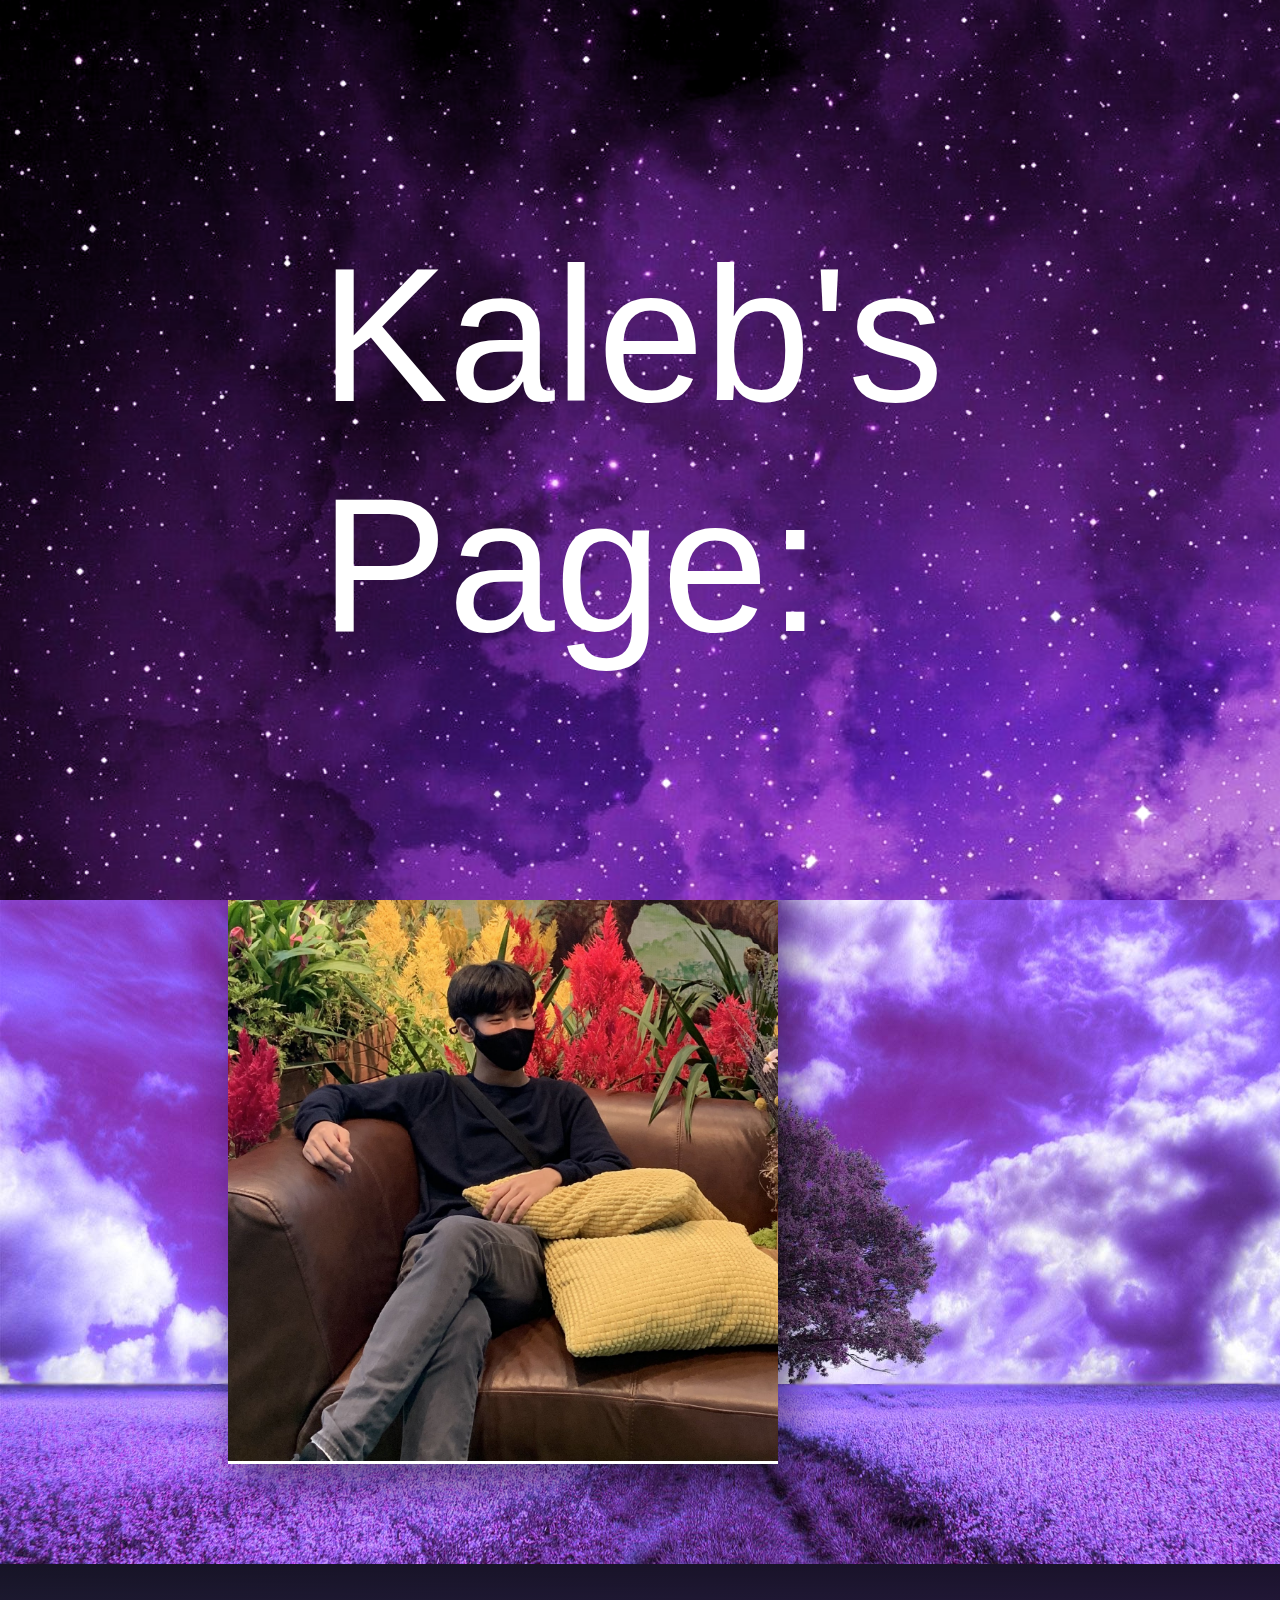
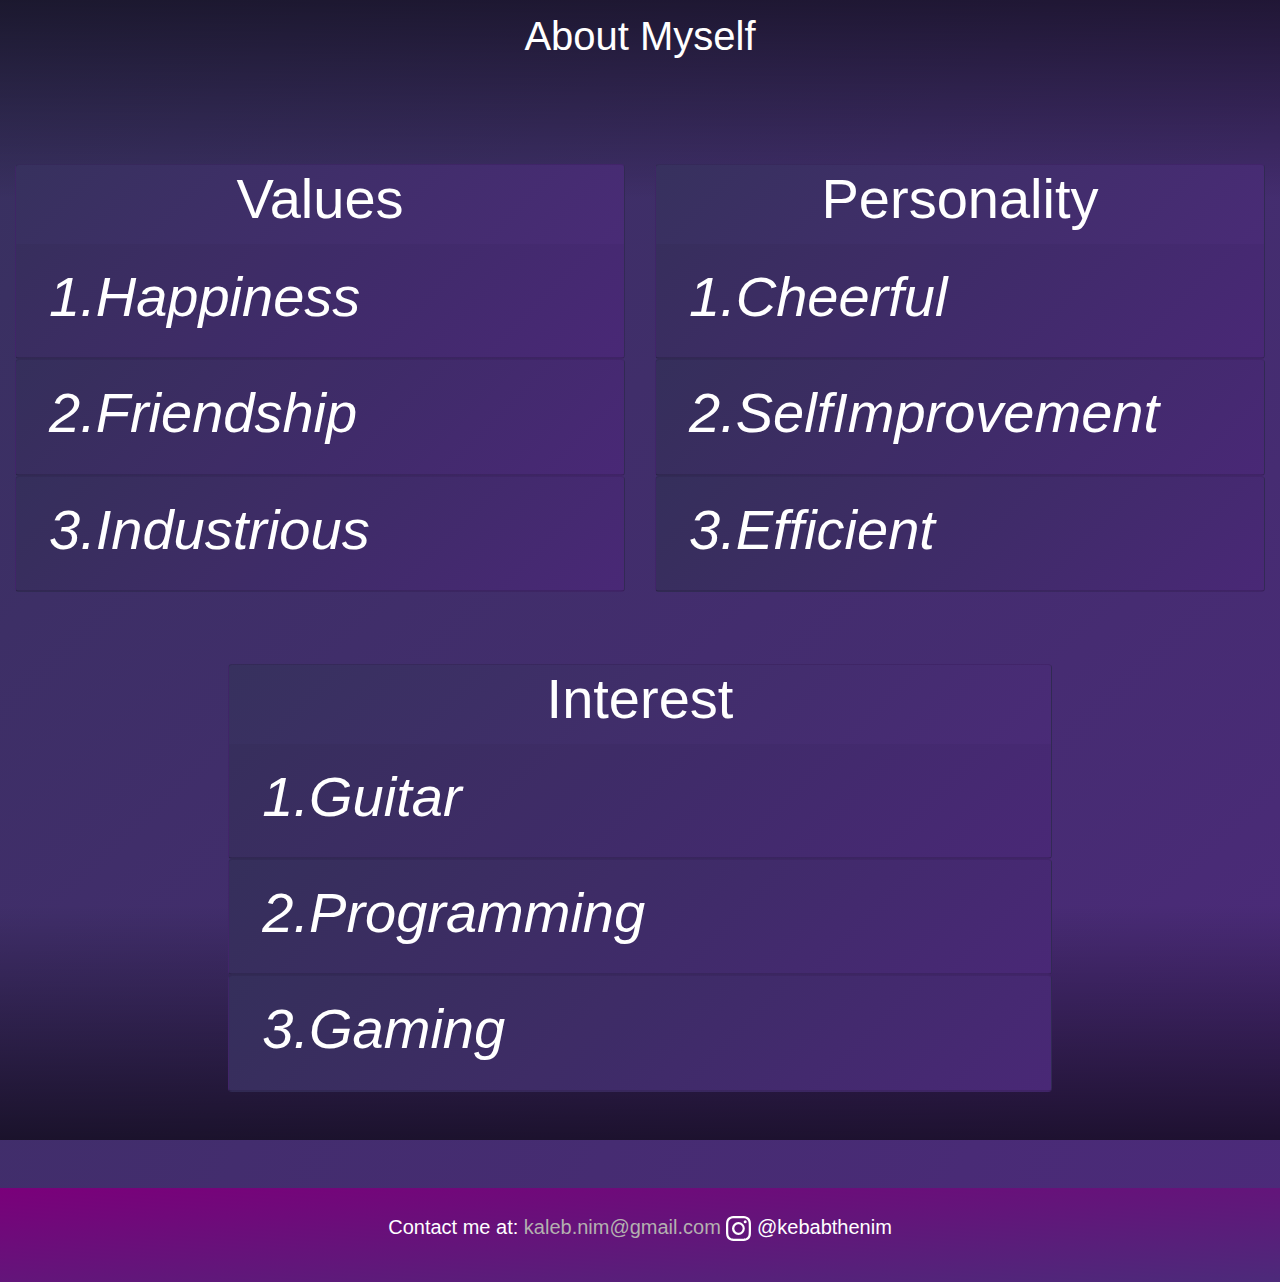
<file: index.html>
<!DOCTYPE html>
<html lang="en">

<head>
  <title>Homepage</title>
  <meta charset="UTF-8" />
  <link href="./CSS/reset.css" rel="stylesheet" />
  <link rel="stylesheet" href="./CSS/effectsPg.1.css">
  <!--Font Family from Google Fonts :font-family: 'Montserrat', sans-serif;-->
  <link rel="preconnect" href="https://fonts.gstatic.com">
  <link href="https://fonts.googleapis.com/css2?family=Montserrat:wght@400;700&display=swap" rel="stylesheet">

  <!-- bootstrap  -->
  <!-- Latest compiled and minified CSS -->
  <link rel="stylesheet" href="https://maxcdn.bootstrapcdn.com/bootstrap/4.5.2/css/bootstrap.min.css">

  <!-- jQuery library -->
  <script src="https://ajax.googleapis.com/ajax/libs/jquery/3.5.1/jquery.min.js" defer=""></script>

  <!-- Popper JS -->
  <script src="https://cdnjs.cloudflare.com/ajax/libs/popper.js/1.16.0/umd/popper.min.js" defer=""></script>

  <!-- Latest compiled JavaScript -->
  <script src="https://maxcdn.bootstrapcdn.com/bootstrap/4.5.2/js/bootstrap.min.js" defer=""></script>


</head>

<body>


  <!--Popout Navigation -->
  <header class="d-flex w-100 bg-dark justify-content-end align-items-center">
    <img src="./Image/Purple-Aesthetic-purple.png" class="w-100 h-100 banner " alt="header_bg">
    <a href="#" class="logo text-white display-3 ">Kaleb's Page:</a>
    <nav class="d-flex navbar navbar-expand-lg navbar-dark">
      <button class="navbar-toggler navbar-toggler-right" type="button" data-toggle="collapse"
        data-target="#navbarTogglerDemo02" aria-controls="navbarTogglerDemo02" aria-expanded="false"
        aria-label="Toggle navigation">
        <span class="navbar-toggler-icon"></span>
      </button>

      <div class="collapse navbar-collapse " id="navbarTogglerDemo02">
        <ul class="d-flex navbar-nav mr-auto mt-2 mt-md-0">
          <li class="nav-item active">
            <a class="nav-link text-white d-inline-block h5 " href="./HTML/index.html">Homepage<span
                class="sr-only">(current)</span></a>
          </li>
          <li class="nav-item active">
            <a class="nav-link text-white d-inline-block h5 " href="./HTML/SecSchool.html">Sec Sch
              experience<span class="sr-only">(current)</span></a>
          </li>
          <li class="nav-item active">
            <a class="nav-link text-white d-inline-block h5" href="./HTML/SOC.html">SP experience<span
                class="sr-only">(current)</span></a>
          </li>
          <li class="nav-item active">
            <a class="nav-link text-white d-inline-block h5" href="./HTML/Course+Career_Aspects.html">Course+Career
              Aspects <span class="sr-only">(current)</span></a>
          </li>
          <li class="nav-item active">
            <a class="nav-link text-white d-inline-block h5" href="./HTML/Feedback.html">Feedback</a>
          </li>
        </ul>
      </div>
    </nav>
  </header>




  <!-- Common-Header of the page  -->
  <section class="start text-center">
    <div class="jumbotron jumbotron-fluid mb-0 position-relative">

      <div class="container justify-content-center align-items-center">
        <h1 class="display-3 text-white">Welcome to Kaleb's page</h1>

      </div>
      <button class="Button_More float-right text-center text-white p-3 " id="Btn2" onclick="changeAnime()">Change
        Animation</button>
    </div>
  </section>



  <!--Flippable card introduction-->
  <section class="flip_C w-100 d-flex align-items-center min-vh-100 ">
    <div class="container offset-2 col-sm-8 justify-content-center align-items-center " id="intro">
      <div class="card_photo text-white justify-content-center">
        <div class="imgBox w-100 h-100">
          <img class="w-100 h-100" src="./Image/IMG-2137-min.jpg" alt="picture of kaleb">
          <img class="w-100 h-100" src="./Image/triplets.jpg" alt="triplets">
        </div>
        <div class="details w-100 h-100 justify-content-center align-content-center d-flex">
          <div class="content justify-content-center d-flex align-items-center flex-column">
            <h2 class="pb-2 py-1">Hi, I'm Kaleb Nim.</h2>
            <h4 class="px-3 py-2 ">I'm 17 this year and currently studying Applied AI and Analytics (DAAA) in
              Singapore Poly
            </h4>

            <h2 class="py-2">
              Some Fun Facts about myself:
            </h2>
            <h4 class="px-3">I am a triplet with two other sister of the same age.(As Shown in the Picture)<br><br>

              My favourite subject is Math.<br><br> One of my best-loved dishes is Hoikken-Mee.
            </h4>

          </div>
        </div>

      </div>
    </div>
  </section>




  <!-- Section: About Myself  -->
  <!-- Values card -->
  <section class="myself">
    <div class="container">
      <div class="row justify-content-center p-5 text-white mb-4">
        <h1>About Myself</h1>
      </div>
    </div>
    <div class="container-fluid">
      <div class="row">
        <div class="col-lg-6 py-4">
          <div id="accordion">

            <div class="card" id="card1">
              <h2 class="card-title text-center text-white ">Values</h2>
              <div class="card-header" id="headingOne">
                <div class="mb-0">
                  <button class="btn btn-link text-white font-italic" data-toggle="collapse" data-target="#collapse1"
                    aria-expanded="false" aria-controls="collapse1">
                    <h3 class="display-4">1.Happiness</h3>
                  </button>
                </div>
              </div>

              <div id="collapse1" class="collapse" aria-labelledby="headingOne" data-parent="#accordion">
                <div class="card-body text-white">
                  <p>I feel that no matter how successful, rich or educated you are it's meaningless if you're
                    unhappy.</p>
                </div>
              </div>

            </div>

            <div class="card">

              <div class="card-header">
                <div class="mb-0 justify-content-center">
                  <button class="btn btn-link collapsed text-white font-italic" data-toggle="collapse"
                    data-target="#collapse2" aria-expanded="false" aria-controls="collapse2">
                    <h3 class="display-4">2.Friendship</h3>
                  </button>
                </div>
              </div>

              <div id="collapse2" class="collapse" aria-labelledby="headingTwo" data-parent="#accordion">
                <div class="card-body text-white">
                  <p> I deeply value friendship as friends provide emotional support and a sense of belonging as
                    friends help validate that I matter to other.</p>
                </div>
              </div>

            </div>

            <div class="card">

              <div class="card-header" id="headingThree">
                <div class="mb-0">
                  <button class="btn btn-link collapsed text-white font-italic" data-toggle="collapse"
                    data-target="#collapse3" aria-expanded="false" aria-controls="collapse3">
                    <h3 class="display-4">3.Industrious</h3>
                  </button>
                </div>
              </div>

              <div id="collapse3" class="collapse" aria-labelledby="headingThree" data-parent="#accordion">
                <div class="card-body text-white">
                  <p>Whenever I set a goal for myself, I believe in diligence and hard-work to accomplish set
                    goals.</p>
                </div>
              </div>

            </div>
          </div>
        </div>

        <!--Personality Card-->
        <div class=" col-lg-6 py-4">
          <div id="accordion_2">

            <div class="card " id="card2">

              <h2 class="card-title text-center text-white ">Personality</h2>
              <div class="card-header" id="headingFour">
                <div class="mb-0">
                  <button class="btn btn-link text-white font-italic" data-toggle="collapse" data-target="#collapseOne"
                    aria-expanded="true" aria-controls="collapseOne">
                    <h3 class="display-4">1.Cheerful</h3>
                  </button>
                </div>
              </div>

              <div id="collapseOne" class="collapse" aria-labelledby="headingFour" data-parent="#accordion_2">
                <div class="card-body text-white">
                  <p>I like to bring joy and good sprits when I'm around friends and family.</p>
                </div>
              </div>

            </div>

            <div class="card">

              <div class="card-header" id="headingTwo">
                <div class="mb-0 justify-content-center">
                  <button class="btn btn-link collapsed text-white font-italic" data-toggle="collapse"
                    data-target="#collapseTwo" aria-expanded="false" aria-controls=" collapseTwo ">
                    <h3 class="display-4">2.SelfImprovement</h3>
                  </button>
                </div>
              </div>

              <div id="collapseTwo" class="collapse" aria-labelledby="headingTwo" data-parent="#accordion_2">
                <div class="card-body text-white">
                  <p> I try to strive to be a better version of myself the day before by making small changes to
                    my daily lifestyle.</p>
                </div>
              </div>
            </div>

            <div class="card">
              <div class="card-header" id="headingThree">
                <div class="mb-0">
                  <button class="btn btn-link collapsed text-white font-italic" data-toggle="collapse"
                    data-target="#collapseThree" aria-expanded="false" aria-controls="collapseThree">
                    <h3 class="display-4">3.Efficient</h3>
                  </button>
                </div>
              </div>

              <div id="collapseThree" class="collapse" aria-labelledby="headingThree" data-parent="#accordion_2">
                <div class="card-body text-white">
                  <p>Being a relatively lazy person, I will try to find the means to achieve maximum productivity
                    with minimum effort.</p>
                </div>
              </div>

            </div>

          </div>
        </div>
      </div>









      <!-- Interests container -->
      <div class="row my-5">
        <div class="container offset-2 col-sm-8 pb-5">
          <div id="accordion3">
            <div class="card " id="card3">
              <h2 class="card-title text-center text-white ">Interest</h2>
              <div class="card-header" id="headingOne">
                <div class="mb-0">
                  <button class="btn btn-link text-white font-italic" data-toggle="collapse" data-target="#collapseYi"
                    aria-expanded="false" aria-controls="collapseOne">
                    <h3 class="display-4">1.Guitar</h3>
                  </button>
                </div>
              </div>

              <div id="collapseYi" class="collapse" aria-labelledby="headingOne" data-parent="#accordion3">
                <div class="card-body text-white justify-content-center ">
                  <p>I've have been playing Guitar for the past 8 years. Guitar Ensemble has been my CCA from
                    Primary Sch to Sec Sch and even now in SP.</p>
                  <figure class="text-center "><img class=" img-fluid col-xl-8 rounded max-vh-50" id="guitar"
                      src="./Image/Kaleb_Guitar.JPG" alt="photo of interests1">
                    <figcaption>^Figure above shows:My sister and I performing a duet</figcaption>
                  </figure>
                </div>
              </div>
            </div>
            <div class="card">
              <div class="card-header" id="headingTwo">
                <div class="mb-0 justify-content-center">
                  <button class="btn btn-link collapsed text-white font-italic" data-toggle="collapse"
                    data-target="#collapseEr" aria-expanded="false" aria-controls="collapseTwo">
                    <h3 class="display-4">2.Programming</h3>
                  </button>
                </div>
              </div>
              <div id="collapseEr" class="collapse" aria-labelledby="headingTwo" data-parent="#accordion3">
                <div class="card-body text-white">
                  <p> 1.I enjoy the process of problem solving that programming requires.
                    In addition, the sense of satisfaction after solving a tough problem is extremely rewarding</p>
                  <figure class="text-center "><img class=" img-fluid col-xl-8 rounded max-vh-50" id="programming"
                      src="./Image/Kaleb_programming.jpg" alt="photo of interests2">
                    <figcaption>^Figure above shows me working on python</figcaption>
                  </figure>
                </div>
              </div>
            </div>
            <div class="card">
              <div class="card-header" id="headingThree">
                <div class="mb-0">
                  <button class="btn btn-link collapsed text-white font-italic" data-toggle="collapse"
                    data-target="#collapseSan" aria-expanded="false" aria-controls="collapseThree">
                    <h3 class="display-4">3.Gaming</h3>
                  </button>
                </div>
              </div>
              <div id="collapseSan" class="collapse" aria-labelledby="headingThree" data-parent="#accordion3">
                <div class="card-body text-white">
                  <p>3.One of my greatest source of entertainment is playing online games like Dota2, Genshin-impact
                    and
                    minecraft to name a few.</p>
                  <figure class="text-center "><img class=" img-fluid col-xl-8 rounded max-vh-50" id="gaming"
                      src="./Image/Kaleb_Gaming.jpeg" alt="photo of interests2">
                    <figcaption class="p-1 text-white border-light text-center ">^Figure above shows me playing a game
                      called Maplestory</figcaption>
                  </figure>
                </div>
              </div>
            </div>
          </div>
        </div>
      </div>
    </div>
  </section>

  <!-- Footer Section -->
  <footer class="text-white text-center p-4" id="actual_footer">
    <!-- Instargram icon taken from bootstrap icons -->
    <address>
      Contact me at: <a href="mailto:kaleb.nim@gmail.com">kaleb.nim@gmail.com</a>
      <svg xmlns="http://www.w3.org/2000/svg" width="25" height="25" fill="currentColor" class="bi bi-instagram"
        viewBox="0 0 16 16">
        <path
          d="M8 0C5.829 0 5.556.01 4.703.048 3.85.088 3.269.222 2.76.42a3.917 3.917 0 0 0-1.417.923A3.927 3.927 0 0 0 .42 2.76C.222 3.268.087 3.85.048 4.7.01 5.555 0 5.827 0 8.001c0 2.172.01 2.444.048 3.297.04.852.174 1.433.372 1.942.205.526.478.972.923 1.417.444.445.89.719 1.416.923.51.198 1.09.333 1.942.372C5.555 15.99 5.827 16 8 16s2.444-.01 3.298-.048c.851-.04 1.434-.174 1.943-.372a3.916 3.916 0 0 0 1.416-.923c.445-.445.718-.891.923-1.417.197-.509.332-1.09.372-1.942C15.99 10.445 16 10.173 16 8s-.01-2.445-.048-3.299c-.04-.851-.175-1.433-.372-1.941a3.926 3.926 0 0 0-.923-1.417A3.911 3.911 0 0 0 13.24.42c-.51-.198-1.092-.333-1.943-.372C10.443.01 10.172 0 7.998 0h.003zm-.717 1.442h.718c2.136 0 2.389.007 3.232.046.78.035 1.204.166 1.486.275.373.145.64.319.92.599.28.28.453.546.598.92.11.281.24.705.275 1.485.039.843.047 1.096.047 3.231s-.008 2.389-.047 3.232c-.035.78-.166 1.203-.275 1.485a2.47 2.47 0 0 1-.599.919c-.28.28-.546.453-.92.598-.28.11-.704.24-1.485.276-.843.038-1.096.047-3.232.047s-2.39-.009-3.233-.047c-.78-.036-1.203-.166-1.485-.276a2.478 2.478 0 0 1-.92-.598 2.48 2.48 0 0 1-.6-.92c-.109-.281-.24-.705-.275-1.485-.038-.843-.046-1.096-.046-3.233 0-2.136.008-2.388.046-3.231.036-.78.166-1.204.276-1.486.145-.373.319-.64.599-.92.28-.28.546-.453.92-.598.282-.11.705-.24 1.485-.276.738-.034 1.024-.044 2.515-.045v.002zm4.988 1.328a.96.96 0 1 0 0 1.92.96.96 0 0 0 0-1.92zm-4.27 1.122a4.109 4.109 0 1 0 0 8.217 4.109 4.109 0 0 0 0-8.217zm0 1.441a2.667 2.667 0 1 1 0 5.334 2.667 2.667 0 0 1 0-5.334z" />
      </svg>
      @kebabthenim
    </address>


  </footer>
  <script src="./Javascript/main.js"></script>
</body>
</file>
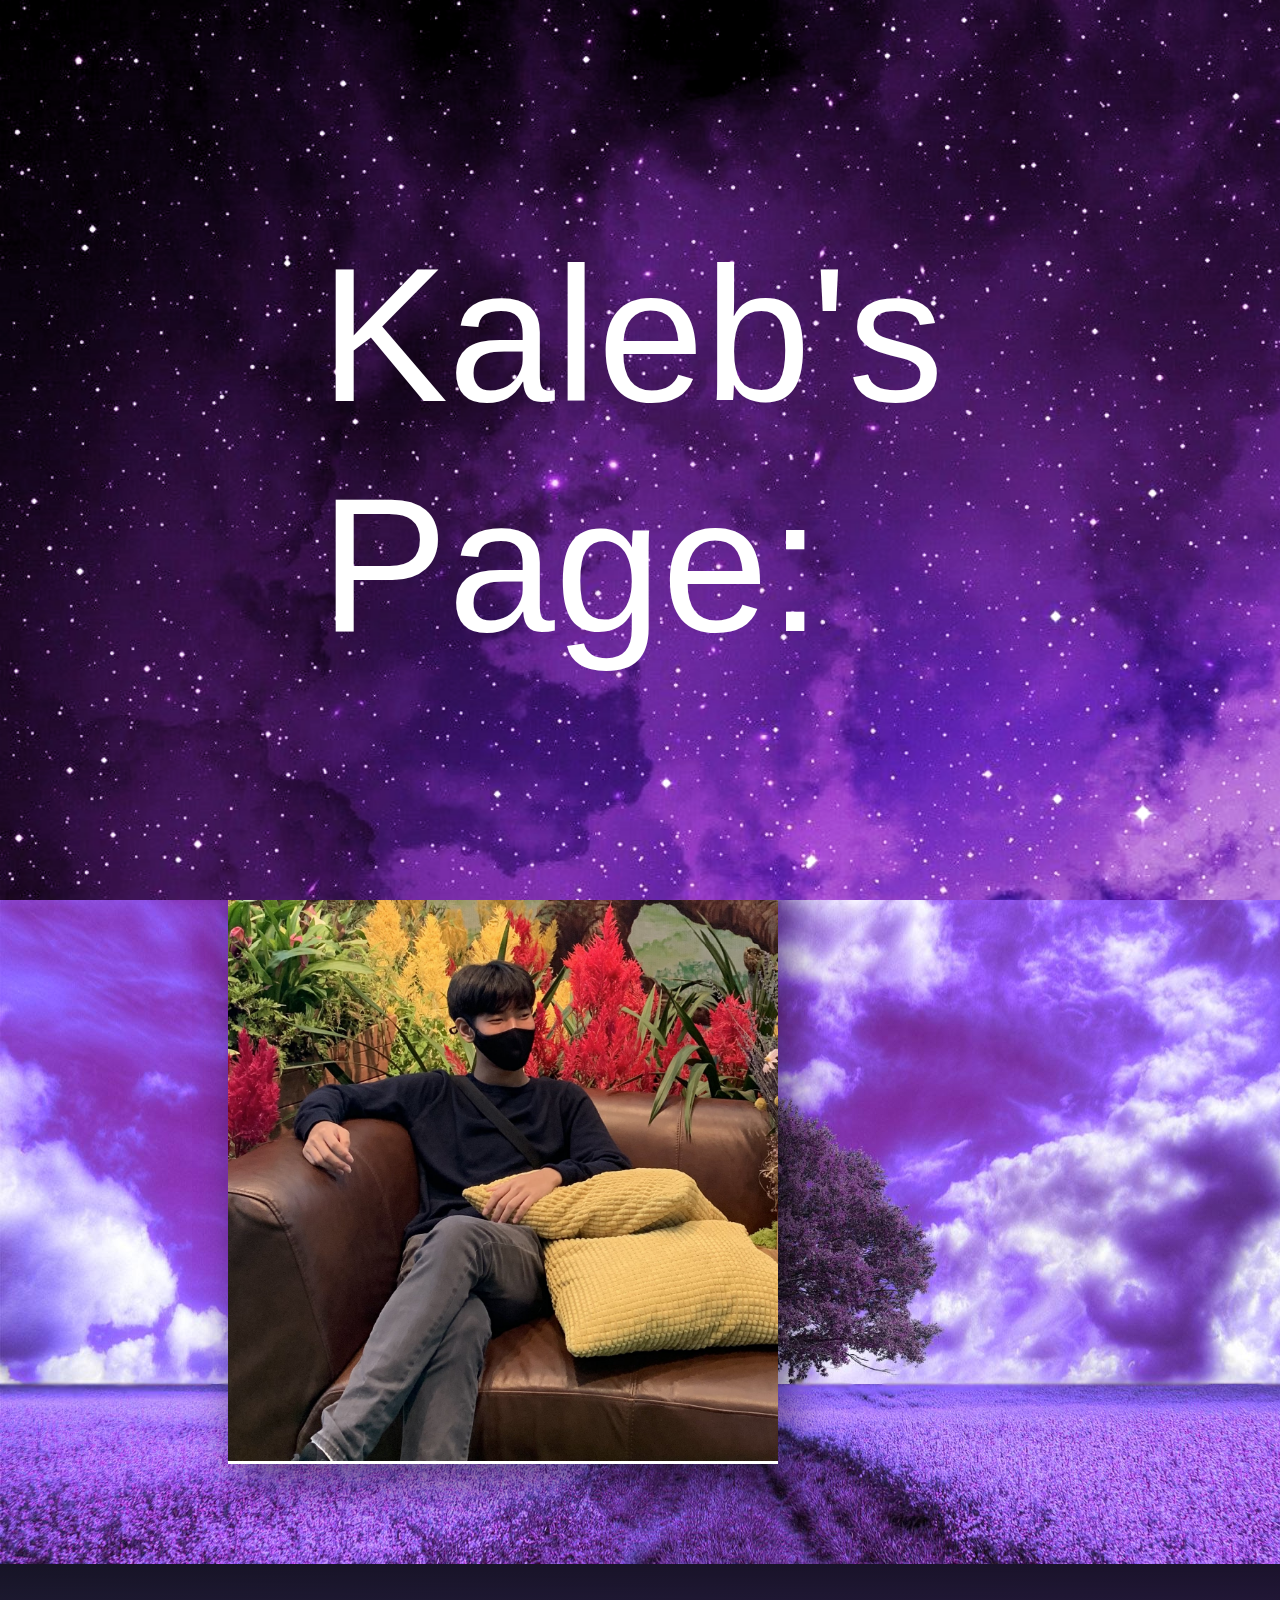
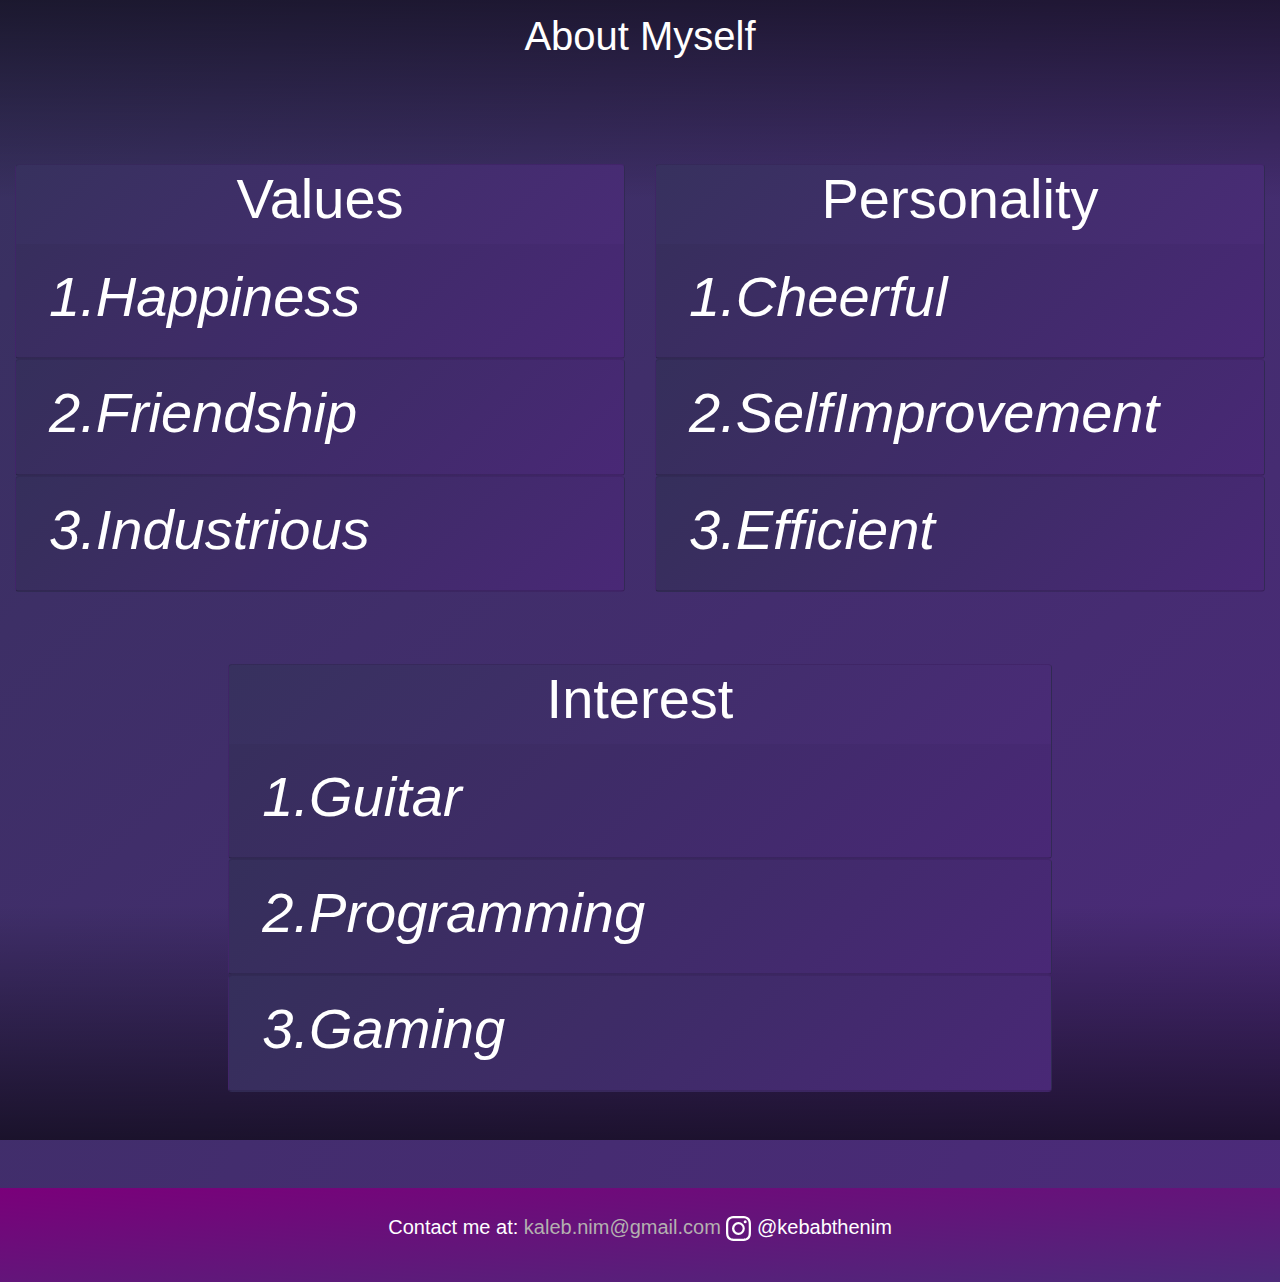
<file: HTML/index.html>
<!DOCTYPE html>
<html lang="en">

<head>
  <title>Homepage</title>
  <meta charset="UTF-8" />
  <link href="../CSS/reset.css" rel="stylesheet" />
  <link rel="stylesheet" href="../CSS/effectsPg.1.css">
  <!--Font Family from Google Fonts :font-family: 'Montserrat', sans-serif;-->
  <link rel="preconnect" href="https://fonts.gstatic.com">
  <link href="https://fonts.googleapis.com/css2?family=Montserrat:wght@400;700&display=swap" rel="stylesheet">

  <!-- bootstrap  -->
  <!-- Latest compiled and minified CSS -->
  <link rel="stylesheet" href="https://maxcdn.bootstrapcdn.com/bootstrap/4.5.2/css/bootstrap.min.css">

  <!-- jQuery library -->
  <script src="https://ajax.googleapis.com/ajax/libs/jquery/3.5.1/jquery.min.js" defer=""></script>

  <!-- Popper JS -->
  <script src="https://cdnjs.cloudflare.com/ajax/libs/popper.js/1.16.0/umd/popper.min.js" defer=""></script>

  <!-- Latest compiled JavaScript -->
  <script src="https://maxcdn.bootstrapcdn.com/bootstrap/4.5.2/js/bootstrap.min.js" defer=""></script>


</head>

<body>


  <!--Popout Navigation -->
  <header class="d-flex w-100 bg-dark justify-content-end align-items-center">
    <img src="../Image/Purple-Aesthetic-purple.png" class="w-100 h-100 banner " alt="header_bg">
    <a href="#" class="logo text-white display-3 ">Kaleb's Page:</a>
    <nav class="d-flex navbar navbar-expand-lg navbar-dark">
      <button class="navbar-toggler navbar-toggler-right" type="button" data-toggle="collapse"
        data-target="#navbarTogglerDemo02" aria-controls="navbarTogglerDemo02" aria-expanded="false"
        aria-label="Toggle navigation">
        <span class="navbar-toggler-icon"></span>
      </button>

      <div class="collapse navbar-collapse " id="navbarTogglerDemo02">
        <ul class="d-flex navbar-nav mr-auto mt-2 mt-md-0">
          <li class="nav-item active">
            <a class="nav-link text-white d-inline-block h5 " href="../HTML/index.html">Homepage<span
                class="sr-only">(current)</span></a>
          </li>
          <li class="nav-item active">
            <a class="nav-link text-white d-inline-block h5 " href="../HTML/SecSchool.html">Sec Sch
              experience<span class="sr-only">(current)</span></a>
          </li>
          <li class="nav-item active">
            <a class="nav-link text-white d-inline-block h5" href="../HTML/SOC.html">SP experience<span
                class="sr-only">(current)</span></a>
          </li>
          <li class="nav-item active">
            <a class="nav-link text-white d-inline-block h5" href="../HTML/Course+Career_Aspects.html">Course+Career
              Aspects <span class="sr-only">(current)</span></a>
          </li>
          <li class="nav-item active">
            <a class="nav-link text-white d-inline-block h5" href="../HTML/Feedback.html">Feedback</a>
          </li>
        </ul>
      </div>
    </nav>
  </header>




  <!-- Common-Header of the page  -->
  <section class="start text-center">
    <div class="jumbotron jumbotron-fluid mb-0 position-relative">

      <div class="container justify-content-center align-items-center">
        <h1 class="display-3 text-white">Welcome to Kaleb's page</h1>

      </div>
      <button class="Button_More float-right text-center text-white p-3 " id="Btn2" onclick="changeAnime()">Change
        Animation</button>
    </div>
  </section>



  <!--Flippable card introduction-->
  <section class="flip_C w-100 d-flex align-items-center min-vh-100 ">
    <div class="container offset-2 col-sm-8 justify-content-center align-items-center " id="intro">
      <div class="card_photo text-white justify-content-center">
        <div class="imgBox w-100 h-100">
          <img class="w-100 h-100" src="../Image/IMG-2137-min.jpg" alt="picture of kaleb">
          <img class="w-100 h-100" src="../Image/triplets.jpg" alt="triplets">
        </div>
        <div class="details w-100 h-100 justify-content-center align-content-center d-flex">
          <div class="content justify-content-center d-flex align-items-center flex-column">
            <h2 class="pb-2 py-1">Hi, I'm Kaleb Nim.</h2>
            <h4 class="px-3 py-2 ">I'm 17 this year and currently studying Applied AI and Analytics (DAAA) in
              Singapore Poly
            </h4>

            <h2 class="py-2">
              Some Fun Facts about myself:
            </h2>
            <h4 class="px-3">I am a triplet with two other sister of the same age.(As Shown in the Picture)<br><br>

              My favourite subject is Math.<br><br> One of my best-loved dishes is Hoikken-Mee.
            </h4>

          </div>
        </div>

      </div>
    </div>
  </section>




  <!-- Section: About Myself  -->
  <!-- Values card -->
  <section class="myself">
    <div class="container">
      <div class="row justify-content-center p-5 text-white mb-4">
        <h1>About Myself</h1>
      </div>
    </div>
    <div class="container-fluid">
      <div class="row">
        <div class="col-lg-6 py-4">
          <div id="accordion">

            <div class="card" id="card1">
              <h2 class="card-title text-center text-white ">Values</h2>
              <div class="card-header" id="headingOne">
                <div class="mb-0">
                  <button class="btn btn-link text-white font-italic" data-toggle="collapse" data-target="#collapse1"
                    aria-expanded="false" aria-controls="collapse1">
                    <h3 class="display-4">1.Happiness</h3>
                  </button>
                </div>
              </div>

              <div id="collapse1" class="collapse" aria-labelledby="headingOne" data-parent="#accordion">
                <div class="card-body text-white">
                  <p>I feel that no matter how successful, rich or educated you are it's meaningless if you're
                    unhappy.</p>
                </div>
              </div>

            </div>

            <div class="card">

              <div class="card-header">
                <div class="mb-0 justify-content-center">
                  <button class="btn btn-link collapsed text-white font-italic" data-toggle="collapse"
                    data-target="#collapse2" aria-expanded="false" aria-controls="collapse2">
                    <h3 class="display-4">2.Friendship</h3>
                  </button>
                </div>
              </div>

              <div id="collapse2" class="collapse" aria-labelledby="headingTwo" data-parent="#accordion">
                <div class="card-body text-white">
                  <p> I deeply value friendship as friends provide emotional support and a sense of belonging as
                    friends help validate that I matter to other.</p>
                </div>
              </div>

            </div>

            <div class="card">

              <div class="card-header" id="headingThree">
                <div class="mb-0">
                  <button class="btn btn-link collapsed text-white font-italic" data-toggle="collapse"
                    data-target="#collapse3" aria-expanded="false" aria-controls="collapse3">
                    <h3 class="display-4">3.Industrious</h3>
                  </button>
                </div>
              </div>

              <div id="collapse3" class="collapse" aria-labelledby="headingThree" data-parent="#accordion">
                <div class="card-body text-white">
                  <p>Whenever I set a goal for myself, I believe in diligence and hard-work to accomplish set
                    goals.</p>
                </div>
              </div>

            </div>
          </div>
        </div>

        <!--Personality Card-->
        <div class=" col-lg-6 py-4">
          <div id="accordion_2">

            <div class="card " id="card2">

              <h2 class="card-title text-center text-white ">Personality</h2>
              <div class="card-header" id="headingFour">
                <div class="mb-0">
                  <button class="btn btn-link text-white font-italic" data-toggle="collapse" data-target="#collapseOne"
                    aria-expanded="true" aria-controls="collapseOne">
                    <h3 class="display-4">1.Cheerful</h3>
                  </button>
                </div>
              </div>

              <div id="collapseOne" class="collapse" aria-labelledby="headingFour" data-parent="#accordion_2">
                <div class="card-body text-white">
                  <p>I like to bring joy and good sprits when I'm around friends and family.</p>
                </div>
              </div>

            </div>

            <div class="card">

              <div class="card-header" id="headingTwo">
                <div class="mb-0 justify-content-center">
                  <button class="btn btn-link collapsed text-white font-italic" data-toggle="collapse"
                    data-target="#collapseTwo" aria-expanded="false" aria-controls=" collapseTwo ">
                    <h3 class="display-4">2.SelfImprovement</h3>
                  </button>
                </div>
              </div>

              <div id="collapseTwo" class="collapse" aria-labelledby="headingTwo" data-parent="#accordion_2">
                <div class="card-body text-white">
                  <p> I try to strive to be a better version of myself the day before by making small changes to
                    my daily lifestyle.</p>
                </div>
              </div>
            </div>

            <div class="card">
              <div class="card-header" id="headingThree">
                <div class="mb-0">
                  <button class="btn btn-link collapsed text-white font-italic" data-toggle="collapse"
                    data-target="#collapseThree" aria-expanded="false" aria-controls="collapseThree">
                    <h3 class="display-4">3.Efficient</h3>
                  </button>
                </div>
              </div>

              <div id="collapseThree" class="collapse" aria-labelledby="headingThree" data-parent="#accordion_2">
                <div class="card-body text-white">
                  <p>Being a relatively lazy person, I will try to find the means to achieve maximum productivity
                    with minimum effort.</p>
                </div>
              </div>

            </div>

          </div>
        </div>
      </div>









      <!-- Interests container -->
      <div class="row my-5">
        <div class="container offset-2 col-sm-8 pb-5">
          <div id="accordion3">
            <div class="card " id="card3">
              <h2 class="card-title text-center text-white ">Interest</h2>
              <div class="card-header" id="headingOne">
                <div class="mb-0">
                  <button class="btn btn-link text-white font-italic" data-toggle="collapse" data-target="#collapseYi"
                    aria-expanded="false" aria-controls="collapseOne">
                    <h3 class="display-4">1.Guitar</h3>
                  </button>
                </div>
              </div>

              <div id="collapseYi" class="collapse" aria-labelledby="headingOne" data-parent="#accordion3">
                <div class="card-body text-white justify-content-center ">
                  <p>I've have been playing Guitar for the past 8 years. Guitar Ensemble has been my CCA from
                    Primary Sch to Sec Sch and even now in SP.</p>
                  <figure class="text-center "><img class=" img-fluid col-xl-8 rounded max-vh-50" id="guitar"
                      src="../Image/Kaleb_Guitar.JPG" alt="photo of interests1">
                    <figcaption>^Figure above shows:My sister and I performing a duet</figcaption>
                  </figure>
                </div>
              </div>
            </div>
            <div class="card">
              <div class="card-header" id="headingTwo">
                <div class="mb-0 justify-content-center">
                  <button class="btn btn-link collapsed text-white font-italic" data-toggle="collapse"
                    data-target="#collapseEr" aria-expanded="false" aria-controls="collapseTwo">
                    <h3 class="display-4">2.Programming</h3>
                  </button>
                </div>
              </div>
              <div id="collapseEr" class="collapse" aria-labelledby="headingTwo" data-parent="#accordion3">
                <div class="card-body text-white">
                  <p> 1.I enjoy the process of problem solving that programming requires.
                    In addition, the sense of satisfaction after solving a tough problem is extremely rewarding</p>
                  <figure class="text-center "><img class=" img-fluid col-xl-8 rounded max-vh-50" id="programming"
                      src="../Image/Kaleb_programming.jpg" alt="photo of interests2">
                    <figcaption>^Figure above shows me working on python</figcaption>
                  </figure>
                </div>
              </div>
            </div>
            <div class="card">
              <div class="card-header" id="headingThree">
                <div class="mb-0">
                  <button class="btn btn-link collapsed text-white font-italic" data-toggle="collapse"
                    data-target="#collapseSan" aria-expanded="false" aria-controls="collapseThree">
                    <h3 class="display-4">3.Gaming</h3>
                  </button>
                </div>
              </div>
              <div id="collapseSan" class="collapse" aria-labelledby="headingThree" data-parent="#accordion3">
                <div class="card-body text-white">
                  <p>3.One of my greatest source of entertainment is playing online games like Dota2, Genshin-impact
                    and
                    minecraft to name a few.</p>
                  <figure class="text-center "><img class=" img-fluid col-xl-8 rounded max-vh-50" id="gaming"
                      src="../Image/Kaleb_Gaming.jpeg" alt="photo of interests2">
                    <figcaption class="p-1 text-white border-light text-center ">^Figure above shows me playing a game
                      called Maplestory</figcaption>
                  </figure>
                </div>
              </div>
            </div>
          </div>
        </div>
      </div>
    </div>
  </section>

  <!-- Footer Section -->
  <footer class="text-white text-center p-4" id="actual_footer">
    <!-- Instargram icon taken from bootstrap icons -->
    <address>
      Contact me at: <a href="mailto:kaleb.nim@gmail.com">kaleb.nim@gmail.com</a>
      <svg xmlns="http://www.w3.org/2000/svg" width="25" height="25" fill="currentColor" class="bi bi-instagram"
        viewBox="0 0 16 16">
        <path
          d="M8 0C5.829 0 5.556.01 4.703.048 3.85.088 3.269.222 2.76.42a3.917 3.917 0 0 0-1.417.923A3.927 3.927 0 0 0 .42 2.76C.222 3.268.087 3.85.048 4.7.01 5.555 0 5.827 0 8.001c0 2.172.01 2.444.048 3.297.04.852.174 1.433.372 1.942.205.526.478.972.923 1.417.444.445.89.719 1.416.923.51.198 1.09.333 1.942.372C5.555 15.99 5.827 16 8 16s2.444-.01 3.298-.048c.851-.04 1.434-.174 1.943-.372a3.916 3.916 0 0 0 1.416-.923c.445-.445.718-.891.923-1.417.197-.509.332-1.09.372-1.942C15.99 10.445 16 10.173 16 8s-.01-2.445-.048-3.299c-.04-.851-.175-1.433-.372-1.941a3.926 3.926 0 0 0-.923-1.417A3.911 3.911 0 0 0 13.24.42c-.51-.198-1.092-.333-1.943-.372C10.443.01 10.172 0 7.998 0h.003zm-.717 1.442h.718c2.136 0 2.389.007 3.232.046.78.035 1.204.166 1.486.275.373.145.64.319.92.599.28.28.453.546.598.92.11.281.24.705.275 1.485.039.843.047 1.096.047 3.231s-.008 2.389-.047 3.232c-.035.78-.166 1.203-.275 1.485a2.47 2.47 0 0 1-.599.919c-.28.28-.546.453-.92.598-.28.11-.704.24-1.485.276-.843.038-1.096.047-3.232.047s-2.39-.009-3.233-.047c-.78-.036-1.203-.166-1.485-.276a2.478 2.478 0 0 1-.92-.598 2.48 2.48 0 0 1-.6-.92c-.109-.281-.24-.705-.275-1.485-.038-.843-.046-1.096-.046-3.233 0-2.136.008-2.388.046-3.231.036-.78.166-1.204.276-1.486.145-.373.319-.64.599-.92.28-.28.546-.453.92-.598.282-.11.705-.24 1.485-.276.738-.034 1.024-.044 2.515-.045v.002zm4.988 1.328a.96.96 0 1 0 0 1.92.96.96 0 0 0 0-1.92zm-4.27 1.122a4.109 4.109 0 1 0 0 8.217 4.109 4.109 0 0 0 0-8.217zm0 1.441a2.667 2.667 0 1 1 0 5.334 2.667 2.667 0 0 1 0-5.334z" />
      </svg>
      @kebabthenim
    </address>


  </footer>
  <script src="../Javascript/main.js"></script>
</body>
</file>
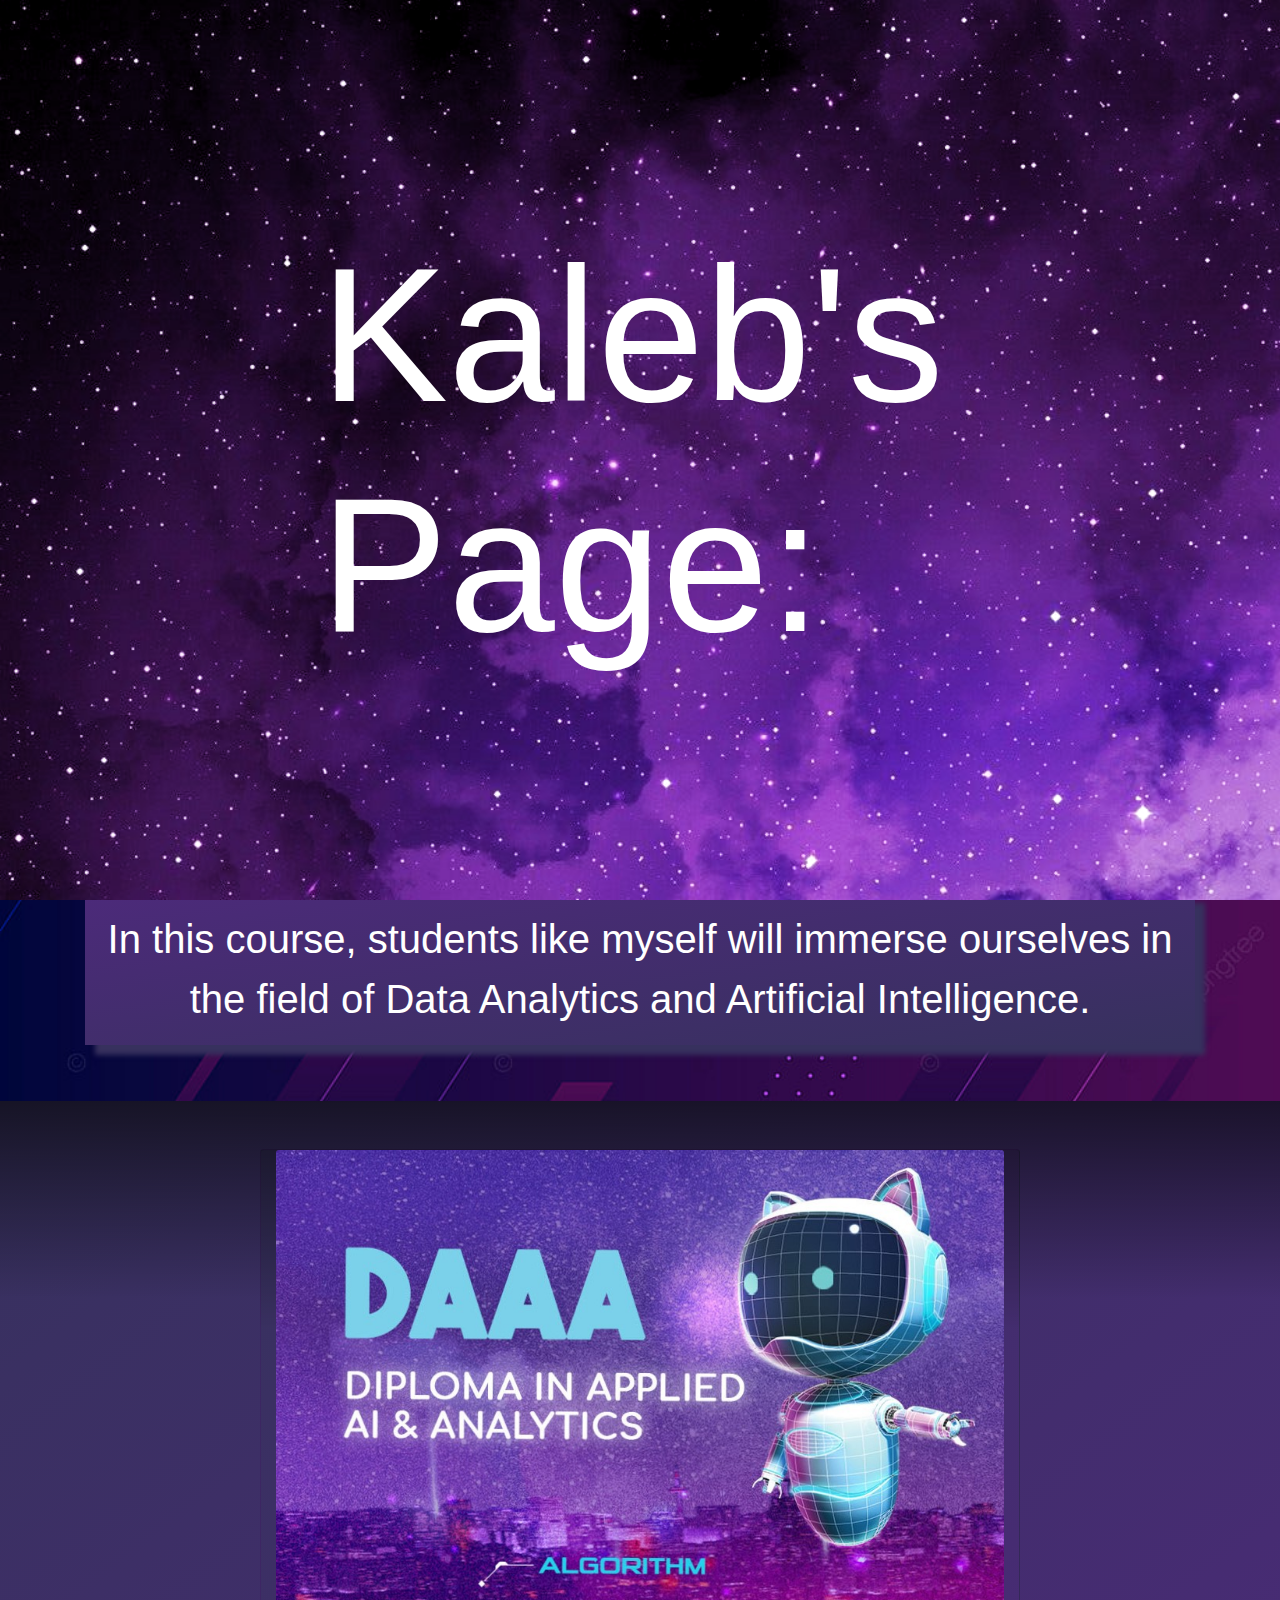
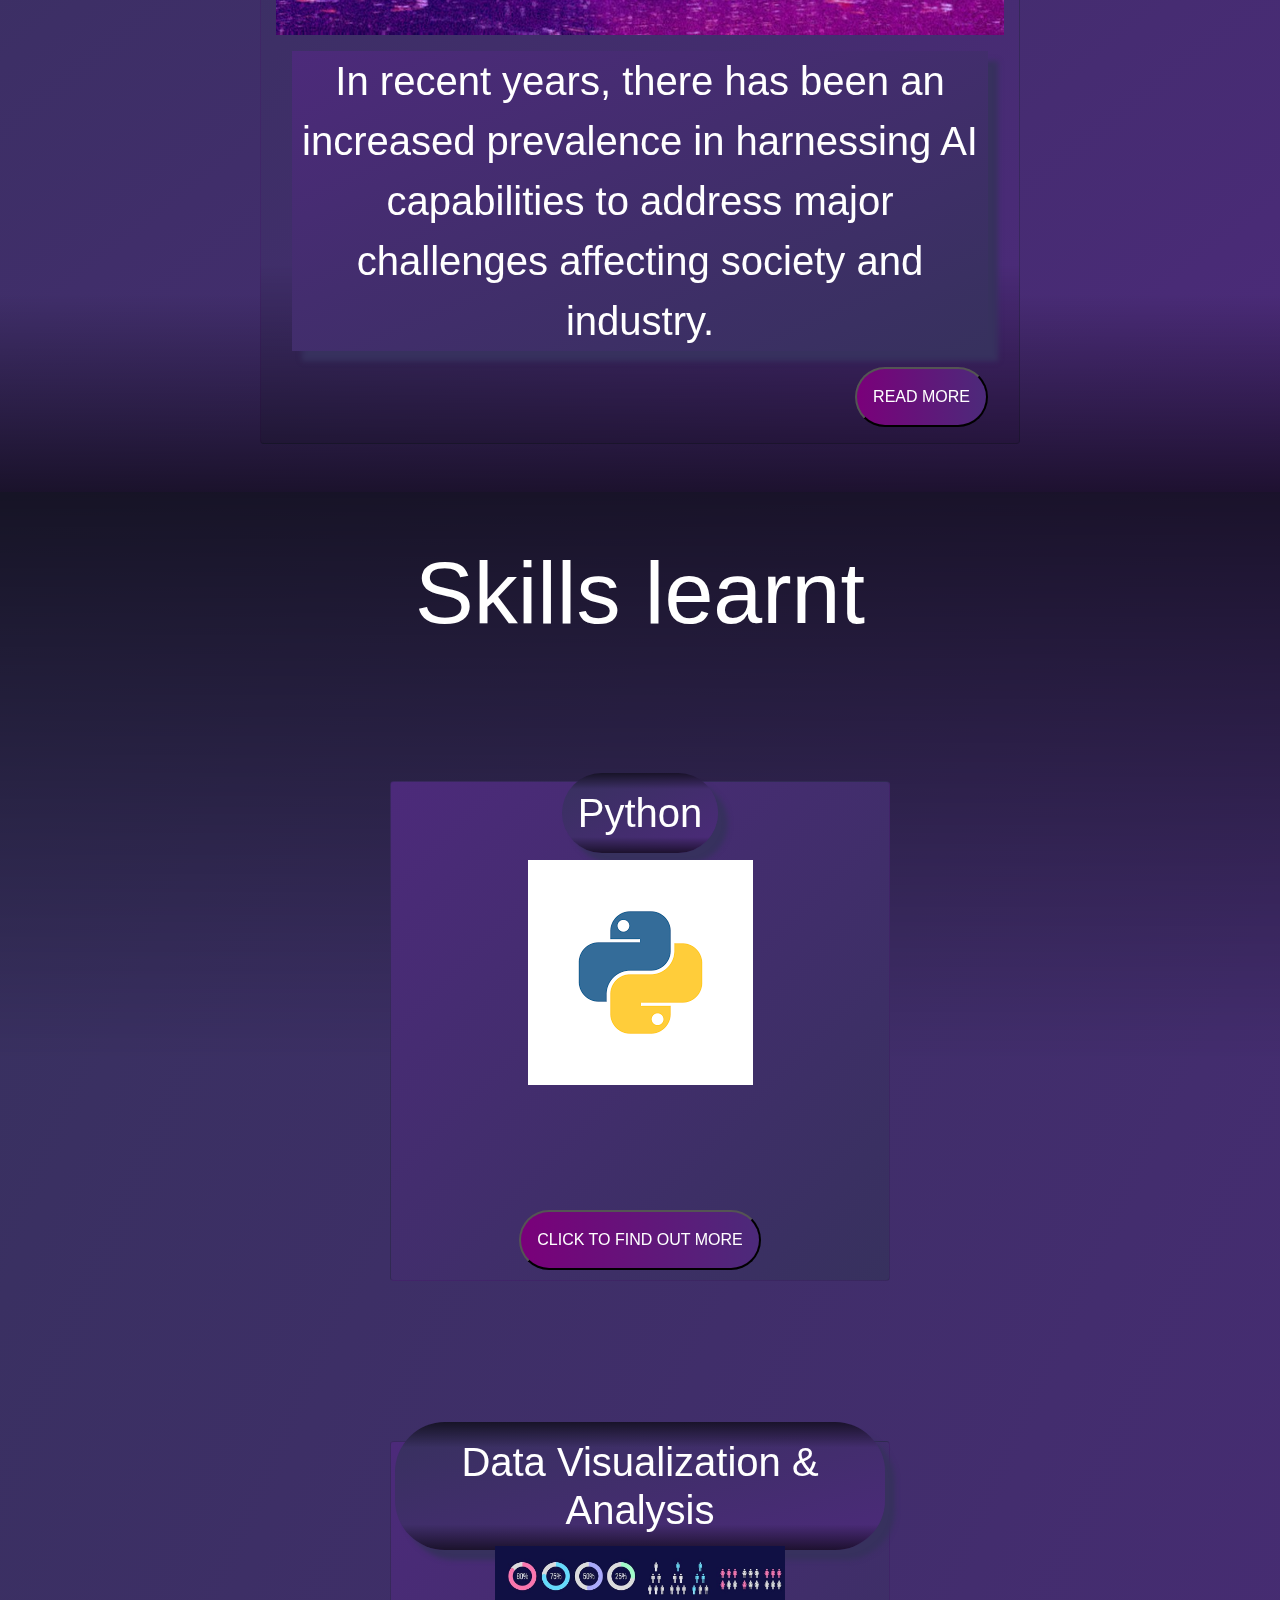
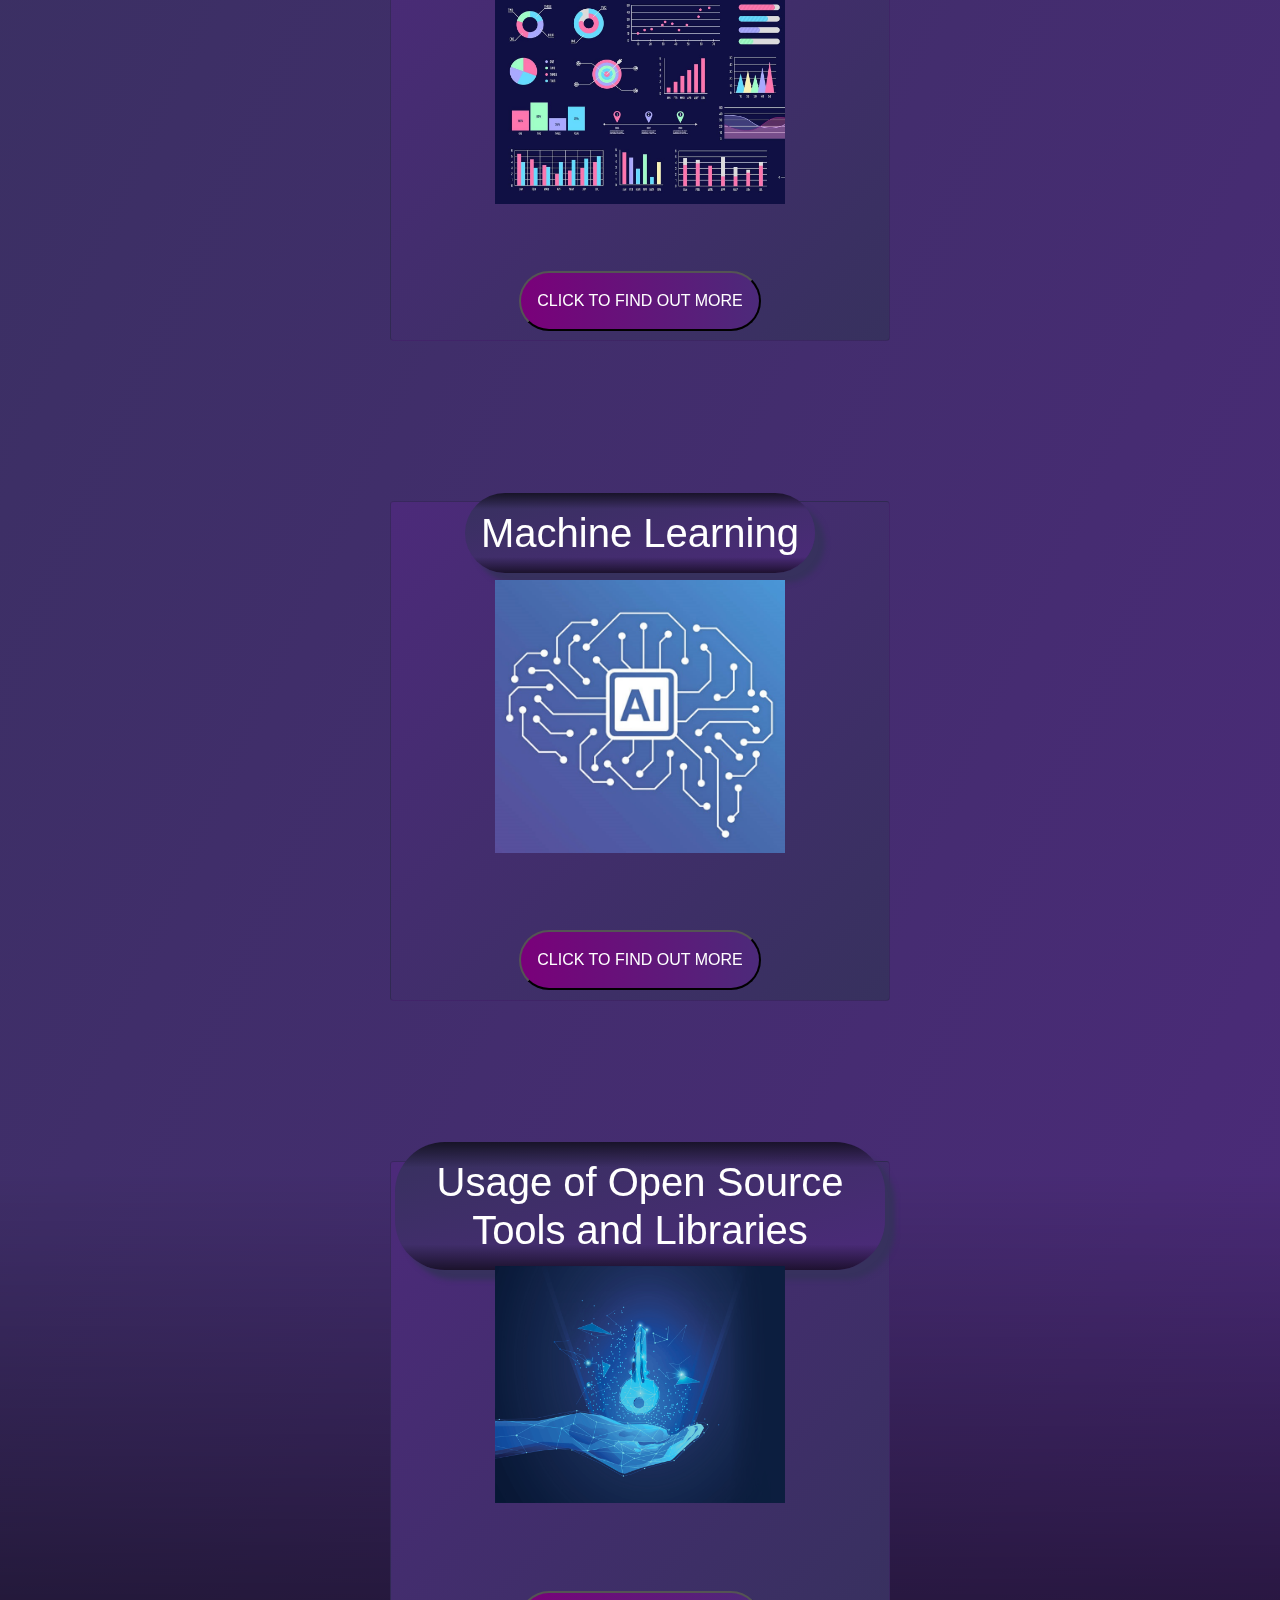
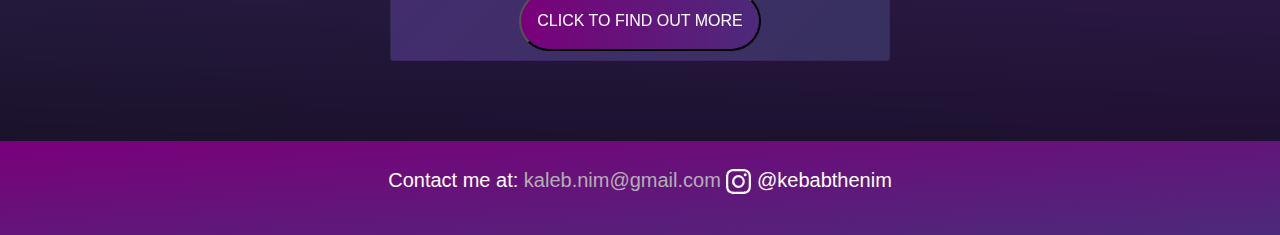
<file: HTML/Course+Career_Aspects.html>
<!DOCTYPE html>
<html lang="en">

<head>
  <!-- Links all stylesheet+google fonts -->
  <title>Course+Career_Prospects</title>
  <meta charset="UTF-8" />
  <link href="../CSS/reset.css" rel="stylesheet" />
  <link href="../CSS/effectsPg4.css" rel="stylesheet">
  <!--Font Family from Google Fonts :font-family: 'Montserrat', sans-serif;-->
  <link rel="preconnect" href="https://fonts.gstatic.com">
  <link href="https://fonts.googleapis.com/css2?family=Montserrat:wght@400;700&display=swap" rel="stylesheet">

  <!-- bootstrap  -->
  <!-- Latest compiled and minified CSS -->
  <link rel="stylesheet" href="https://maxcdn.bootstrapcdn.com/bootstrap/4.5.2/css/bootstrap.min.css">

  <!-- jQuery library -->
  <script src="https://ajax.googleapis.com/ajax/libs/jquery/3.5.1/jquery.min.js" defer=""></script>

  <!-- Popper JS -->
  <script src="https://cdnjs.cloudflare.com/ajax/libs/popper.js/1.16.0/umd/popper.min.js" defer=""></script>

  <!-- Latest compiled JavaScript -->
  <script src="https://maxcdn.bootstrapcdn.com/bootstrap/4.5.2/js/bootstrap.min.js" defer=""></script>
</head>

<body>

  <!--Popout Navigation -->
  <header class="d-flex w-100 bg-dark justify-content-end align-items-center">
    <img src="../Image/Purple-Aesthetic-purple.png" class="w-100 h-100 banner " alt="header_bg">
    <a href="#" class="logo text-white display-3 ">Kaleb's Page:</a>
    <nav class="d-flex navbar navbar-expand-lg navbar-dark">
        <button class="navbar-toggler navbar-toggler-right" type="button" data-toggle="collapse"
            data-target="#navbarTogglerDemo02" aria-controls="navbarTogglerDemo02" aria-expanded="false"
            aria-label="Toggle navigation">
            <span class="navbar-toggler-icon"></span>
        </button>

        <!-- <a class="navbar-brand text-white " id="testing" href="#!">Kaleb's Page: </a> -->
        <div class="collapse navbar-collapse " id="navbarTogglerDemo02">
            <ul class="d-flex navbar-nav mr-auto mt-2 mt-md-0">
                <li class="nav-item active">
                    <a class="nav-link text-white d-inline-block h5 " href="./HTML/index.html">Homepage<span
                            class="sr-only">(current)</span></a>
                </li>
                <li class="nav-item active">
                    <a class="nav-link text-white d-inline-block h5 " href="../HTML/SecSchool.html">Sec Sch
                        experience<span class="sr-only">(current)</span></a>
                </li>
                <li class="nav-item active">
                    <a class="nav-link text-white d-inline-block h5" href="../HTML/SOC.html">SP experience<span
                            class="sr-only">(current)</span></a>
                </li>
                <li class="nav-item active">
                    <a class="nav-link text-white d-inline-block h5" href="../HTML/Course+Career_Aspects.html">Course+Career Aspects <span
                            class="sr-only">(current)</span></a>
                </li>
                <li class="nav-item active">
                    <a class="nav-link text-white d-inline-block h5" href="../HTML/Feedback.html">Feedback</a>
                </li>
            </ul>
        </div>


    </nav>
</header>

    <!-- Common-Header of the page  -->
    <section class="start text-center">
      <div class="jumbotron jumbotron-fluid mb-0">

          <div class="container justify-content-center align-items-center">
              <h1 class="display-3 text-white">Welcome to Kaleb's page</h1>
          

          </div>
          <button class="Button_More float-right text-center text-white p-3 " id="Btn2" onclick="changeAnime()">Change Animation</button>
      </div>
  </section>


  <!-- Sub-Heading for SP-Experience (SOC)  -->
  <section class="Section1 min-vh-50 py-3">
    <div class="container ">
      <div class="HeaderText py-2 my-3">
        <h2 class="display-2 text-white text-center">DAAA</h2>
        <h6 class="text-center text-white display-4">(Applied AI and Analytics)</h6>
        <p class="text-white p-3 text-center">
          In this course, students like myself will immerse ourselves in the
          field of Data Analytics and Artificial Intelligence.
        </p>
      </div>
    </div>
  </section>

  <!-- More infomation about DAAA  -->
  <section class="Seciton2">
    <div class="container">
      <div class="row py-5">
        <div class="card offset-2 col-sm-8">
          <img class="card-img-top" src="../Image/daaa-photo.jpg" alt="Card image cap">
          <div class="card-body text-white p-3 text-center">
            <p>In recent years, there has been an increased prevalence
              in harnessing AI capabilities to address major challenges affecting society and
              industry.<br>
              <span id="extra">
                Therefore DAAA is designed with a useful and relevant curriculum that imparts
                students with important skills to contribute to the workforce in the AI and Analytics
                domain.
              </span>
            </p>
            <button class="Button_More float-right text-center text-white p-3" onclick="add_info()" id="Btn1">Read More</button>
          </div>
        </div>
      </div>
    </div>
  </section>

  <!-- Info about 4 skills learnt -->
  <section class="Section3 max-vh-100" id="Sect_3">
    <div class="container-fluid justify-content-center align-items-center Seciton3">

      <!-- Heading for 4 skills -->
      <div class="row justify-content-center">
        <div class="HeaderText text-center text-white py-5">
          <h1 class="display-2 upp">Skills learnt</h2>
        </div>
      </div>

      <!-- Card about: Python -->
      <div class="row justify-content-center">
        <div class="card d-flex justify-content-center align-items-center ">
          <div class="card-body justify-content-center text-center d-flex align-items-center p-1">
            <h1 class="card-text text-white justify-content-center text-center p-3 ">Python</h1>
          </div>
          <figure class="w-100 h-100 p-2 text-center "><img src="../Image/Python_img.png" class="mw-100 m-2"
              alt="Card image1"></figure>
          <div class="card-body justify-content-center text-center d-flex align-items-center">
            <button type="button" class=" Button_More float-right text-center text-white p-3" data-toggle="modal"
              data-target="#Modal1" onclick="popout()">
              Click to find out more
            </button>
          </div>
        </div>


        <!-- Card about: Data Visualization & Analysis -->
        <div class="card d-flex justify-content-center align-items-center ">
          <div class="card-body justify-content-center text-center d-flex align-items-center p-1">
            <h1 class="card-text text-white justify-content-center text-center p-3">Data Visualization &
              Analysis</h1>
          </div>
          <figure class="w-100 h-100 p-2 text-center align-items-center"><img src="../Image/Data-visualization_img.jpg"
              class=" m-2" alt="Card image2"></figure>
          <div class="card-body justify-content-center text-center d-flex align-items-center">
            <button type="button" class=" Button_More float-right text-center text-white p-3" data-toggle="modal"
              data-target="#Modal2" onclick="popout()">
              Click to find out more
            </button>
          </div>
        </div>

      </div>

      <!-- Card about: Machine Learning< -->
      <div class="row justify-content-center">
        <div class="card d-flex justify-content-center align-items-center ">
          <div class="card-body justify-content-center text-center d-flex align-items-center p-1">
            <h1 class="card-text text-white justify-content-center text-center p-3">Machine Learning</h1>
          </div>
          <figure class="w-100 h-100 p-2 text-center "><img src="../Image/Machine_learning_image.jpg" class=" m-2"
              alt="Card image3"></figure>
          <div class="card-body justify-content-center text-center d-flex align-items-center">
            <button type="button" class=" Button_More float-right text-center text-white p-3" data-toggle="modal"
              data-target="#Modal3" onclick="popout()">
              Click to find out more
            </button>
          </div>
        </div>

        <!-- Card about: Usage of Open Source Tools and Libraries< -->
        <div class="card d-flex justify-content-center align-items-center ">
          <div class="card-body justify-content-center text-center d-flex align-items-center p-1">
            <h1 class="card-text text-white justify-content-center text-center p-3">Usage of Open Source
              Tools and Libraries</h1>
          </div>
          <figure class="w-100 h-100 p-2 text-center align-items-center"><img src="../Image/Open_Library.png"
              class=" m-2" alt="Card image4"></figure>
          <div class="card-body justify-content-center text-center d-flex align-items-center">
            <button type="button" class=" Button_More float-right text-center text-white p-3" data-toggle="modal"
              data-target="#Modal4" onclick="popout()">
              Click to find out more
            </button>
          </div>
        </div>

      </div>
    </div>
  </section>

<!-- modal popout for Section 3 -->
  <!-- Additional Information about: Python -->
  <div class="modal" id="Modal1" tabindex="-1" role="dialog" aria-labelledby="Modal1" aria-hidden="true">
    <div class="modal-dialog modal-dialog-centered" role="document">
      <div class="modal-content ">
        <div class="modal-header">
          <h1 class="modal-title text-white" id="Modal1">Python</h1>
          <button type="button" class="close" data-dismiss="modal" aria-label="Close" onclick="popout()">
            <span aria-hidden="true" class="text-white">&times;</span>
          </button>
        </div>
        <div class="modal-body min-vh-50 text-white">


          <p>Python is a general-purpose programming language that is beginner-friendly which helps programmers write
            clear, logical code for small and large-scale projects.<br>Furthermore, Python is the ideal coding
            language used for machine learning.</p>

        </div>
        <div class="modal-footer text-white">
          <button type="button" class=" Button_More text-white px-3 py-1" data-dismiss="modal"
            onclick="popout()">Close</button>
        </div>
      </div>
    </div>
  </div>

  <!-- Additional Information about: Data Visualization & Analysis -->
  <div class="modal" id="Modal2" tabindex="-1" role="dialog" aria-labelledby="Modal2" aria-hidden="true">
    <div class="modal-dialog modal-dialog-centered" role="document">
      <div class="modal-content ">
        <div class="modal-header">
          <h1 class="modal-title text-white" id="Modal2">Data Visualization & Analysis</h1>
          <button type="button" class="close" data-dismiss="modal" aria-label="Close" onclick="popout()">
            <span aria-hidden="true" class="text-white">&times;</span>
          </button>
        </div>
        <div class="modal-body min-vh-50 text-white">


          <p>Data visualization is the graphical representation of information and data.<br>Examples of Data
            visualization tools are visual elements like charts, graphs, and maps.<br>On the other hand, Data
            analytics goes a step deeper by making sense of data.<br>This is achieved by analyzing data sets in
            order to find trends and draw conclusions about the information they contain.</p>

        </div>
        <div class="modal-footer text-white">
          <button type="button" class=" Button_More text-white px-3 py-1" data-dismiss="modal"
            onclick="popout()">Close</button>
        </div>
      </div>
    </div>
  </div>

  <div class="modal" id="Modal3" tabindex="-1" role="dialog" aria-labelledby="Modal3" aria-hidden="true">
    <div class="modal-dialog modal-dialog-centered" role="document">
      <div class="modal-content ">
        <div class="modal-header">
          <h1 class="modal-title text-white" id="Modal3">Machine Learning</h1>
          <button type="button" class="close" data-dismiss="Modal3" aria-label="Close" onclick="popout()">
            <span aria-hidden="true" class="text-white">&times;</span>
          </button>
        </div>
        <div class="modal-body min-vh-50 text-white">


          <p>Machine learning (ML) is an application of artificial intelligence (AI) that provides systems the ability to automatically learn and improve from experience without being explicitly programmed.<br>This is done by passing processed data into machine learning algorithms.</p>

        </div>
        <div class="modal-footer text-white">
          <button type="button" class=" Button_More text-white px-3 py-1" data-dismiss="modal"
            onclick="popout()">Close</button>
        </div>
      </div>
    </div>
  </div>

  <div class="modal" id="Modal4" tabindex="-1" role="dialog" aria-labelledby="Modal4" aria-hidden="true">
    <div class="modal-dialog modal-dialog-centered" role="document">
      <div class="modal-content ">
        <div class="modal-header">
          <h1 class="modal-title text-white" id="Modal4">Usage of Open Source Tools and Libraries</h1>
          <button type="button" class="close" data-dismiss="modal" aria-label="Close" onclick="popout()">
            <span aria-hidden="true" class="text-white">&times;</span>
          </button>
        </div>
        <div class="modal-body min-vh-50 text-white">


          <p>Open-source tools are software tools that are freely available that allow developers to do certain things in programming, maintaining technologies or other types of technology tasks.<br>Libraries are used in programming languages to assist the programmer in building and executing software.</p>

        </div>
        <div class="modal-footer text-white">
          <button type="button" class=" Button_More text-white px-3 py-1" data-dismiss="modal"
            onclick="popout()">Close</button>
        </div>
      </div>
    </div>
  </div>

    <!-- Footer Section -->
    <footer class="text-white text-center p-4" id="actual_footer">
      <!-- Instargram icon taken from bootstrap icons -->
      <address>
        Contact me at: <a href="mailto:kaleb.nim@gmail.com">kaleb.nim@gmail.com</a>
        <svg xmlns="http://www.w3.org/2000/svg" width="25" height="25" fill="currentColor" class="bi bi-instagram"
          viewBox="0 0 16 16">
          <path
            d="M8 0C5.829 0 5.556.01 4.703.048 3.85.088 3.269.222 2.76.42a3.917 3.917 0 0 0-1.417.923A3.927 3.927 0 0 0 .42 2.76C.222 3.268.087 3.85.048 4.7.01 5.555 0 5.827 0 8.001c0 2.172.01 2.444.048 3.297.04.852.174 1.433.372 1.942.205.526.478.972.923 1.417.444.445.89.719 1.416.923.51.198 1.09.333 1.942.372C5.555 15.99 5.827 16 8 16s2.444-.01 3.298-.048c.851-.04 1.434-.174 1.943-.372a3.916 3.916 0 0 0 1.416-.923c.445-.445.718-.891.923-1.417.197-.509.332-1.09.372-1.942C15.99 10.445 16 10.173 16 8s-.01-2.445-.048-3.299c-.04-.851-.175-1.433-.372-1.941a3.926 3.926 0 0 0-.923-1.417A3.911 3.911 0 0 0 13.24.42c-.51-.198-1.092-.333-1.943-.372C10.443.01 10.172 0 7.998 0h.003zm-.717 1.442h.718c2.136 0 2.389.007 3.232.046.78.035 1.204.166 1.486.275.373.145.64.319.92.599.28.28.453.546.598.92.11.281.24.705.275 1.485.039.843.047 1.096.047 3.231s-.008 2.389-.047 3.232c-.035.78-.166 1.203-.275 1.485a2.47 2.47 0 0 1-.599.919c-.28.28-.546.453-.92.598-.28.11-.704.24-1.485.276-.843.038-1.096.047-3.232.047s-2.39-.009-3.233-.047c-.78-.036-1.203-.166-1.485-.276a2.478 2.478 0 0 1-.92-.598 2.48 2.48 0 0 1-.6-.92c-.109-.281-.24-.705-.275-1.485-.038-.843-.046-1.096-.046-3.233 0-2.136.008-2.388.046-3.231.036-.78.166-1.204.276-1.486.145-.373.319-.64.599-.92.28-.28.546-.453.92-.598.282-.11.705-.24 1.485-.276.738-.034 1.024-.044 2.515-.045v.002zm4.988 1.328a.96.96 0 1 0 0 1.92.96.96 0 0 0 0-1.92zm-4.27 1.122a4.109 4.109 0 1 0 0 8.217 4.109 4.109 0 0 0 0-8.217zm0 1.441a2.667 2.667 0 1 1 0 5.334 2.667 2.667 0 0 1 0-5.334z" />
        </svg>
        @kebabthenim
      </address>
  
  
    </footer>
  <script src="../Javascript/main.js"></script>
</body>
</file>
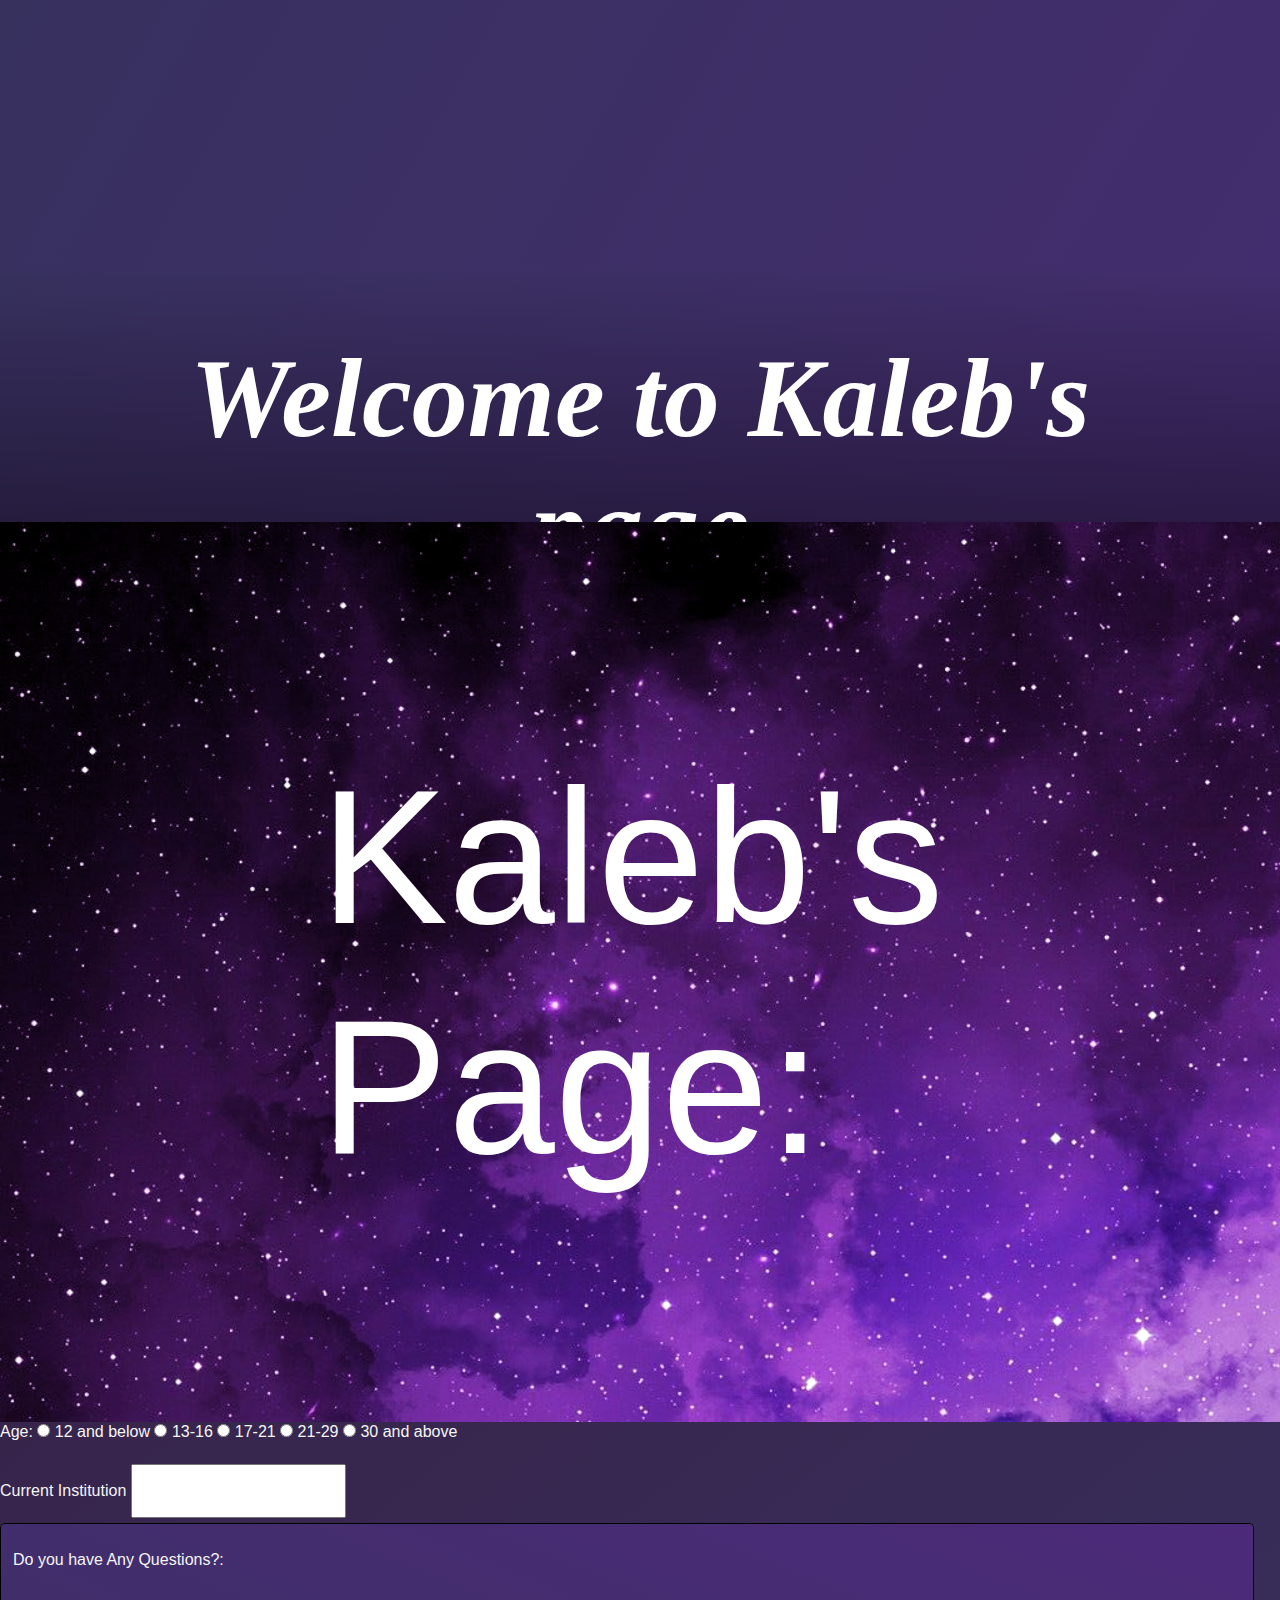
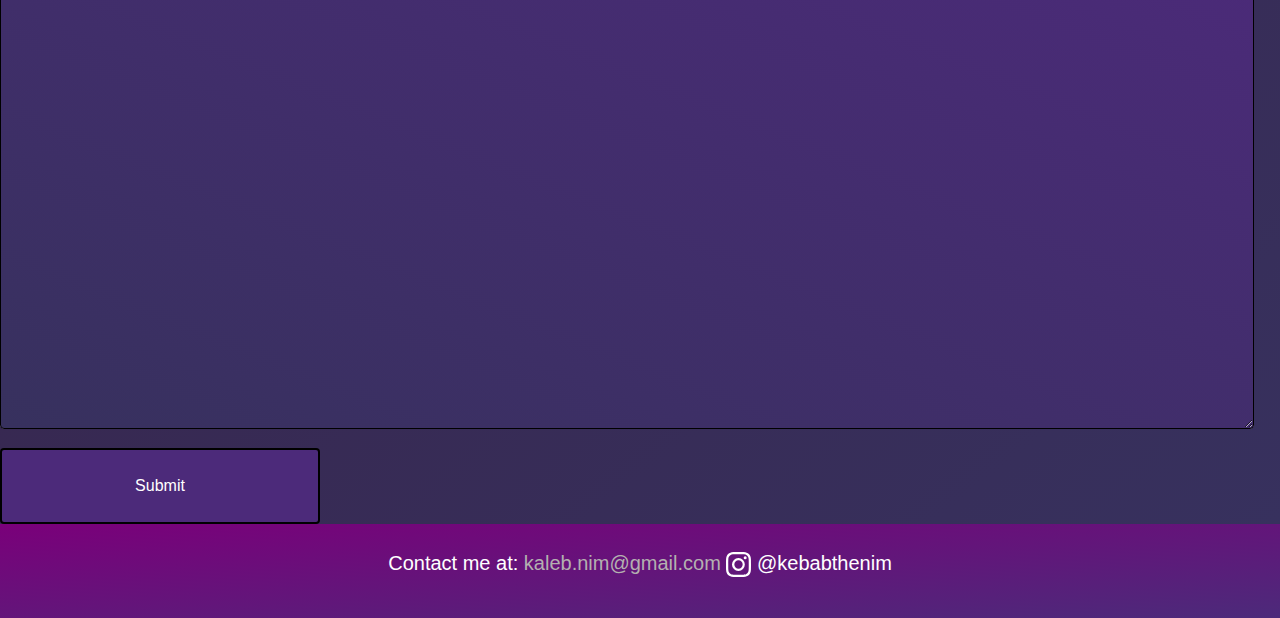
<file: HTML/Feedback.html>
<!DOCTYPE html>
<html lang="en">
<head>
    <title>Feedback</title>
    <meta charset="UTF-8"/>
    <link href="../CSS/reset.css" rel="stylesheet"/>
  
    <link href="../CSS/effectsPg5.css" rel="stylesheet">
    <!--Font Family from Google Fonts :font-family: 'Montserrat', sans-serif;-->
    <link rel="preconnect" href="https://fonts.gstatic.com">
    <link href="https://fonts.googleapis.com/css2?family=Montserrat:wght@400;700&display=swap" rel="stylesheet">
    
        <!-- bootstrap  -->
    <!-- Latest compiled and minified CSS -->
    <link rel="stylesheet" href="https://maxcdn.bootstrapcdn.com/bootstrap/4.5.2/css/bootstrap.min.css">

    <!-- jQuery library -->
    <script src="https://ajax.googleapis.com/ajax/libs/jquery/3.5.1/jquery.min.js" defer=""></script>

    <!-- Popper JS -->
    <script src="https://cdnjs.cloudflare.com/ajax/libs/popper.js/1.16.0/umd/popper.min.js" defer=""></script>

    <!-- Latest compiled JavaScript -->
    <script src="https://maxcdn.bootstrapcdn.com/bootstrap/4.5.2/js/bootstrap.min.js" defer=""></script>

</head>
<body>
    
    <!--Popout Navigation -->
  <header class="d-flex w-100 bg-dark justify-content-end align-items-center">
    <img src="../Image/Purple-Aesthetic-purple.png" class="w-100 h-100 banner " alt="header_bg">
    <a href="#" class="logo text-white display-3 ">Kaleb's Page:</a>
    <nav class="d-flex navbar navbar-expand-lg navbar-dark">
      <button class="navbar-toggler navbar-toggler-right" type="button" data-toggle="collapse"
        data-target="#navbarTogglerDemo02" aria-controls="navbarTogglerDemo02" aria-expanded="false"
        aria-label="Toggle navigation">
        <span class="navbar-toggler-icon"></span>
      </button>

      <div class="collapse navbar-collapse " id="navbarTogglerDemo02">
        <ul class="d-flex navbar-nav mr-auto mt-2 mt-md-0">
          <li class="nav-item active">
            <a class="nav-link text-white d-inline-block h5 " href="./HTML/index.html">Homepage<span
                class="sr-only">(current)</span></a>
          </li>
          <li class="nav-item active">
            <a class="nav-link text-white d-inline-block h5 " href="../HTML/SecSchool.html">Sec Sch
              experience<span class="sr-only">(current)</span></a>
          </li>
          <li class="nav-item active">
            <a class="nav-link text-white d-inline-block h5" href="../HTML/SOC.html">SP experience<span
                class="sr-only">(current)</span></a>
          </li>
          <li class="nav-item active">
            <a class="nav-link text-white d-inline-block h5" href="../HTML/Course+Career_Aspects.html">Course+Career
              Aspects <span class="sr-only">(current)</span></a>
          </li>
          <li class="nav-item active">
            <a class="nav-link text-white d-inline-block h5" href="../HTML/Feedback.html">Feedback</a>
          </li>
        </ul>
      </div>
    </nav>
  </header>

    
        <!-- Common-Header of the page  -->
  <section class="start text-center">
    <div class="jumbotron jumbotron-fluid mb-0">

      <div class="container justify-content-center align-items-center">
        <h1 class="display-3 text-white">Welcome to Kaleb's page</h1>
        <p class="lead">This is a modified jumbotron that occupies
          the entire horizontal space of its parent.</p>

      </div>
      <button class="Button_More float-right text-center text-white p-3 " id="Btn2" onclick="changeAnime()">Change Animation</button>
    </div>
  </section>

<section class="Section1">
    <h1 id="_h1">Feedback</h1>

    <!-- Initial feedback form for rating user experience -->
    
        <form action="#" id='rating'>
            <h1>Rate Your User Experience</h1>
            <input type="radio" id="1_star" name="rate" value="1" autofocus>
            <!-- Emojis taken from bootstrap -->
            <label for="1_star"><svg xmlns="http://www.w3.org/2000/svg" width="50" height="50" fill="currentColor" class="bi bi-emoji-angry" viewBox="0 0 16 16">
                <path d="M8 15A7 7 0 1 1 8 1a7 7 0 0 1 0 14zm0 1A8 8 0 1 0 8 0a8 8 0 0 0 0 16z"/>
                <path d="M4.285 12.433a.5.5 0 0 0 .683-.183A3.498 3.498 0 0 1 8 10.5c1.295 0 2.426.703 3.032 1.75a.5.5 0 0 0 .866-.5A4.498 4.498 0 0 0 8 9.5a4.5 4.5 0 0 0-3.898 2.25.5.5 0 0 0 .183.683zm6.991-8.38a.5.5 0 1 1 .448.894l-1.009.504c.176.27.285.64.285 1.049 0 .828-.448 1.5-1 1.5s-1-.672-1-1.5c0-.247.04-.48.11-.686a.502.502 0 0 1 .166-.761l2-1zm-6.552 0a.5.5 0 0 0-.448.894l1.009.504A1.94 1.94 0 0 0 5 6.5C5 7.328 5.448 8 6 8s1-.672 1-1.5c0-.247-.04-.48-.11-.686a.502.502 0 0 0-.166-.761l-2-1z"/>
              </svg>
            </label>
            <input type="radio" id="2_star" name="rate" value="2">
            <label for="2_star"><svg xmlns="http://www.w3.org/2000/svg" width="50" height="50" fill="currentColor" class="bi bi-emoji-frown" viewBox="0 0 16 16">
                <path d="M8 15A7 7 0 1 1 8 1a7 7 0 0 1 0 14zm0 1A8 8 0 1 0 8 0a8 8 0 0 0 0 16z"/>
                <path d="M4.285 12.433a.5.5 0 0 0 .683-.183A3.498 3.498 0 0 1 8 10.5c1.295 0 2.426.703 3.032 1.75a.5.5 0 0 0 .866-.5A4.498 4.498 0 0 0 8 9.5a4.5 4.5 0 0 0-3.898 2.25.5.5 0 0 0 .183.683zM7 6.5C7 7.328 6.552 8 6 8s-1-.672-1-1.5S5.448 5 6 5s1 .672 1 1.5zm4 0c0 .828-.448 1.5-1 1.5s-1-.672-1-1.5S9.448 5 10 5s1 .672 1 1.5z"/>
              </svg>
            </label>
            <input type="radio" id="3_star" name="rate" value="3">
            <label for="3_star"><svg xmlns="http://www.w3.org/2000/svg" width="50" height="50" fill="currentColor" class="bi bi-emoji-neutral" viewBox="0 0 16 16">
                <path d="M8 15A7 7 0 1 1 8 1a7 7 0 0 1 0 14zm0 1A8 8 0 1 0 8 0a8 8 0 0 0 0 16z"/>
                <path d="M4 10.5a.5.5 0 0 0 .5.5h7a.5.5 0 0 0 0-1h-7a.5.5 0 0 0-.5.5zm3-4C7 5.672 6.552 5 6 5s-1 .672-1 1.5S5.448 8 6 8s1-.672 1-1.5zm4 0c0-.828-.448-1.5-1-1.5s-1 .672-1 1.5S9.448 8 10 8s1-.672 1-1.5z"/>
              </svg>
            </label>
            <input type="radio" id="4_star" name="rate" value="4">
            <label for="4_star"><svg xmlns="http://www.w3.org/2000/svg" width="50" height="50" fill="currentColor" class="bi bi-emoji-smile" viewBox="0 0 16 16">
                <path d="M8 15A7 7 0 1 1 8 1a7 7 0 0 1 0 14zm0 1A8 8 0 1 0 8 0a8 8 0 0 0 0 16z"/>
                <path d="M4.285 9.567a.5.5 0 0 1 .683.183A3.498 3.498 0 0 0 8 11.5a3.498 3.498 0 0 0 3.032-1.75.5.5 0 1 1 .866.5A4.498 4.498 0 0 1 8 12.5a4.498 4.498 0 0 1-3.898-2.25.5.5 0 0 1 .183-.683zM7 6.5C7 7.328 6.552 8 6 8s-1-.672-1-1.5S5.448 5 6 5s1 .672 1 1.5zm4 0c0 .828-.448 1.5-1 1.5s-1-.672-1-1.5S9.448 5 10 5s1 .672 1 1.5z"/>
              </svg>
            </label>
            <input type="radio" id="5_star"name="rate" value="5">
            <label for="5_star"><svg xmlns="http://www.w3.org/2000/svg" width="50" height="50" fill="currentColor" class="bi bi-emoji-heart-eyes" viewBox="0 0 16 16">
                <path d="M8 15A7 7 0 1 1 8 1a7 7 0 0 1 0 14zm0 1A8 8 0 1 0 8 0a8 8 0 0 0 0 16z"/>
                <path d="M11.315 10.014a.5.5 0 0 1 .548.736A4.498 4.498 0 0 1 7.965 13a4.498 4.498 0 0 1-3.898-2.25.5.5 0 0 1 .548-.736h.005l.017.005.067.015.252.055c.215.046.515.108.857.169.693.124 1.522.242 2.152.242.63 0 1.46-.118 2.152-.242a26.58 26.58 0 0 0 1.109-.224l.067-.015.017-.004.005-.002zM4.756 4.566c.763-1.424 4.02-.12.952 3.434-4.496-1.596-2.35-4.298-.952-3.434zm6.488 0c1.398-.864 3.544 1.838-.952 3.434-3.067-3.554.19-4.858.952-3.434z"/>
              </svg>
            </label>
            <input type="submit" value="Submit">
    
        </form>
    </section>


<!-- Additional Feedback form for Inquires Purposes -->
    <section class="User_feedback">
        <form action="#" id='Inquires'>
            <!-- Collate all infomation about user into one feedback form -->
            <fieldset>
                <legend>Inquiries Form</legend>
    
                <!-- Feedback: User's Name -->
                <label for="name">Enter Name:</label><br>
                <input type="text" id="name" name="name" placeholder="John Tan" required><br>
    
                <!-- Feedback: User's Email -->
                <label for="Email">Enter Email Address:</label><br>
                <input type="email" id="Email" name="Email" placeholder="abcxyz123@gmail.com" required><br>
    
                <!-- Feedback: Age(Range) -->
                <label for="none">Age:</label>
                <input type="radio"id="range1" name="age">
                <label for="range1">12 and below</label>
                <input type="radio"id="range2" name="age">
                <label for="range2">13-16</label>
                <input type="radio"id="range3" name="age">
                <label for="range3">17-21</label>
                <input type="radio"id="range4" name="age">
                <label for="range4">21-29</label>
                <input type="radio"id="range5" name="age">
                <label for="range5">30 and above</label><br>
    
                <!-- Feedback: Current Institution -->
                <label for="institution">Current Institution</label>
                <input list ='institution' name='institution'>
                <datalist id='institution' >
                    <option value="Pri/Sec">Primary/Secondary School</option>
                    <option value="JC">Junior College </option>
                    <option value="Poly">Polytechnic</option>
                    <option value="NS">NS</option>
                    <option value="University+">University or higher</option>
                    <option value="Working">Working Adult</option> 
                </datalist> <br>
    
                <!-- Feedback: Questions Users wants to ask me -->
                <textarea name="Questions?" id="question" cols="30" rows="10" >Do you have Any Questions?:</textarea>
                <input type="submit" value="Submit" id='Inquires'>
    
            </fieldset>
    </section>
     
    </form>
    
    <!-- Footer Section -->
    <footer class="text-white text-center p-4" id="actual_footer">
      <!-- Instargram icon taken from bootstrap icons -->
      <address>
        Contact me at: <a href="mailto:kaleb.nim@gmail.com">kaleb.nim@gmail.com</a>
        <svg xmlns="http://www.w3.org/2000/svg" width="25" height="25" fill="currentColor" class="bi bi-instagram"
          viewBox="0 0 16 16">
          <path
            d="M8 0C5.829 0 5.556.01 4.703.048 3.85.088 3.269.222 2.76.42a3.917 3.917 0 0 0-1.417.923A3.927 3.927 0 0 0 .42 2.76C.222 3.268.087 3.85.048 4.7.01 5.555 0 5.827 0 8.001c0 2.172.01 2.444.048 3.297.04.852.174 1.433.372 1.942.205.526.478.972.923 1.417.444.445.89.719 1.416.923.51.198 1.09.333 1.942.372C5.555 15.99 5.827 16 8 16s2.444-.01 3.298-.048c.851-.04 1.434-.174 1.943-.372a3.916 3.916 0 0 0 1.416-.923c.445-.445.718-.891.923-1.417.197-.509.332-1.09.372-1.942C15.99 10.445 16 10.173 16 8s-.01-2.445-.048-3.299c-.04-.851-.175-1.433-.372-1.941a3.926 3.926 0 0 0-.923-1.417A3.911 3.911 0 0 0 13.24.42c-.51-.198-1.092-.333-1.943-.372C10.443.01 10.172 0 7.998 0h.003zm-.717 1.442h.718c2.136 0 2.389.007 3.232.046.78.035 1.204.166 1.486.275.373.145.64.319.92.599.28.28.453.546.598.92.11.281.24.705.275 1.485.039.843.047 1.096.047 3.231s-.008 2.389-.047 3.232c-.035.78-.166 1.203-.275 1.485a2.47 2.47 0 0 1-.599.919c-.28.28-.546.453-.92.598-.28.11-.704.24-1.485.276-.843.038-1.096.047-3.232.047s-2.39-.009-3.233-.047c-.78-.036-1.203-.166-1.485-.276a2.478 2.478 0 0 1-.92-.598 2.48 2.48 0 0 1-.6-.92c-.109-.281-.24-.705-.275-1.485-.038-.843-.046-1.096-.046-3.233 0-2.136.008-2.388.046-3.231.036-.78.166-1.204.276-1.486.145-.373.319-.64.599-.92.28-.28.546-.453.92-.598.282-.11.705-.24 1.485-.276.738-.034 1.024-.044 2.515-.045v.002zm4.988 1.328a.96.96 0 1 0 0 1.92.96.96 0 0 0 0-1.92zm-4.27 1.122a4.109 4.109 0 1 0 0 8.217 4.109 4.109 0 0 0 0-8.217zm0 1.441a2.667 2.667 0 1 1 0 5.334 2.667 2.667 0 0 1 0-5.334z" />
        </svg>
        @kebabthenim
      </address>
  
  
    </footer>
    <script src="../Javascript/main.js"></script>
</body>
</file>
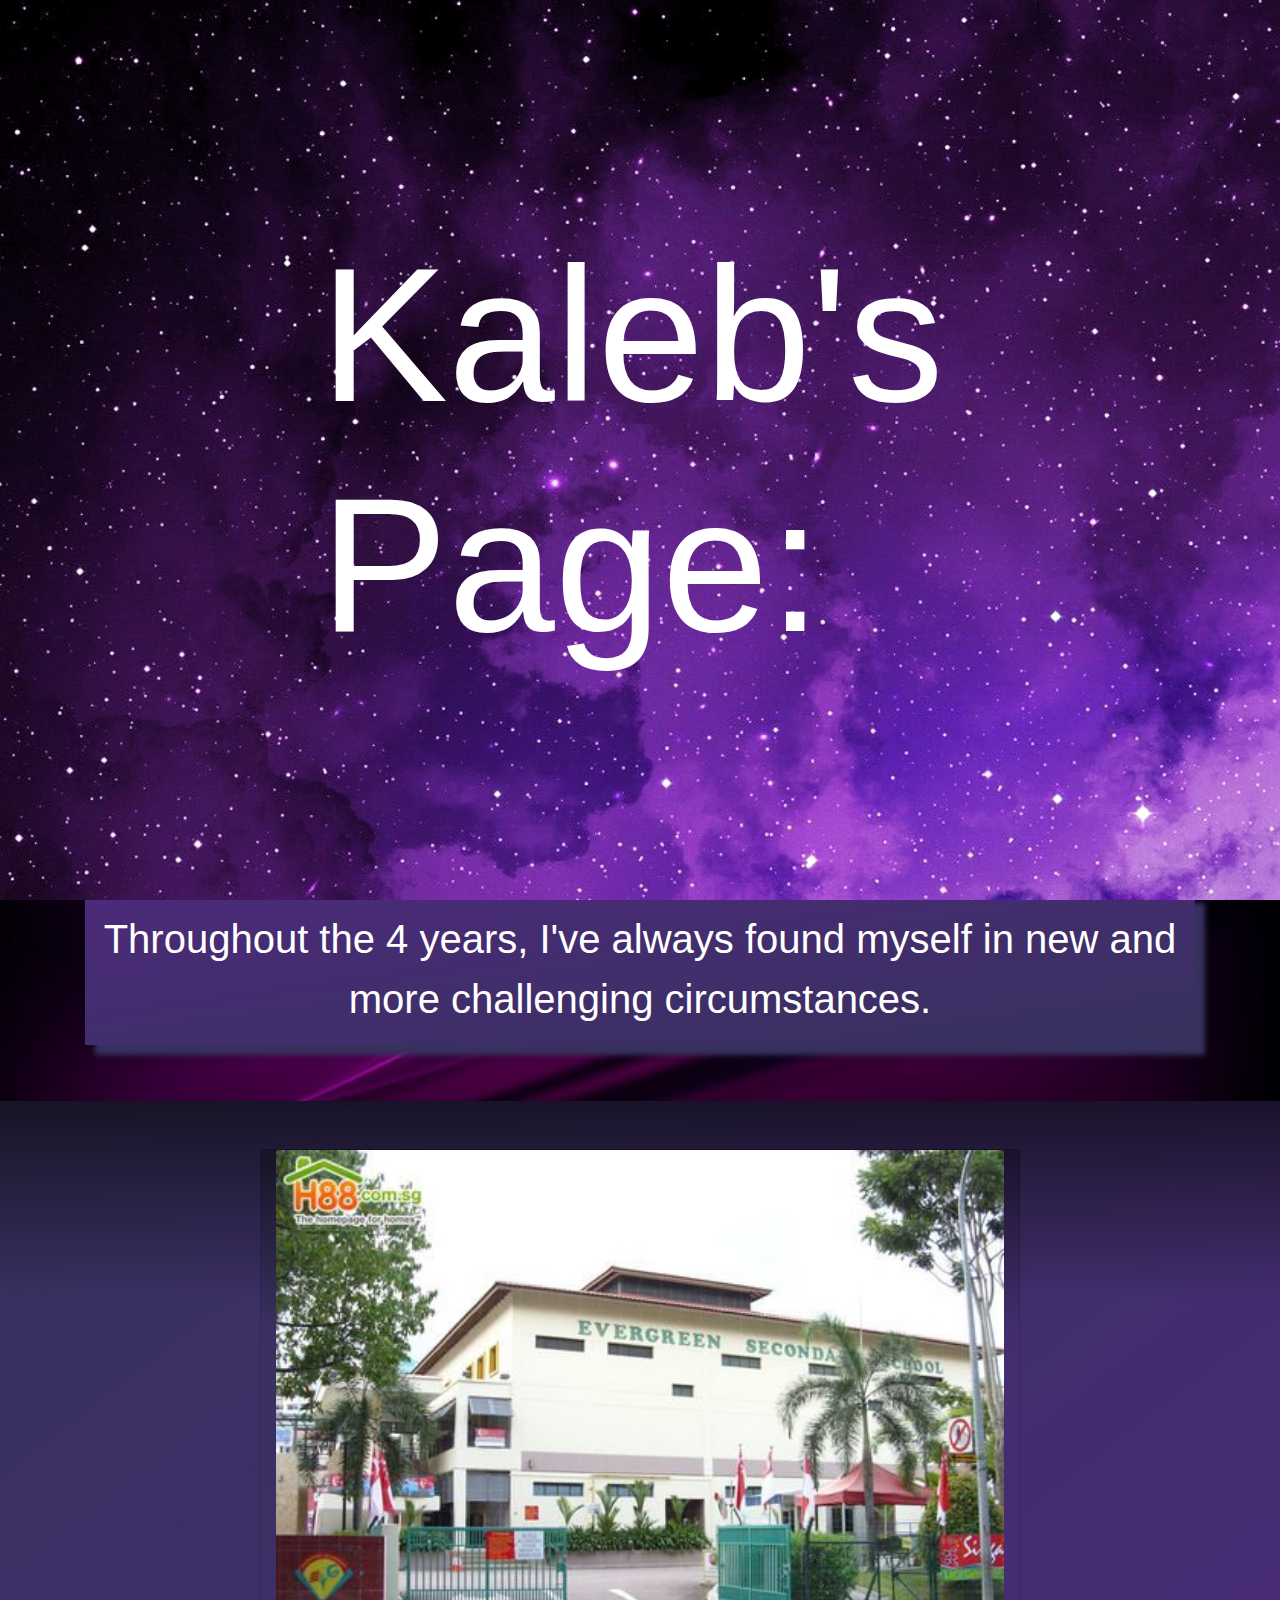
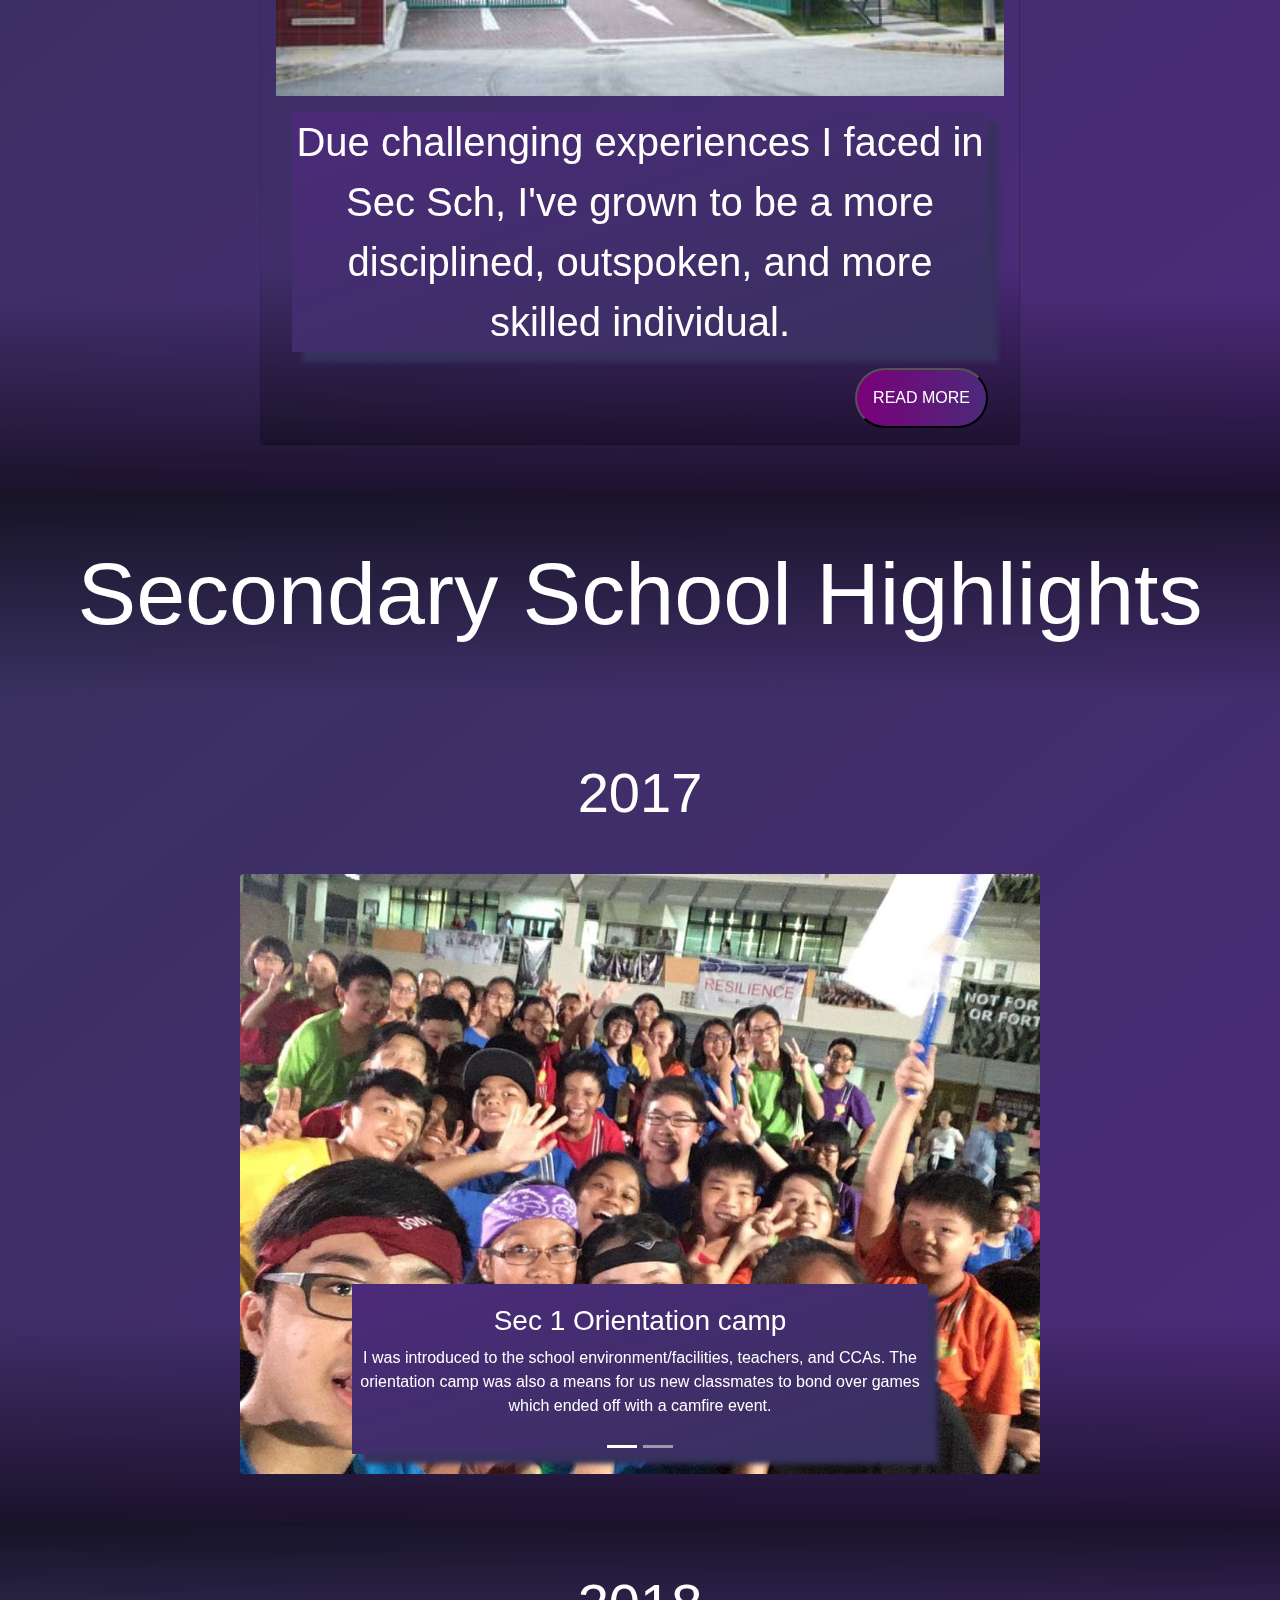
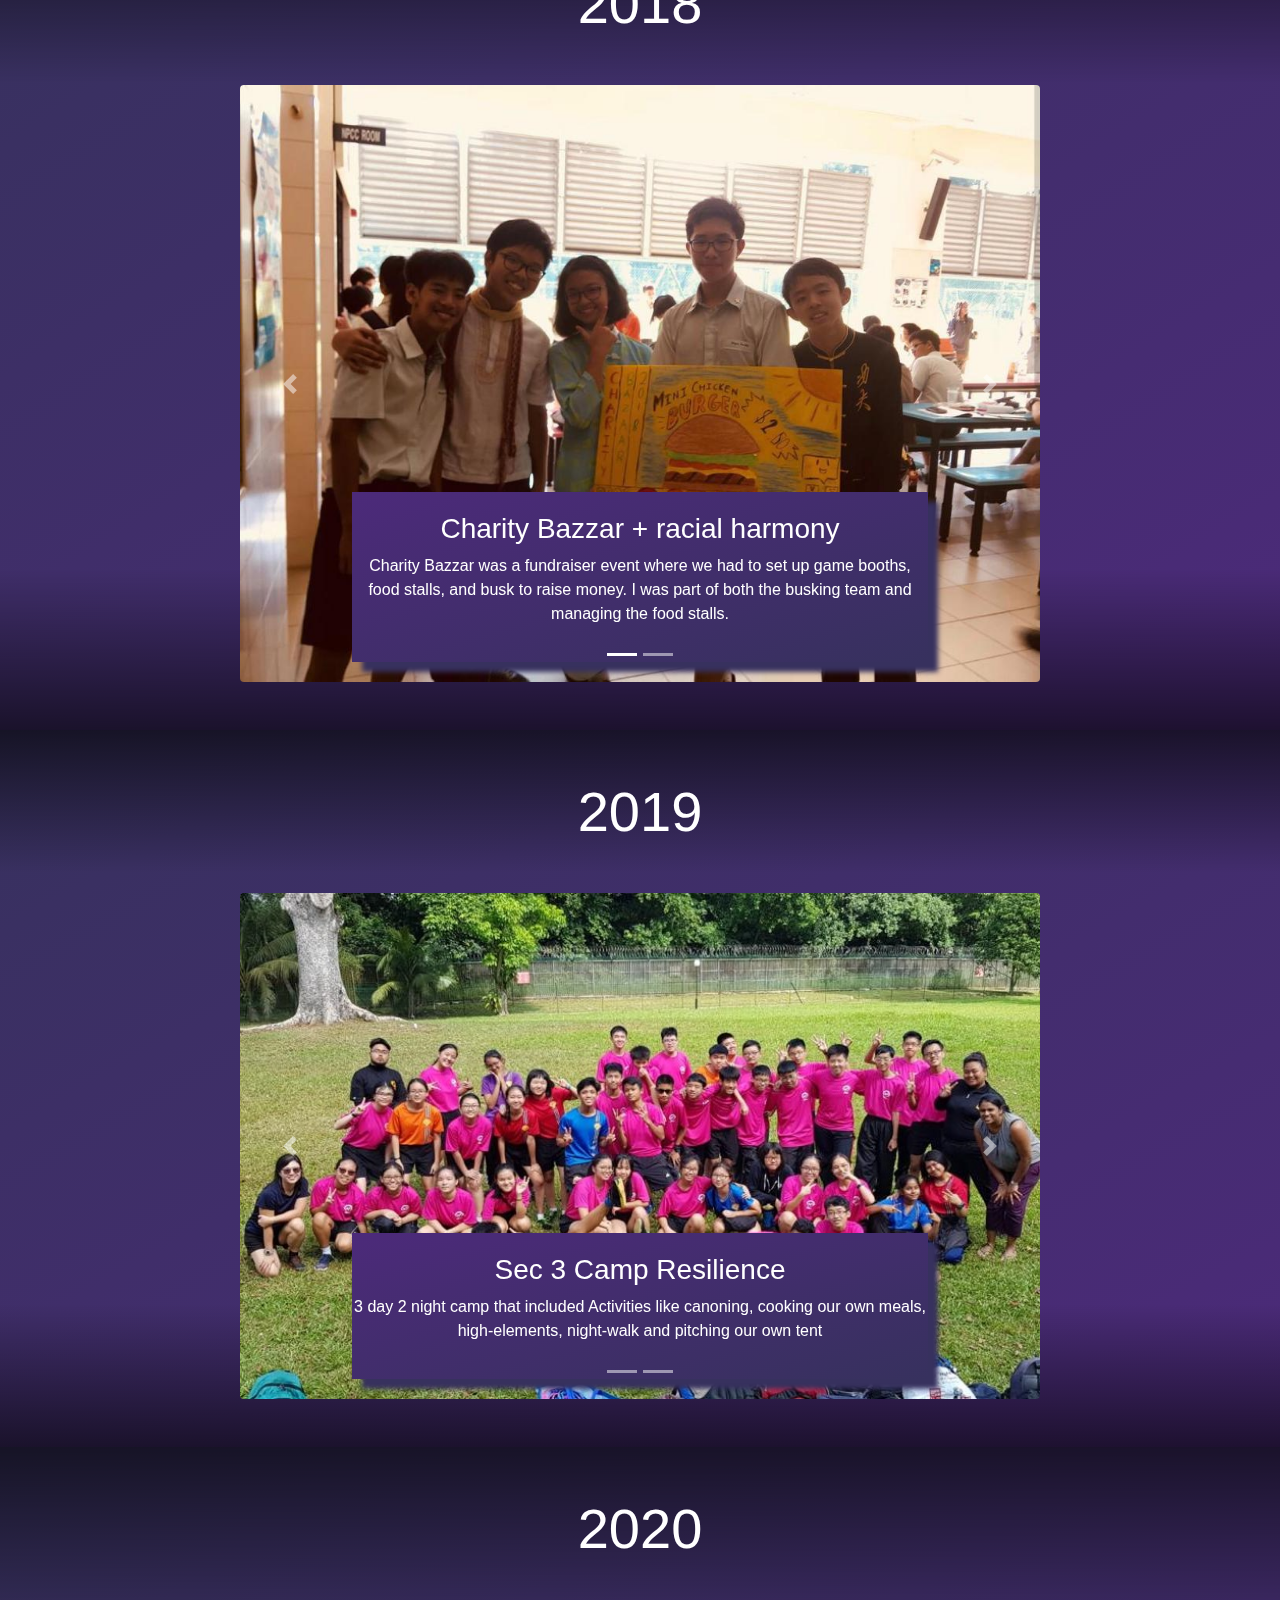
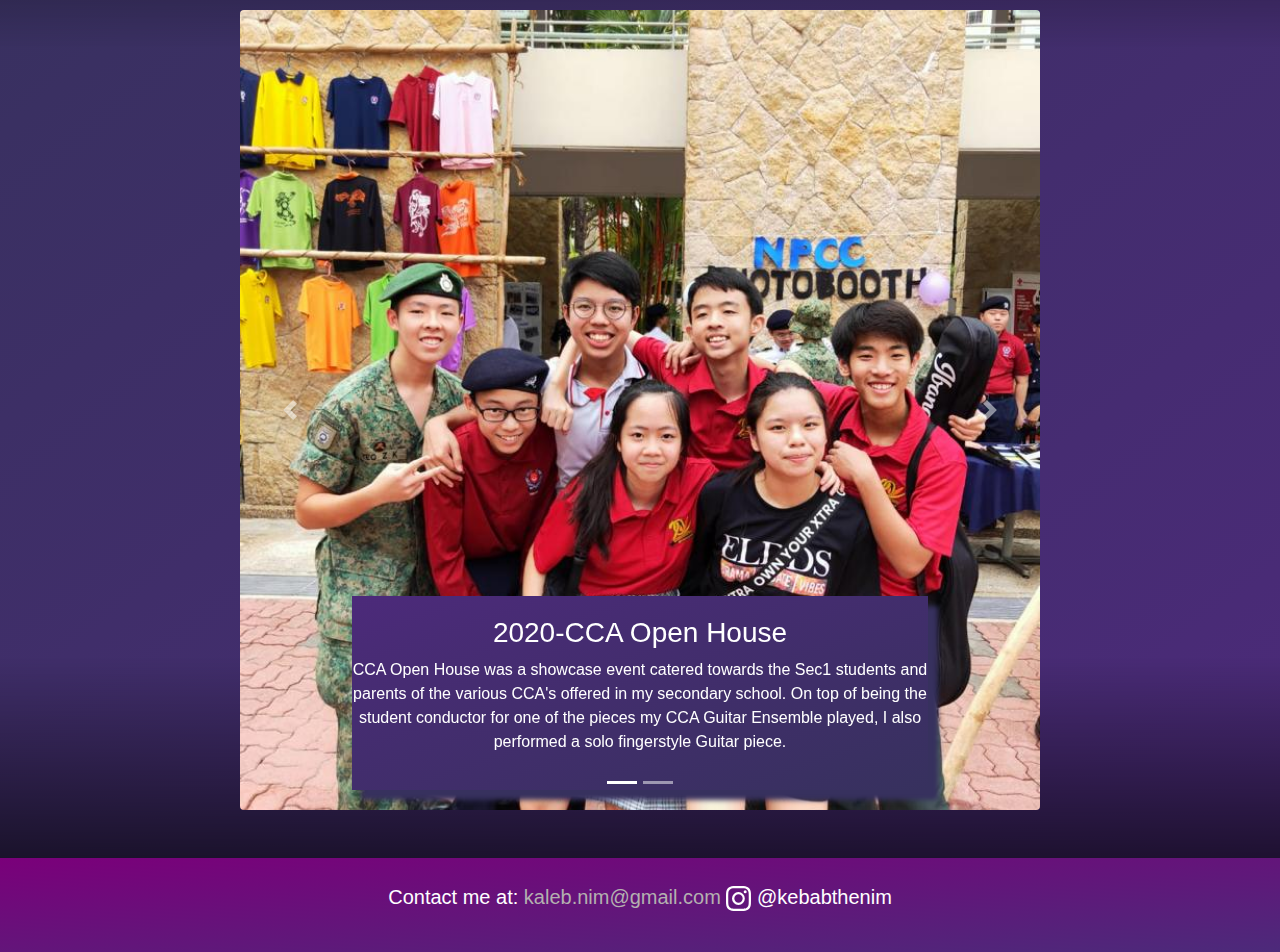
<file: HTML/SecSchool.html>
<!DOCTYPE html>
<html lang="en">

<head>
    <title>SecSchool</title>
    <meta charset="UTF-8" />
    <link href="../CSS/reset.css" rel="stylesheet" />
    <link href="../CSS/effectsPg2.css" rel="stylesheet" />
    <!--Font Family from Google Fonts :font-family: 'Montserrat', sans-serif;-->
    <link rel="preconnect" href="https://fonts.gstatic.com">
    <link href="https://fonts.googleapis.com/css2?family=Montserrat:wght@400;700&display=swap" rel="stylesheet">

    <!-- bootstrap  -->
    <!-- Latest compiled and minified CSS -->
    <link rel="stylesheet" href="https://maxcdn.bootstrapcdn.com/bootstrap/4.5.2/css/bootstrap.min.css">

    <!-- jQuery library -->
    <script src="https://ajax.googleapis.com/ajax/libs/jquery/3.5.1/jquery.min.js" defer=""></script>

    <!-- Popper JS -->
    <script src="https://cdnjs.cloudflare.com/ajax/libs/popper.js/1.16.0/umd/popper.min.js" defer=""></script>

    <!-- Latest compiled JavaScript -->
    <script src="https://maxcdn.bootstrapcdn.com/bootstrap/4.5.2/js/bootstrap.min.js" defer=""></script>
</head>

<body>

    <!--Popout Navigation -->
    <header class="d-flex w-100 bg-dark justify-content-end align-items-center">
        <img src="../Image/Purple-Aesthetic-purple.png" class="w-100 h-100 banner " alt="header_bg">
        <a href="#" class="logo text-white display-3 ">Kaleb's Page:</a>
        <nav class="d-flex navbar navbar-expand-lg navbar-dark">
            <button class="navbar-toggler navbar-toggler-right" type="button" data-toggle="collapse"
                data-target="#navbarTogglerDemo02" aria-controls="navbarTogglerDemo02" aria-expanded="false"
                aria-label="Toggle navigation">
                <span class="navbar-toggler-icon"></span>
            </button>

            <!-- <a class="navbar-brand text-white " id="testing" href="#!">Kaleb's Page: </a> -->
            <div class="collapse navbar-collapse " id="navbarTogglerDemo02">
                <ul class="d-flex navbar-nav mr-auto mt-2 mt-md-0">
                    <li class="nav-item active">
                        <a class="nav-link text-white d-inline-block h5 " href="./HTML/index.html">Homepage<span
                                class="sr-only">(current)</span></a>
                    </li>
                    <li class="nav-item active">
                        <a class="nav-link text-white d-inline-block h5 " href="../HTML/SecSchool.html">Sec Sch
                            experience<span class="sr-only">(current)</span></a>
                    </li>
                    <li class="nav-item active">
                        <a class="nav-link text-white d-inline-block h5" href="../HTML/SOC.html">SP experience<span
                                class="sr-only">(current)</span></a>
                    </li>
                    <li class="nav-item active">
                        <a class="nav-link text-white d-inline-block h5"
                            href="../HTML/Course+Career_Aspects.html">Course+Career Aspects <span
                                class="sr-only">(current)</span></a>
                    </li>
                    <li class="nav-item active">
                        <a class="nav-link text-white d-inline-block h5" href="../HTML/Feedback.html">Feedback</a>
                    </li>
                </ul>
            </div>


        </nav>
    </header>









    <!-- Common-Header of the page  -->
    <section class="start text-center">
        <div class="jumbotron jumbotron-fluid mb-0">

            <div class="container justify-content-center align-items-center">
                <h1 class="display-3 text-white">Welcome to Kaleb's page</h1>

            </div>
            <button class="Button_More float-right text-center text-white p-3 " id="Btn2" onclick="changeAnime()">Change
                Animation</button>
        </div>
    </section>



    <!-- Sub-Heading for Sec Sch experienec -->
    <section class="Section1 min-vh-50 py-3">
        <div class="container ">
            <div class="HeaderText py-2 my-3">
                <h2 class="display-2 text-white text-center">My Secondary School life</h2>
                <h6 class="text-center text-white display-4">(Evergreen Secondary School)</h6>
                <p class="text-white p-3 text-center">
                    Throughout the 4 years, I've always found myself in new and more challenging circumstances.
                </p>
            </div>
        </div>
    </section>

    <!-- Brief Introduction to my Sec Sch experience -->
    <section class="Seciton2">
        <div class="container">
            <div class="row py-5">
                <div class="card offset-2 col-sm-8">
                    <img class="card-img-top" src="../Image/Evg-img.jpg" alt="Card image cap">
                    <div class="card-body text-white p-3 text-center">
                        <p>Due challenging experiences I faced in Sec Sch, I've grown to be a more disciplined,
                            outspoken, and more skilled individual.<br>
                            <span id="extra">
                                Overall, I fully enjoyed my secondary school life and left this chapter of my life with
                                no regrets.
                            </span>
                        </p>
                        <button class="Button_More float-right text-center text-white p-3" onclick="add_info()"
                            id="Btn1">Read More</button>
                    </div>
                </div>
            </div>
        </div>
    </section>


    <!--Highlights of 2017 using carosell -->
    <section class="Section3">
        <div class="row justify-content-center">
            <div class="HeaderText text-center text-white py-5">
                <h1 class="display-2 upp">Secondary School Highlights</h1>
            </div>
        </div>
        <div class="Year_2017">
            <div class="container offset-2 col-xl-8 pb-5" id="Sec_2017">
                <div class="row justify-content-center Th mt-2">
                    <h2 class="text-white display-4 my-5 ">2017</h2>
                </div>
                <div class="bd-example">
                    <div id="carouselExampleCaptions" class="carousel slide" data-ride="carousel">
                        <ol class="carousel-indicators">
                            <li data-target="#carouselExampleCaptions" data-slide-to="0" class="active"></li>
                            <li data-target="#carouselExampleCaptions" data-slide-to="1"></li>
                        </ol>
                        <div class="carousel-inner" role="listbox">
                            <div class="carousel-item active ">
                                <img class="mx-auto d-block w-100 rounded" src="../Image/2017-orientation.jpg"
                                    alt="First slide">
                                <div class="carousel-caption d-none d-md-block">
                                    <h3>Sec 1 Orientation camp</h3>
                                    <p>I was introduced to the school environment/facilities, teachers, and CCAs. The
                                        orientation camp was also a means for us new classmates to bond over games which
                                        ended off with a camfire event.</p>
                                </div>
                            </div>
                            <div class="carousel-item">
                                <img class="mx-auto d-block h-100 text-center" src="../Image/2017-road-run - Copy.jpg"
                                    alt="Second slide">
                                <div class="carousel-caption d-none d-md-block">
                                    <h3>Road Run 2017</h3>
                                    <p>Every Year my school organizes a marathon run that spans 3km which involves all
                                        students, teachers, and even parents to participate.</p>
                                </div>
                            </div>
                            <div class="carousel-item">
                                <img class="mx-auto d-block w-100" src="../Image/2017-award - Copy.jpeg"
                                    alt="Third Slide slide">
                                <div class="carousel-caption d-none d-md-block">
                                    <h3>Geography quiz competition</h3>
                                    <p>The Geography Quiz competition where we had to answers questions relating to the
                                        environment as a team. We managed to win 5th place out of the 24 schools that
                                        participated.</p>
                                </div>
                            </div>
                        </div>
                        <a class="carousel-control-prev" href="#carouselExampleCaptions" role="button"
                            data-slide="prev">
                            <span class="carousel-control-prev-icon" aria-hidden="true"></span>
                            <span class="sr-only">Previous</span>
                        </a>
                        <a class="carousel-control-next" href="#carouselExampleCaptions" role="button"
                            data-slide="next">
                            <span class="carousel-control-next-icon" aria-hidden="true"></span>
                            <span class="sr-only">Next</span>
                        </a>
                    </div>
                </div>
            </div>
        </div>
    </section>


    <!--Highlights of 2018 using carosell -->
    <section class="Section4">
        <div class="row justify-content-center Th ">
            <h2 class="text-white display-4 my-5 Th">2018</h2>
        </div>

        <div class="container offset-2 col-xl-8 pb-5" id="Sec_2018">
            <div class="bd-example">
                <div id="carouselExampleCaptions2" class="carousel slide" data-ride="carousel">
                    <ol class="carousel-indicators">
                        <li data-target="#carouselExampleCaptions2" data-slide-to="0" class="active"></li>
                        <li data-target="#carouselExampleCaptions2" data-slide-to="1"></li>
                    </ol>
                    <div class="carousel-inner" role="listbox">
                        <div class="carousel-item active ">
                            <img class="mx-auto d-block w-100 rounded" src="../Image/2018-Charity-Bazzar.jpeg"
                                alt="First slide">
                            <div class="carousel-caption d-none d-md-block">
                                <h3>Charity Bazzar + racial harmony</h3>
                                <p>Charity Bazzar was a fundraiser event where we had to set up game booths, food
                                    stalls, and busk to raise money. I was part of both the busking team and managing
                                    the food stalls. </p>
                            </div>
                        </div>
                        <div class="carousel-item">
                            <img class="mx-auto d-block h-100 text-center" src="../Image/2018-Crystal-growing.jpeg"
                                alt="Second slide">
                            <div class="carousel-caption d-none d-md-block">
                                <h3>National Crystal Growing competition 2018</h3>
                                <p>I had to try and grow a crystal of Ammonium cobalt(ii) sulfate using various methods
                                    to the biggest size with a great degree of clarity.<br> Every week for 3months I had
                                    to experiment with different factors and methods to try and achieve the best
                                    possible crystal.</p>
                            </div>
                        </div>
                        <div class="carousel-item">
                            <img class="mx-auto d-block w-100" src="../Image/2018-friend-group.jpg"
                                alt="Third Slide slide">
                            <div class="carousel-caption d-none d-md-block">
                                <h3>My close friends</h3>
                                <p>Secondary 2 was also where I became close to 3 of my friends where we would play
                                    online games, hang-out at each others houses and study together. </p>
                            </div>
                        </div>
                    </div>
                    <a class="carousel-control-prev" href="#carouselExampleCaptions2" role="button" data-slide="prev">
                        <span class="carousel-control-prev-icon" aria-hidden="true"></span>
                        <span class="sr-only">Previous</span>
                    </a>
                    <a class="carousel-control-next" href="#carouselExampleCaptions2" role="button" data-slide="next">
                        <span class="carousel-control-next-icon" aria-hidden="true"></span>
                        <span class="sr-only">Next</span>
                    </a>
                </div>
            </div>
        </div>

    </section>

    <!--Highlights of 2019 using carosell -->
    <section class="Section5">
        <div class="row justify-content-center Th ">
            <h2 class="text-white display-4 my-5 Th">2019</h2>
        </div>
        <div class="container offset-2 col-xl-8 pb-5" id="Sec_2019">
            <div class="bd-example">
                <div id="carouselExampleCaptions3" class="carousel slide" data-ride="carousel">
                    <ol class="carousel-indicators">
                        <li data-target="#carouselExampleCaptions3" data-slide-to="0" class="ac tive"></li>
                        <li data-target="#carouselExampleCaptions3" data-slide-to="1"></li>
                    </ol>
                    <div class="carousel-inner" role="listbox">
                        <div class="carousel-item active ">
                            <img class="mx-auto d-block w-100 rounded" src="../Image/2019-camp.jpg" alt="First slide">
                            <div class="carousel-caption d-none d-md-block">
                                <h3>Sec 3 Camp Resilience</h3>
                                <p>3 day 2 night camp that included Activities like canoning, cooking our own meals,
                                    high-elements, night-walk and pitching our own tent</p>
                            </div>
                        </div>
                        <div class="carousel-item">
                            <img class="mx-auto d-block h-100 text-center" src="../Image/2019-syf.jpg"
                                alt="Second slide">
                            <div class="carousel-caption d-none d-md-block">
                                <h3>SYF-Guitar Ensemble 2019</h3>
                                <p>My CCA Guitar-Ensemble performed two songs titled: <br>A cruel angel's thesis and
                                    Tango Potpourri in the 2019-Singapore Youth Festival (SYF) </p>
                            </div>
                        </div>
                        <div class="carousel-item">
                            <img class="mx-auto d-block w-100" src="../Image/2019-competition.jpg"
                                alt="Third Slide slide">
                            <div class="carousel-caption d-none d-md-block">
                                <h3>Scientific Inquiries competition</h3>
                                <p>As a team, we had to come up with our own research question and produce a solution
                                    for our chosen question. My team focused on a solution to reduce carbon emission
                                    from producing concrete by creating a new type of cement.</p>
                            </div>
                        </div>
                    </div>
                    <a class="carousel-control-prev" href="#carouselExampleCaptions3" role="button" data-slide="prev">
                        <span class="carousel-control-prev-icon" aria-hidden="true"></span>
                        <span class="sr-only">Previous</span>
                    </a>
                    <a class="carousel-control-next" href="#carouselExampleCaptions3" role="button" data-slide="next">
                        <span class="carousel-control-next-icon" aria-hidden="true"></span>
                        <span class="sr-only">Next</span>
                    </a>
                </div>
            </div>
        </div>

    </section>

    <!--Highlights of 2020 using carosell -->
    <section class="Section6">
        <div class="row justify-content-center Th ">
            <h2 class="text-white display-4 my-5 Th">2020</h2>
        </div>

        <div class="container offset-2 col-xl-8 pb-5" id="Sec_2020">
            <div class="bd-example">
                <div id="carouselExampleCaptions4" class="carousel slide" data-ride="carousel">
                    <ol class="carousel-indicators">
                        <li data-target="#carouselExampleCaptions4" data-slide-to="0" class="active"></li>
                        <li data-target="#carouselExampleCaptions4" data-slide-to="1"></li>
                    </ol>
                    <div class="carousel-inner" role="listbox">
                        <div class="carousel-item active ">
                            <img class="mx-auto d-block w-100 rounded" src="../Image/2020-Carnival.jpg"
                                alt="First slide">
                            <div class="carousel-caption d-none d-md-block">
                                <h3>2020-CCA Open House</h3>
                                <p>CCA Open House was a showcase event catered towards the Sec1 students and parents of
                                    the various CCA's offered in my secondary school. On top of being the student
                                    conductor for one of the pieces my CCA Guitar Ensemble played, I also performed a
                                    solo fingerstyle Guitar piece.</p>
                            </div>
                        </div>
                        <div class="carousel-item">
                            <img class="mx-auto d-block h-100 text-center" src="../Image/2020-Graduation.jpg"
                                alt="Second slide">
                            <div class="carousel-caption d-none d-md-block">
                                <h3>Graduation Day</h3>
                                <p>The rest of the year was mostly just preparation for O-levels, which fully tested my
                                    self-discipline. In addition to studying for O-levels, my batch specifically had to
                                    battle against COVID-restriction that made most lessons home based.</p>
                            </div>
                        </div>
                        <div class="carousel-item">
                            <img class="mx-auto d-block w-100" src="../Image/2020-O-cert.png" alt="Third Slide slide">
                            <div class="carousel-caption d-none d-md-block">
                                <h3>My O-level Cert</h3>
                                <p>Thankfully, I my EAE application to DAAA was successful and i didn't have the
                                    pressure of acing the O-level exam to determine my future. However, I still did put
                                    in effort to study for O-levels and managed to achieve a very good score of 5points
                                    for L1R4 NET with 4 subjects scoring A1.</p>
                            </div>
                        </div>
                    </div>
                    <a class="carousel-control-prev" href="#carouselExampleCaptions4" role="button" data-slide="prev">
                        <span class="carousel-control-prev-icon" aria-hidden="true"></span>
                        <span class="sr-only">Previous</span>
                    </a>
                    <a class="carousel-control-next" href="#carouselExampleCaptions4" role="button" data-slide="next">
                        <span class="carousel-control-next-icon" aria-hidden="true"></span>
                        <span class="sr-only">Next</span>
                    </a>
                </div>
            </div>
        </div>

    </section>


    <!-- Footer Section -->
    <footer class="text-white text-center p-4" id="actual_footer">
        <!-- Instargram icon taken from bootstrap icons -->
        <address>
            Contact me at: <a href="mailto:kaleb.nim@gmail.com">kaleb.nim@gmail.com</a>
            <svg xmlns="http://www.w3.org/2000/svg" width="25" height="25" fill="currentColor" class="bi bi-instagram"
                viewBox="0 0 16 16">
                <path
                    d="M8 0C5.829 0 5.556.01 4.703.048 3.85.088 3.269.222 2.76.42a3.917 3.917 0 0 0-1.417.923A3.927 3.927 0 0 0 .42 2.76C.222 3.268.087 3.85.048 4.7.01 5.555 0 5.827 0 8.001c0 2.172.01 2.444.048 3.297.04.852.174 1.433.372 1.942.205.526.478.972.923 1.417.444.445.89.719 1.416.923.51.198 1.09.333 1.942.372C5.555 15.99 5.827 16 8 16s2.444-.01 3.298-.048c.851-.04 1.434-.174 1.943-.372a3.916 3.916 0 0 0 1.416-.923c.445-.445.718-.891.923-1.417.197-.509.332-1.09.372-1.942C15.99 10.445 16 10.173 16 8s-.01-2.445-.048-3.299c-.04-.851-.175-1.433-.372-1.941a3.926 3.926 0 0 0-.923-1.417A3.911 3.911 0 0 0 13.24.42c-.51-.198-1.092-.333-1.943-.372C10.443.01 10.172 0 7.998 0h.003zm-.717 1.442h.718c2.136 0 2.389.007 3.232.046.78.035 1.204.166 1.486.275.373.145.64.319.92.599.28.28.453.546.598.92.11.281.24.705.275 1.485.039.843.047 1.096.047 3.231s-.008 2.389-.047 3.232c-.035.78-.166 1.203-.275 1.485a2.47 2.47 0 0 1-.599.919c-.28.28-.546.453-.92.598-.28.11-.704.24-1.485.276-.843.038-1.096.047-3.232.047s-2.39-.009-3.233-.047c-.78-.036-1.203-.166-1.485-.276a2.478 2.478 0 0 1-.92-.598 2.48 2.48 0 0 1-.6-.92c-.109-.281-.24-.705-.275-1.485-.038-.843-.046-1.096-.046-3.233 0-2.136.008-2.388.046-3.231.036-.78.166-1.204.276-1.486.145-.373.319-.64.599-.92.28-.28.546-.453.92-.598.282-.11.705-.24 1.485-.276.738-.034 1.024-.044 2.515-.045v.002zm4.988 1.328a.96.96 0 1 0 0 1.92.96.96 0 0 0 0-1.92zm-4.27 1.122a4.109 4.109 0 1 0 0 8.217 4.109 4.109 0 0 0 0-8.217zm0 1.441a2.667 2.667 0 1 1 0 5.334 2.667 2.667 0 0 1 0-5.334z" />
            </svg>
            @kebabthenim
        </address>


    </footer>

    <script src="../Javascript/main.js"></script>
</body>
</file>
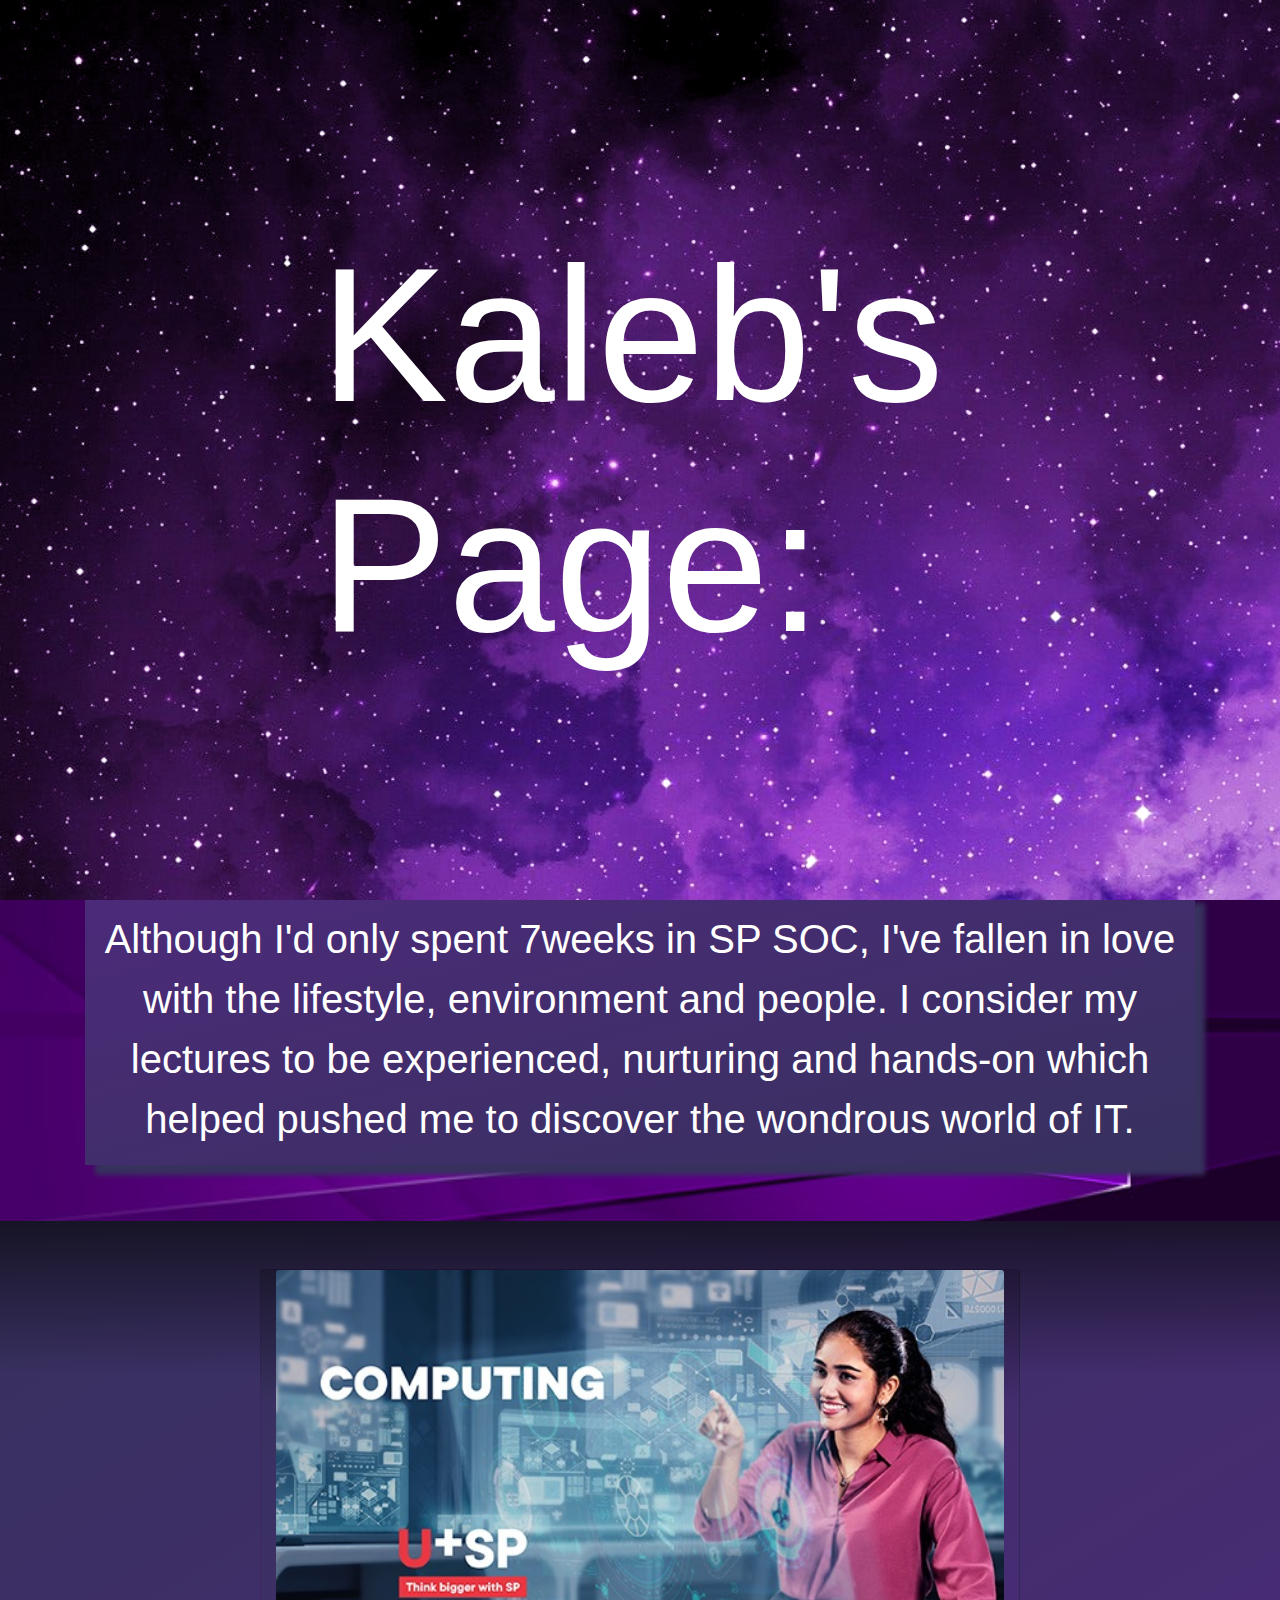
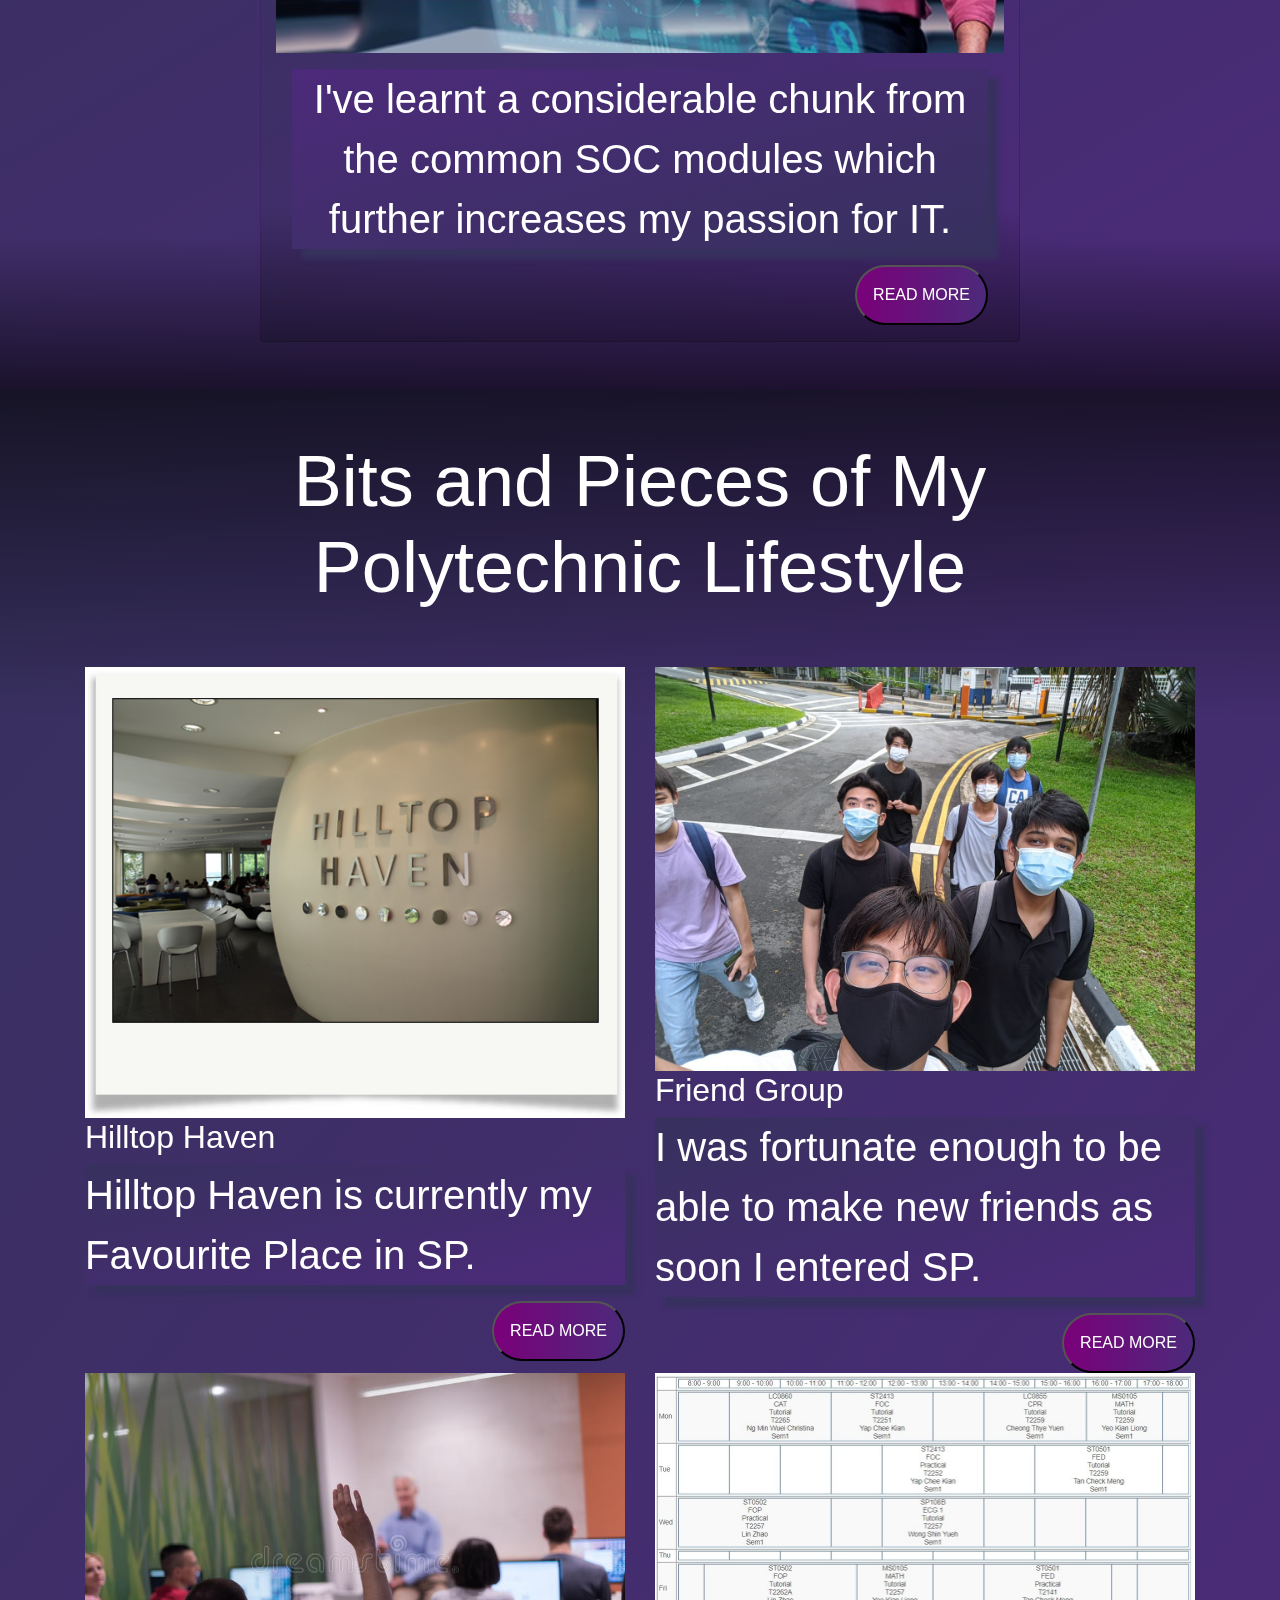
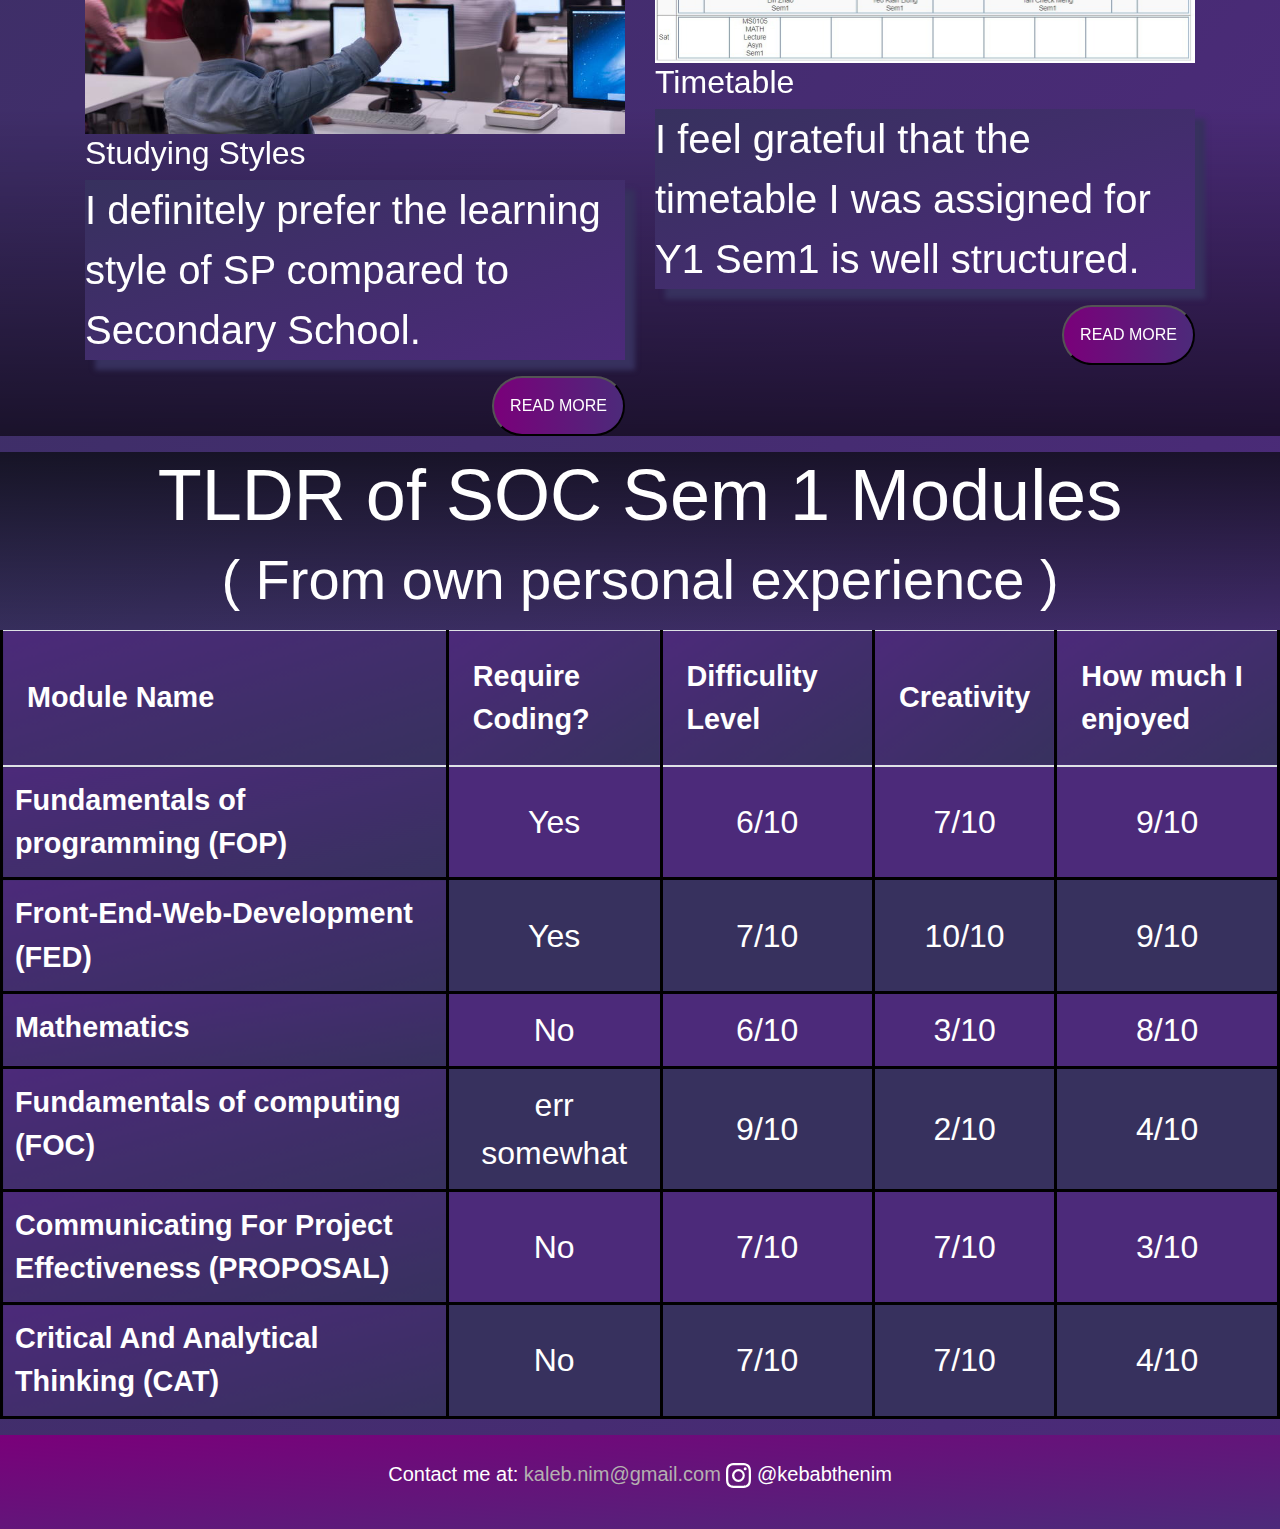
<file: HTML/SOC.html>
<!DOCTYPE html>
<html lang="en">



<head>
    <!-- Links all stylesheet+google fonts -->
    <title>SP SOC</title>
    <meta charset="UTF-8" />
    <link href="../CSS/reset.css" rel="stylesheet" />
    <link href="../CSS/effectsPg3.css" rel="stylesheet" />
    <!--Font Family from Google Fonts :font-family: 'Montserrat', sans-serif;-->
    <link rel="preconnect" href="https://fonts.gstatic.com">
    <link href="https://fonts.googleapis.com/css2?family=Montserrat:wght@400;700&display=swap" rel="stylesheet">


    <!-- bootstrap  -->
    <!-- Latest compiled and minified CSS -->
    <link rel="stylesheet" href="https://maxcdn.bootstrapcdn.com/bootstrap/4.5.2/css/bootstrap.min.css">

    <!-- jQuery library -->
    <script src="https://ajax.googleapis.com/ajax/libs/jquery/3.5.1/jquery.min.js" defer=""></script>

    <!-- Popper JS -->
    <script src="https://cdnjs.cloudflare.com/ajax/libs/popper.js/1.16.0/umd/popper.min.js" defer=""></script>

    <!-- Latest compiled JavaScript -->
    <script src="https://maxcdn.bootstrapcdn.com/bootstrap/4.5.2/js/bootstrap.min.js" defer=""></script>


</head>

<body>

    <!--Popout Navigation -->
    <header class="d-flex w-100 bg-dark justify-content-end align-items-center">
        <img src="../Image/Purple-Aesthetic-purple.png" class="w-100 h-100 banner " alt="header_bg">
        <a href="#" class="logo text-white display-3 ">Kaleb's Page:</a>
        <nav class="d-flex navbar navbar-expand-lg navbar-dark">
            <button class="navbar-toggler navbar-toggler-right" type="button" data-toggle="collapse"
                data-target="#navbarTogglerDemo02" aria-controls="navbarTogglerDemo02" aria-expanded="false"
                aria-label="Toggle navigation">
                <span class="navbar-toggler-icon"></span>
            </button>
    
            <!-- <a class="navbar-brand text-white " id="testing" href="#!">Kaleb's Page: </a> -->
            <div class="collapse navbar-collapse " id="navbarTogglerDemo02">
                <ul class="d-flex navbar-nav mr-auto mt-2 mt-md-0">
                    <li class="nav-item active">
                        <a class="nav-link text-white d-inline-block h5 " href="./HTML/index.html">Homepage<span
                                class="sr-only">(current)</span></a>
                    </li>
                    <li class="nav-item active">
                        <a class="nav-link text-white d-inline-block h5 " href="../HTML/SecSchool.html">Sec Sch
                            experience<span class="sr-only">(current)</span></a>
                    </li>
                    <li class="nav-item active">
                        <a class="nav-link text-white d-inline-block h5" href="../HTML/SOC.html">SP experience<span
                                class="sr-only">(current)</span></a>
                    </li>
                    <li class="nav-item active">
                        <a class="nav-link text-white d-inline-block h5"
                            href="../HTML/Course+Career_Aspects.html">Course+Career Aspects <span
                                class="sr-only">(current)</span></a>
                    </li>
                    <li class="nav-item active">
                        <a class="nav-link text-white d-inline-block h5" href="../HTML/Feedback.html">Feedback</a>
                    </li>
                </ul>
            </div>
    
    
        </nav>
    </header>

    <!-- Common-Header of the page  -->
    <section class="start text-center">
        <div class="jumbotron jumbotron-fluid mb-0">

            <div class="container justify-content-center align-items-center">
                <h1 class="display-3 text-white">Welcome to Kaleb's page</h1>
            </div>
            <button class="Button_More float-right text-center text-white p-3 " id="Btn2" onclick="changeAnime()">Change Animation</button>
        </div>
    </section>


    <!-- Sub-Heading for SP-Experience (SOC)  -->
    <section class="Section1 min-vh-50 py-3">
        <div class="container ">
            <div class="HeaderText py-2 my-3">
                <h2 class="display-2 text-white text-center">SP SOC</h2>
                <h6 class="text-center text-white display-4">(Applied AI and Analytics)</h6>
                <p class="text-white p-3 text-center">
                    Although I'd only spent 7weeks in SP SOC, I've fallen in love with the lifestyle, environment and
                    people.
                    I consider my lectures to be experienced, nurturing and hands-on which helped pushed me to discover
                    the wondrous world of IT.
                </p>
            </div>
        </div>
    </section>

    <section class="Seciton2">
        <div class="container">
            <div class="row py-5">
                <div class="card offset-2 col-sm-8">
                    <img class="card-img-top" src="../Image/SP_Soc.jpg" alt="Card image cap">
                    <div class="card-body text-white p-3 text-center">
                        <p>I've learnt a considerable chunk from the common SOC modules which further increases
                            my passion for IT.
                            <span id="extra">
                                Overall, I have thoroughly enjoy my time in SP SOC thus far and have no regrets about
                                choosing
                                this field to spend the next 3 years of my life.
                            </span>
                        </p>
                        <button class="Button_More float-right text-center text-white p-3" onclick="add_info()" id="Btn1">Read More</button>
                    </div>
                </div>
            </div>
        </div>
    </section>


    <section class="Seciton3 pb-0 mb-0">
        <div class="container">
            <div class="row">
                <div class="offset-2 col-sm-8">
                    <div class="HeaderText text-center font-weight-bolder py-5">
                        <h2 class="text-white display-3">Bits and Pieces of My Polytechnic Lifestyle</h2>
                    </div>
                </div>
            </div>
            <div class="row">
                <div class="Lifestyle col-lg-6">
                    <div class="boxImg">
                        <img src="../Image/Hilltop_img.jpg" id="img1" class="img-fluid" alt="">
                    </div>
                    <div class="texts text-white">
                        <h2>Hilltop Haven</h2>
                        <p>Hilltop Haven is currently my Favourite Place in SP.<br>
                            <span id="extra2" class="extra2">
                                It has a conducive environment being fully air-conditioned and even has a small shop
                                that
                                sells snacks and drinks.<br>
                                I will usually stay there every day to study till about 5.30 pm.
                            </span>
                        </p>
                        <button class="Btn3 Button_More float-right text-center text-white p-3 Btn_T" onclick="add_info2()" id="Btn3">Read More</button>
                    </div>
                </div>

                <div class="Lifestyle col-lg-6">
                    <div class="boxImg">
                        <img src="../Image/Group_Photo_walking.jpeg" class="img-fluid" alt="">
                    </div>
                    <div class="texts text-white">
                        <h2>Friend Group</h2>
                        <p>
                            I was fortunate enough to be able to make new friends as soon I entered SP.
                            <span id="extra3">
                            Consequently, we then organized "Makan"/exploration sessions every Tuesday morning ( before our 12pm class ) where we would travel to all the different Food-courts SP has to offer to check out the environment and the food.
                            </span>
                        </p>
                        <button class="Btn3 Button_More float-right text-center text-white p-3 Btn_T" onclick="add_info3()" id="Btn4">Read More</button>
                    </div>
                </div>
            </div>
            <div class="row">
                <div class="Lifestyle col-lg-6">
                    <div class="boxImg">
                        <img src="../Image/student-asking-question-72579776.jpg" class="img-fluid" alt="">
                    </div>
                    <div class="texts text-white">
                        <h2>Studying Styles</h2>
                        <p>
                            I definitely prefer the learning style of SP compared to Secondary School.<br>
                            <span id="extra4">
                                For most modules, lessons are conducted using the "Flipped Learning" style.<br>
                This implies that students are supposed to go through the lesson material themselves beforehand
                            </span>
                        </p>
                        <button class="Btn3 Button_More float-right text-center text-white p-3 Btn_T" onclick="add_info4()" id="Btn5">Read More</button>
                    </div>
                </div>
                <div class="Lifestyle col-lg-6">
                    <div class="boxImg">
                        <img src="../Image/Timetable.jpeg" class="img-fluid" alt="">
                    </div>
                    <div class="texts text-white">
                        <h2>Timetable</h2>
                        <p>
                            I feel grateful that the timetable I was assigned for Y1 Sem1 is well structured.
                            <span id="extra5">
                                <br> Firstly, there is no class on Thursdays which allows me to have a break and additional time to catch up/progress ahead in my studies.<br>
                                Secondly, the late start on Tuesdays enables me to sleep in that day.<br>
                                Lastly, there are no huge gaps in between lessons.<br>
                            </span>
                        </p>
                        <button class="Btn3 Button_More float-right text-center text-white p-3 Btn_T" onclick="add_info5()" id="Btn6">Read More</button>
                    </div>
                </div>
            </div>
        </div>

    </section>

    <section class="Seciton4 mt-0 pt-0">
        <div class="HeaderText my-3 text-white justify-content-center text-center">
            <h2 class="text-white display-3">TLDR of SOC Sem 1 Modules</h2>
            <h6 class="display-4">( From own personal experience )</h6>
        </div>
        <table class="table justify-content-center text-white text-center">
            <thead class="align-text-center">
                <tr class="p-3 align-items-center justify-content-center">
                    <th class="p-4 align-middle">Module Name </th>
                    <th class="p-4 align-middle">Require Coding?</th>
                    <th class="p-4 align-middle">Difficulity Level</th>
                    <th class="p-4 align-middle">Creativity</th>
                    <th class="p-4 align-middle">How much I enjoyed</th>
                </tr>
            </thead>
            <tbody class="">
                <tr>
                    <th scope="row">Fundamentals of programming (FOP)</th>
                    <td class="align-middle">Yes</td>
                    <td class="align-middle">6/10</td>
                    <td class="align-middle">7/10</td>
                    <td class="align-middle">9/10</td>
                </tr>
                <tr>
                    <th scope="row">Front-End-Web-Development (FED)</th>
                    <td class="align-middle">Yes</td>
                    <td class="align-middle">7/10</td>
                    <td class="align-middle">10/10</td>
                    <td class="align-middle">9/10</td>
                </tr>
                <tr>
                    <th scope="row">Mathematics</th>
                    <td class="align-middle">No</td>
                    <td class="align-middle">6/10</td>
                    <td class="align-middle">3/10</td>
                    <td class="align-middle">8/10</td>
                </tr>
                <tr>
                    <th scope="row">Fundamentals of computing (FOC) </th>
                    <td class="align-middle">err somewhat</td>
                    <td class="align-middle">9/10</td>
                    <td class="align-middle">2/10</td>
                    <td class="align-middle">4/10</td>
                </tr>
                <tr>
                    <th scope="row">Communicating For Project Effectiveness (PROPOSAL)</th>
                    <td class="align-middle">No</td>
                    <td class="align-middle">7/10</td>
                    <td class="align-middle">7/10</td>
                    <td class="align-middle">3/10</td>
                </tr>
                <tr>
                    <th scope="row">Critical And Analytical Thinking (CAT)</th>
                    <td class="align-middle">No</td>
                    <td class="align-middle">7/10</td>
                    <td class="align-middle">7/10</td>
                    <td class="align-middle">4/10</td>
                </tr>
            </tbody>
        </table>
    </section>



    <!-- Footer Section -->
    <footer class="text-white text-center p-4" id="actual_footer">
        <!-- Instargram icon taken from bootstrap icons -->
        <address>
          Contact me at: <a href="mailto:kaleb.nim@gmail.com">kaleb.nim@gmail.com</a>
          <svg xmlns="http://www.w3.org/2000/svg" width="25" height="25" fill="currentColor" class="bi bi-instagram"
            viewBox="0 0 16 16">
            <path
              d="M8 0C5.829 0 5.556.01 4.703.048 3.85.088 3.269.222 2.76.42a3.917 3.917 0 0 0-1.417.923A3.927 3.927 0 0 0 .42 2.76C.222 3.268.087 3.85.048 4.7.01 5.555 0 5.827 0 8.001c0 2.172.01 2.444.048 3.297.04.852.174 1.433.372 1.942.205.526.478.972.923 1.417.444.445.89.719 1.416.923.51.198 1.09.333 1.942.372C5.555 15.99 5.827 16 8 16s2.444-.01 3.298-.048c.851-.04 1.434-.174 1.943-.372a3.916 3.916 0 0 0 1.416-.923c.445-.445.718-.891.923-1.417.197-.509.332-1.09.372-1.942C15.99 10.445 16 10.173 16 8s-.01-2.445-.048-3.299c-.04-.851-.175-1.433-.372-1.941a3.926 3.926 0 0 0-.923-1.417A3.911 3.911 0 0 0 13.24.42c-.51-.198-1.092-.333-1.943-.372C10.443.01 10.172 0 7.998 0h.003zm-.717 1.442h.718c2.136 0 2.389.007 3.232.046.78.035 1.204.166 1.486.275.373.145.64.319.92.599.28.28.453.546.598.92.11.281.24.705.275 1.485.039.843.047 1.096.047 3.231s-.008 2.389-.047 3.232c-.035.78-.166 1.203-.275 1.485a2.47 2.47 0 0 1-.599.919c-.28.28-.546.453-.92.598-.28.11-.704.24-1.485.276-.843.038-1.096.047-3.232.047s-2.39-.009-3.233-.047c-.78-.036-1.203-.166-1.485-.276a2.478 2.478 0 0 1-.92-.598 2.48 2.48 0 0 1-.6-.92c-.109-.281-.24-.705-.275-1.485-.038-.843-.046-1.096-.046-3.233 0-2.136.008-2.388.046-3.231.036-.78.166-1.204.276-1.486.145-.373.319-.64.599-.92.28-.28.546-.453.92-.598.282-.11.705-.24 1.485-.276.738-.034 1.024-.044 2.515-.045v.002zm4.988 1.328a.96.96 0 1 0 0 1.92.96.96 0 0 0 0-1.92zm-4.27 1.122a4.109 4.109 0 1 0 0 8.217 4.109 4.109 0 0 0 0-8.217zm0 1.441a2.667 2.667 0 1 1 0 5.334 2.667 2.667 0 0 1 0-5.334z" />
          </svg>
          @kebabthenim
        </address>
    
    
      </footer>
    <script src="../Javascript/main.js"></script>
</body>
</file>
<file: CSS/effectsPg.1.css>
@charset "utf-8";

/* imported from google fonts */
html{
    font-family: 'Montserrat', sans-serif;
}

body{
    background-image: linear-gradient(to bottom right,#37315E, #4C2A7A);
}

/* Interactive header section */
header {
    position: fixed;
    top: 0;
    left: 0;
    height: 100vh;
    transition: 1s;
    z-index: 2;
}

header.sticky {
    height: 80px;
}

header .banner {
    position: absolute;
    top: 0;
    left: 0;
    object-fit: cover;
    transition: 1s;
}

header.sticky .banner {
    opacity: 0.5;
}

header .logo {
    position: absolute;
    top: 50%;
    left: 50%;
    transform: translate(-50%, -50%);
    font-size: 15vw;
    transition: 1s;
    z-index: 1;
}

header.sticky .logo {
    position: absolute;
    font-size: 2rem;
    left: 100px;
    transform: translate(0%, -50%);
}

nav {
    position: relative;
    z-index: 1;
}

/* Nav link will be hidden till user scrolls down (Using opacity)*/

nav ul {
    position: relative;
    transition: 0.25s;
    transform: translateX(100px);
    opacity: 0;
    z-index: 1;
}

nav button {
    opacity: 0;
}

header.sticky nav button {
    transform: translate(0);
    opacity: 1;
    transition-delay: 0.75s;
    background: #4C2A7A;
}

header.sticky nav ul {
    transform: translate(0);
    opacity: 1;
    transition-delay: 0.75s;
}

nav ul li {
    list-style: none;
}

nav ul li a:hover {
    font-style: italic;
}

navbar-toggler-icon {
    position: fixed;
    top: 15px;
    right: 40px;
    width: 60px;
    height: 60px;
    cursor: pointer;
    z-index: 2;
    font-size: 60px;
}

/* when button clicked show class appears */
.show ul {
    position: fixed;
    top: 80px;
    left: 0;
    width: 100%;
    height: 100%;
    background-image: linear-gradient(to bottom, rgba(0, 0, 0, 0.6), transparent 20%), linear-gradient(to top, rgba(0, 0, 0, 0.6), transparent 20%), linear-gradient(to bottom right, #37315E, #4C2A7A);
    justify-content: center;
    align-items: center;
    flex-direction: column;
}

.show ul li {
    line-height: 10vh;
}
.show ul li a{
    font-weight: bold;
    font-size: 4rem;
}

/* Common Header: Jumbotron section */
.start{
    margin-top: 30vh;
}

.jumbotron{ 
    background-image:  linear-gradient(to top,rgba(0,0,0,0.7),transparent),linear-gradient(to bottom right,#37315E, #4C2A7A); /*from https://images2.alphacoders.com/772/772332.jpg */
    background-size: cover;
}

.jumbotron h1{
    font: italic bold 7rem Brush Script MT, cursive; 
}

.start span{
    position: absolute;
 
}
/* Button style */
.Button_More{
    background-image: linear-gradient(90deg,#7A007A,#4C2A7A);
    border-radius: 50px;
    text-transform: uppercase;
}



/* About Myself Section */
.card{
    background-image: linear-gradient(135deg,#37315E, #4C2A7A);
}

.list-group-item{
    background-image: linear-gradient(to bottom left,#37315E, #4C2A7A);
}

.card p{
    font-size: 2.5rem;
}

.card h2{
    font-size: 3.5rem;
}
.card li{
    font-size: 3rem;
}

.myself{
    background-image: linear-gradient(to bottom, rgba(0, 0, 0, 0.6), transparent 20%), linear-gradient(to top, rgba(0, 0, 0, 0.6), transparent 20%), linear-gradient(to bottom right, #37315E, #4C2A7A);
}


/* Intro Filp card */
.flip_C{
    background:url(..//Image/Purple_bg1.jpg),linear-gradient(to bottom,rgba(2, 1, 1, 0.7),transparent);
    background-blend-mode: screen;
    background-size: cover;   
}


.card_photo{
    width: 550px; 
    height: 700px;
    background-image: linear-gradient(to bottom right,#37315E, #4C2A7A);
    transform-style: preserve-3d;
    transform: perspective(1000px);
    box-shadow: 10px 20px 40px rgba(0, 0, 0, .25);
    transition: 1s;
    
}

.card_photo .details{
    position: absolute;
    top:0;
    left:0;
}

.card_photo:hover{
    transform: translate(50%);
}

.card_photo .imgBox{
    position: relative;
    z-index: 1;
    transform-origin: left;
    transform-style: preserve-3d;
    transition: 1s;
    box-shadow: 10px 20px 40px rgba(0, 0, 0, .25);
}

.card_photo .imgBox img{
    position: relative;
    top: 0;
    left: 0;
    object-fit: cover;
    transform-style: preserve-3d;
    backface-visibility: hidden;
}


.card_photo:hover .imgBox{
    transform: rotateY(-180deg);
}


.card_photo .imgBox img:nth-child(2){
    transform: rotateY(180deg);
    position: absolute;
}

h3{
    font-size: 3rem;
}

.card img{
    max-height: 50vh;
    object-fit: cover;
}

button{
    font-size: 5rem;
}

/* figcaption style */
figcaption{
    font-size: 20px;
}

/* footer styles */
footer{
    font-size: 20px;
    background-image: linear-gradient(to bottom right,#7A007A,#4C2A7A);
}
footer a{
    color: rgb(180, 176, 176);
}
</file>
<file: CSS/effectsPg4.css>
@charset "utf-8";

/* imported from google fonts */
html{
    font-family: 'Montserrat', sans-serif;
}

body{
    background-image: linear-gradient(to bottom right,#37315E, #4C2A7A);
}
/* Interactive header section */
header{
    position: fixed;
    top: 0;
    left: 0;
    height: 100vh;
    transition: 1s;
    z-index: 2;
}

header.sticky{
    height: 80px;
}

header .banner{
    position: absolute;
    top: 0;
    left: 0;
    object-fit: cover;
    transition: 1s;
}

header.sticky .banner{
    opacity: 0.5;
}



header .logo{
    position: absolute;
    top: 50%;
    left: 50%;
    transform: translate(-50%,-50%);
    font-size: 15vw;
    transition: 1s;
    z-index: 1;

}
header.sticky .logo{
    position: absolute;
    font-size: 2rem;
    left: 100px;
    transform: translate(0%,-50%);
}

nav{
    position: relative;
    z-index: 1;
}

/* Nav link will be hidden till user scrolls down (Using opacity)*/
nav ul{
    position: relative;
    transition: 0.25s;
    transform: translateX(100px);
    opacity: 0;
    z-index: 1;
    
}

nav button{
    opacity: 0;
}

header.sticky nav button{
    transform: translate(0);
    opacity: 1;
    transition-delay: 0.75s;
    background: #4C2A7A;
}

header.sticky nav ul{
    transform: translate(0);
    opacity: 1;
    transition-delay: 0.75s;
}

nav ul li{
    list-style: none;
}

nav ul li a:hover{
    font-style: italic;
}

navbar-toggler-icon{
    position: fixed;
    top: 15px;
    right: 40px;
    width: 60px;
    height: 60px;
    cursor: pointer;
    z-index: 2;
    font-size: 60px;
}

/* when button clicked show class appears */
.show ul {
    position: fixed;
    top: 80px;
    left: 0;
    width: 100%;
    height: 100%;
    background-image: linear-gradient(to bottom, rgba(0, 0, 0, 0.6), transparent 20%), linear-gradient(to top, rgba(0, 0, 0, 0.6), transparent 20%), linear-gradient(to bottom right, #37315E, #4C2A7A);
    justify-content: center;
    align-items: center;
    flex-direction: column;
}

.show ul li {
    line-height: 10vh;
}
.show ul li a{
    font-weight: bold;
    font-size: 4rem;
}

/* Jumbotron section */
.start{
    margin-top: 30vh;
}

.jumbotron{ 
    position: relative;
    background-image:  linear-gradient(to top,rgba(0,0,0,0.7),transparent),linear-gradient(to bottom right,#37315E, #4C2A7A); /*from https://images2.alphacoders.com/772/772332.jpg */
    background-size: cover;
    /* min-height: 50vh; */
    
}

/* Common Header: Jumbotron section */
.jumbotron h1{
    font: italic bold 7rem Brush Script MT, cursive; 
}

.jumbotron::after{
    background: linear-gradient(black,transparent);
}

.start span{
    position: absolute;
}


.Section1{
    background: url(../Image/Purple_bg2.jpg);
    background-size: cover;
}

.Section1 img{
    object-fit: cover;
}

.Section1 p{
    background-image: linear-gradient(to bottom right,#4C2A7A, #37315E);
    font-size: 2.5rem;   
    box-shadow: 10px 10px 5px #37315E;
}

.Seciton2{
    background-image:  linear-gradient(to bottom,rgba(0,0,0,0.6),transparent 20%),linear-gradient(to top,rgba(0,0,0,0.6),transparent 20%),linear-gradient(to bottom right,#37315E, #4C2A7A);
}

.Seciton2 .card{
    background-image:  linear-gradient(to bottom,rgba(0,0,0,0.5),transparent 20%),linear-gradient(to top,rgba(0,0,0,0.5),transparent 20%),linear-gradient(to bottom right,#37315E, #4C2A7A);
}

.Seciton2 p{
    background-image: linear-gradient(to bottom right,#4C2A7A, #37315E);
    font-size: 2.5rem;   
    box-shadow: 10px 10px 5px #37315E;
}

.Seciton2 span{
    display: none ;
}

/* CSS effects for Read more button */
.Button_More{
    background-image: linear-gradient(90deg,#7A007A,#4C2A7A);
    border-radius: 50px;
    text-transform: uppercase;
}


/* Skills Learnt Section */
.Section3{
    background-image:  linear-gradient(to bottom,rgba(0,0,0,0.6),transparent 20%),linear-gradient(to top,rgba(0,0,0,0.6),transparent 20%),linear-gradient(to bottom right,#37315E, #4C2A7A);
}


.Section3 .card{
    position: relative;
    width: 500px;
    height: 500px;
    background-image: linear-gradient(to bottom right,#4C2A7A, #37315E);
    /* background-color: red; */
    margin: 5rem;

}


.Section3 .card-text{
    background-image:  linear-gradient(to bottom,rgba(0,0,0,0.6),transparent 20%),linear-gradient(to top,rgba(0,0,0,0.6),transparent 20%),linear-gradient(to bottom right,#37315E, #4C2A7A);
    box-shadow: 10px 10px 5px #37315E;
    border-radius: 50px;
}

.modal-content{
    background-image:  linear-gradient(to bottom,rgba(0,0,0,0.6),transparent 20%),linear-gradient(to top,rgba(0,0,0,0.6),transparent 20%),linear-gradient(to bottom right,#37315E, #4C2A7A);
    border-radius: 50px;
}

.Section3 figure{
    vertical-align: middle;
    
}

.Section3 figure img{
    max-width: 60%;
    object-fit: contain;
}

.modal .modal-body p{
    font-size: 1.8rem;
}


/* Blurs background when popout text occur */
.Section3.active{
    filter: blur(10px);
}


/* IF HAVE TIME CAN TRY HOVER EFFECT
.card figure img{
    opacity: 1;
    transition: 1s;
}

.card:hover figure img{
    opacity: 1;
   
} */

/* Skills Learnt Styles */

._h2{
    background-color: #37315E;
    color: white;
    text-align: center;
    min-height: 100px;
    font-weight: bold;
    font-size: 4em;
    margin:auto;
    border: 2px solid black;
}


/* Career Opportunities style */

.Career{
    background-image: linear-gradient(to bottom right,#4C2A7A, #37315E);
    color: white;
    margin: 0 auto;

}
.Career > h3{
    text-align: center;
    font-weight: bold;
    margin: auto;
    font-size: 3em;
    width: 100%;
    padding:10px 0;
}
.Career > p{
    line-height: 1.5em;
    font-size: 1.5em;
    padding:1.5em 1em;
    box-shadow: 10px 10px 5px #37315E;
}
.Career img{
    max-width: 100%;
    max-height: 100%;
    border-radius: 25px;
    border: 6px solid black;
}





/* footer styles */
footer{
    font-size: 20px;
    background-image: linear-gradient(to bottom right,#7A007A,#4C2A7A);
}
footer a{
    color: rgb(180, 176, 176);
}
</file>
<file: CSS/effectsPg5.css>
@charset "utf-8";

/* imported from google fonts */
html{
    font-family: 'Montserrat', sans-serif;
    margin: 0;
    padding: 0;
    box-sizing: border-box;
}

body{
    background-image: linear-gradient(to bottom right,#37315E, #4C2A7A);
}
/* Interactive header section */
header{
    position: fixed;
    top: 0;
    left: 0;
    height: 100vh;
    transition: 1s;
    z-index: 2;
}

header.sticky{
    height: 80px;
}

header .banner{
    position: absolute;
    top: 0;
    left: 0;
    object-fit: cover;
    transition: 1s;
}

header.sticky .banner{
    opacity: 0.5;
}



header .logo{
    position: absolute;
    top: 50%;
    left: 50%;
    transform: translate(-50%,-50%);
    font-size: 15vw;
    transition: 1s;
    z-index: 1;

}
header.sticky .logo{
    position: absolute;
    font-size: 2rem;
    left: 100px;
    transform: translate(0%,-50%);
}

nav{
    position: relative;
    z-index: 1;
}

/* Nav link will be hidden till user scrolls down (Using opacity)*/
nav ul{
    position: relative;
    transition: 0.25s;
    transform: translateX(100px);
    opacity: 0;
    z-index: 1;
    
}

nav button{
    opacity: 0;
}

header.sticky nav button{
    transform: translate(0);
    opacity: 1;
    transition-delay: 0.75s;
    background: #4C2A7A;
}

header.sticky nav ul{
    transform: translate(0);
    opacity: 1;
    transition-delay: 0.75s;
}

nav ul li{
    list-style: none;
}

nav ul li a:hover{
    font-style: italic;
}

navbar-toggler-icon{
    position: fixed;
    top: 15px;
    right: 40px;
    width: 60px;
    height: 60px;
    cursor: pointer;
    z-index: 2;
    font-size: 60px;
}

/* when button clicked show class appears */
.show ul {
    position: fixed;
    top: 80px;
    left: 0;
    width: 100%;
    height: 100%;
    background-image: linear-gradient(to bottom, rgba(0, 0, 0, 0.6), transparent 20%), linear-gradient(to top, rgba(0, 0, 0, 0.6), transparent 20%), linear-gradient(to bottom right, #37315E, #4C2A7A);
    justify-content: center;
    align-items: center;
    flex-direction: column;
}

.show ul li {
    line-height: 10vh;
}
.show ul li a{
    font-weight: bold;
    font-size: 4rem;
}

/* Common Header: Jumbotron section */
.start{
    margin-top: 30vh;
}

.jumbotron{ 
    position: relative;
    background-image:  linear-gradient(to top,rgba(0,0,0,0.7),transparent),linear-gradient(to bottom right,#37315E, #4C2A7A); /*from https://images2.alphacoders.com/772/772332.jpg */
    background-size: cover;
    
}
.jumbotron h1{
    font: italic bold 7rem Brush Script MT, cursive; 
 
}

.jumbotron::after{
    
    background: linear-gradient(black,transparent);
    
}
.start span{
    position: absolute;
}

.Button_More{
    background-image: linear-gradient(90deg,#7A007A,#4C2A7A);
    border-radius: 50px;
    text-transform: uppercase;
}
/* Secondary Heading */
#_h1{
    text-align: center;
    color: white;
    max-width: 50%;
    margin: 0 auto;
    padding-top: 1em;
    font-size: 4em;
    font-weight: bold;
    padding: 30px;
}

.Section1{
    background-image:  linear-gradient(to bottom,rgba(0,0,0,0.6),transparent 20%),linear-gradient(to top,rgba(0,0,0,0.6),transparent 20%),linear-gradient(to bottom right,#37315E, #4C2A7A);
}
/* User Rating Styles */
#rating{
    background-image: linear-gradient(to bottom right,#4C2A7A, #37315E);
    box-sizing: border-box;
    border: 5px black solid;
    text-align: center;
    color: whitesmoke;
    padding: 30px;
    width: 75%;
    margin: 0 auto;
    margin-bottom: 50px;
}
#rating > h1{
    font-size: 2em;
    font-weight: bold;
    padding-bottom: 20px;
}

#rating input[type=radio]{
    margin: 0 auto;
}

svg:hover{
    color: red;
}

#rating input[type=submit]{
    background-color: #4C2A7A;
    color: white;
    padding: 12px 20px;
    border: none;
    border-radius: 4px;
    cursor: pointer;
    border: 1px solid black;
}

#rating input[type=submit]:hover{
    background-color: #372248;
    cursor: pointer;
}

/* Main Inquires Feedback Form */
fieldset{
    color: whitesmoke;
    width: 100%;
    background-image: linear-gradient(to bottom right,#372248,#37315E);
    line-height: 3em;
    border: 2px solid black;
}
fieldset > legend{
    font-size: 2em;
    font-weight: bold;
    background-color: #37315E;
}
fieldset > input[type=text], input[type=email],select, textarea ,datalist{
    width: 98%;
    padding: 12px;
    border: 1px solid black;
    border-radius: 4px;
    resize: vertical;
    background-image: linear-gradient(to bottom left,#4C2A7A, #37315E);
    color: whitesmoke;
  }

#Inquires input[type=submit] {
    background-color: #4C2A7A;
    color: white;
    padding: 12px 20px;
    border: none;
    border-radius: 4px;
    cursor: pointer;
    width: 25%;
    border: 2px solid black;

}
#Inquires input[type=submit]:hover{
    background-color: #372248;
    cursor: pointer;
}


/* footer styles */
footer{
    font-size: 20px;
    background-image: linear-gradient(to bottom right,#7A007A,#4C2A7A);
}
footer a{
    color: rgb(180, 176, 176);
}
</file>
<file: CSS/effectsPg2.css>
@charset "utf-8";
/* imported from google fonts */

html {
    font-family: 'Montserrat', sans-serif;
}

body {
    background-image: linear-gradient(to bottom right, #37315E, #4C2A7A);
}

/* Interactive header section */

header {
    position: fixed;
    top: 0;
    left: 0;
    height: 100vh;
    transition: 1s;
    z-index: 2;
}

header.sticky {
    height: 80px;
}

header .banner {
    position: absolute;
    top: 0;
    left: 0;
    object-fit: cover;
    transition: 1s;
}

header.sticky .banner {
    opacity: 0.5;
}

header .logo {
    position: absolute;
    top: 50%;
    left: 50%;
    transform: translate(-50%, -50%);
    font-size: 15vw;
    transition: 1s;
    z-index: 1;
}

header.sticky .logo {
    position: absolute;
    font-size: 2rem;
    left: 100px;
    transform: translate(0%, -50%);
}

nav {
    position: relative;
    z-index: 1;
}

/* Nav link will be hidden till user scrolls down (Using opacity)*/

nav ul {
    position: relative;
    transition: 0.25s;
    transform: translateX(100px);
    opacity: 0;
    z-index: 1;
}

nav button {
    opacity: 0;
}

header.sticky nav button {
    transform: translate(0);
    opacity: 1;
    transition-delay: 0.75s;
    background: #4C2A7A;
}

header.sticky nav ul {
    transform: translate(0);
    opacity: 1;
    transition-delay: 0.75s;
}

nav ul li {
    list-style: none;
}

nav ul li a:hover {
    font-style: italic;
}

navbar-toggler-icon {
    position: fixed;
    top: 15px;
    right: 40px;
    width: 60px;
    height: 60px;
    cursor: pointer;
    z-index: 2;
    font-size: 60px;
}

/* when button clicked show class appears */

.show ul {
    position: fixed;
    top: 80px;
    left: 0;
    width: 100%;
    height: 100%;
    background-image: linear-gradient(to bottom, rgba(0, 0, 0, 0.6), transparent 20%), linear-gradient(to top, rgba(0, 0, 0, 0.6), transparent 20%), linear-gradient(to bottom right, #37315E, #4C2A7A);
    justify-content: center;
    align-items: center;
    flex-direction: column;
}

.show ul li {
    line-height: 10vh;
}
.show ul li a{
    font-weight: bold;
    font-size: 4rem;
}


/* Common Header: Jumbotron section */
.start {
    margin-top: 30vh;
}

.jumbotron {
    position: relative;
    background-image: linear-gradient(to top, rgba(0, 0, 0, 0.7), transparent), linear-gradient(to bottom right, #37315E, #4C2A7A);
    background-size: cover;
}

/* Common Header */

.jumbotron h1 {
    font: italic bold 7rem Brush Script MT, cursive;
}

.jumbotron::after {
    background: linear-gradient(black, transparent);
}
.start span{
    position: absolute;
 
}


/* Sub-Header: Sec Sch Life  */
.Section1 {
    background: url(../Image/Purple_bg3.jpg);
    background-size:cover ;
}

.Section1 p, .Seciton2 p {
    background-image: linear-gradient(to bottom right, #4C2A7A, #37315E);
    font-size: 2.5rem;
    box-shadow: 10px 10px 5px #37315E;
}


.Seciton2,.Section3,.Section4,.Section5,.Section6,.card {
    background-image: linear-gradient(to bottom, rgba(0, 0, 0, 0.6), transparent 20%), linear-gradient(to top, rgba(0, 0, 0, 0.6), transparent 20%), linear-gradient(to bottom right, #37315E, #4C2A7A);
}

.Seciton2 span {
    display: none;
}


.Button_More {
    background-image: linear-gradient(90deg, #7A007A, #4C2A7A);
    border-radius: 50px;
    text-transform: uppercase;
}

/* Carosell Secondary School Highlights  */


.carousel-item img {
    max-height: 800px;
    max-width: 800px;
    object-fit: cover;
}

/* Headings of highlights */
.Th{
    font-weight: 600;
}

.carousel-caption{
    background-image: linear-gradient(to bottom right, #4C2A7A, #37315E);
    box-shadow: 10px 10px 5px #37315E;
}

/* footer styles */
footer{
    font-size: 20px;
    background-image: linear-gradient(to bottom right,#7A007A,#4C2A7A);
}
footer a{
    color: rgb(180, 176, 176);
}
</file>
<file: CSS/effectsPg3.css>
@charset "utf-8";


html{
    font-family: 'Montserrat', sans-serif;
}

/* Navigation */

body{
    background-image: linear-gradient(to bottom right,#37315E, #4C2A7A);
}
/* Interactive header section */
header{
    position: fixed;
    top: 0;
    left: 0;
    height: 100vh;
    transition: 1s;
    z-index: 2;
}

header.sticky{
    height: 80px;
}

header .banner{
    position: absolute;
    top: 0;
    left: 0;
    object-fit: cover;
    transition: 1s;
}

header.sticky .banner{
    opacity: 0.5;
}



header .logo{
    position: absolute;
    top: 50%;
    left: 50%;
    transform: translate(-50%,-50%);
    font-size: 15vw;
    transition: 1s;
    z-index: 1;

}
header.sticky .logo{
    position: absolute;
    font-size: 2rem;
    left: 100px;
    transform: translate(0%,-50%);
}

nav{
    position: relative;
    z-index: 1;
}

/* Nav link will be hidden till user scrolls down (Using opacity)*/
nav ul{
    position: relative;
    transition: 0.25s;
    transform: translateX(100px);
    opacity: 0;
    z-index: 1;
    
}

nav button{
    opacity: 0;
}

header.sticky nav button{
    transform: translate(0);
    opacity: 1;
    transition-delay: 0.75s;
    background: #4C2A7A;
}

header.sticky nav ul{
    transform: translate(0);
    opacity: 1;
    transition-delay: 0.75s;
}

nav ul li{
    list-style: none;
}

nav ul li a:hover{
    font-style: italic;
}

navbar-toggler-icon{
    position: fixed;
    top: 15px;
    right: 40px;
    width: 60px;
    height: 60px;
    cursor: pointer;
    z-index: 2;
    font-size: 60px;
}

/* when button clicked show class appears */
.show ul {
    position: fixed;
    top: 80px;
    left: 0;
    width: 100%;
    height: 100%;
    background-image: linear-gradient(to bottom, rgba(0, 0, 0, 0.6), transparent 20%), linear-gradient(to top, rgba(0, 0, 0, 0.6), transparent 20%), linear-gradient(to bottom right, #37315E, #4C2A7A);
    justify-content: center;
    align-items: center;
    flex-direction: column;
}

.show ul li {
    line-height: 10vh;
}
.show ul li a{
    font-weight: bold;
    font-size: 4rem;
}

/* Common Header: Jumbotron section */
.start{
    margin-top: 30vh;
}

.jumbotron{ 
    position: relative;
    background-image:  linear-gradient(to top,rgba(0,0,0,0.7),transparent),linear-gradient(to bottom right,#37315E, #4C2A7A); 
    background-size: cover;   
}

.jumbotron h1{
    font: italic bold 7rem Brush Script MT, cursive; 
}
.start span{
    position: absolute;
}


 /* Sub-Header for SOC  */
.Section1{
    background: url(../Image/SOC_sub_header.jpg);
    background-size: cover;
}

.Seciton2,.Seciton3,.Seciton4{
    background-image:  linear-gradient(to bottom,rgba(0,0,0,0.6),transparent 20%),linear-gradient(to top,rgba(0,0,0,0.6),transparent 20%),linear-gradient(to bottom right,#37315E, #4C2A7A);

}

.Seciton2 span,
.Seciton3 span{
    display: none;
}

.card{
    background-image:  linear-gradient(to bottom,rgba(0,0,0,0.5),transparent 20%),linear-gradient(to top,rgba(0,0,0,0.5),transparent 20%),linear-gradient(to bottom right,#37315E, #4C2A7A);
}

.Button_More{
    background-image: linear-gradient(90deg,#7A007A,#4C2A7A);
    border-radius: 50px;
    text-transform: uppercase;
}

/* Text relating to bits and pieces of... */

p{
    background-image: linear-gradient(to bottom right,#4C2A7A, #37315E);
    font-size: 2.5rem;   
    box-shadow: 10px 10px 5px #37315E;
}

p:nth-child(even){
    background-image:linear-gradient(to bottom right,#37315E, #4C2A7A);
}



/* TLDR table styles */
table td, table th {
    border: 3px solid black;
    font-size: 1.8rem;
}

tbody td{
    font-size: 2rem;
}

table tr:nth-child(even){
    background-color: #37315E;
}

table tr:nth-child(odd){
    background-color: #4C2A7A;
}


  
table tr:hover {background-color: #211D38;}
  
table th {
    padding:15px 2em 15px 2em;
    text-align: left;
    background-image: linear-gradient(to bottom right,#4C2A7A, #37315E);
    color: white;
}

/* footer styles */
/* footer styles */
footer{
    font-size: 20px;
    background-image: linear-gradient(to bottom right,#7A007A,#4C2A7A);
}
footer a{
    color: rgb(180, 176, 176);
}
</file>
